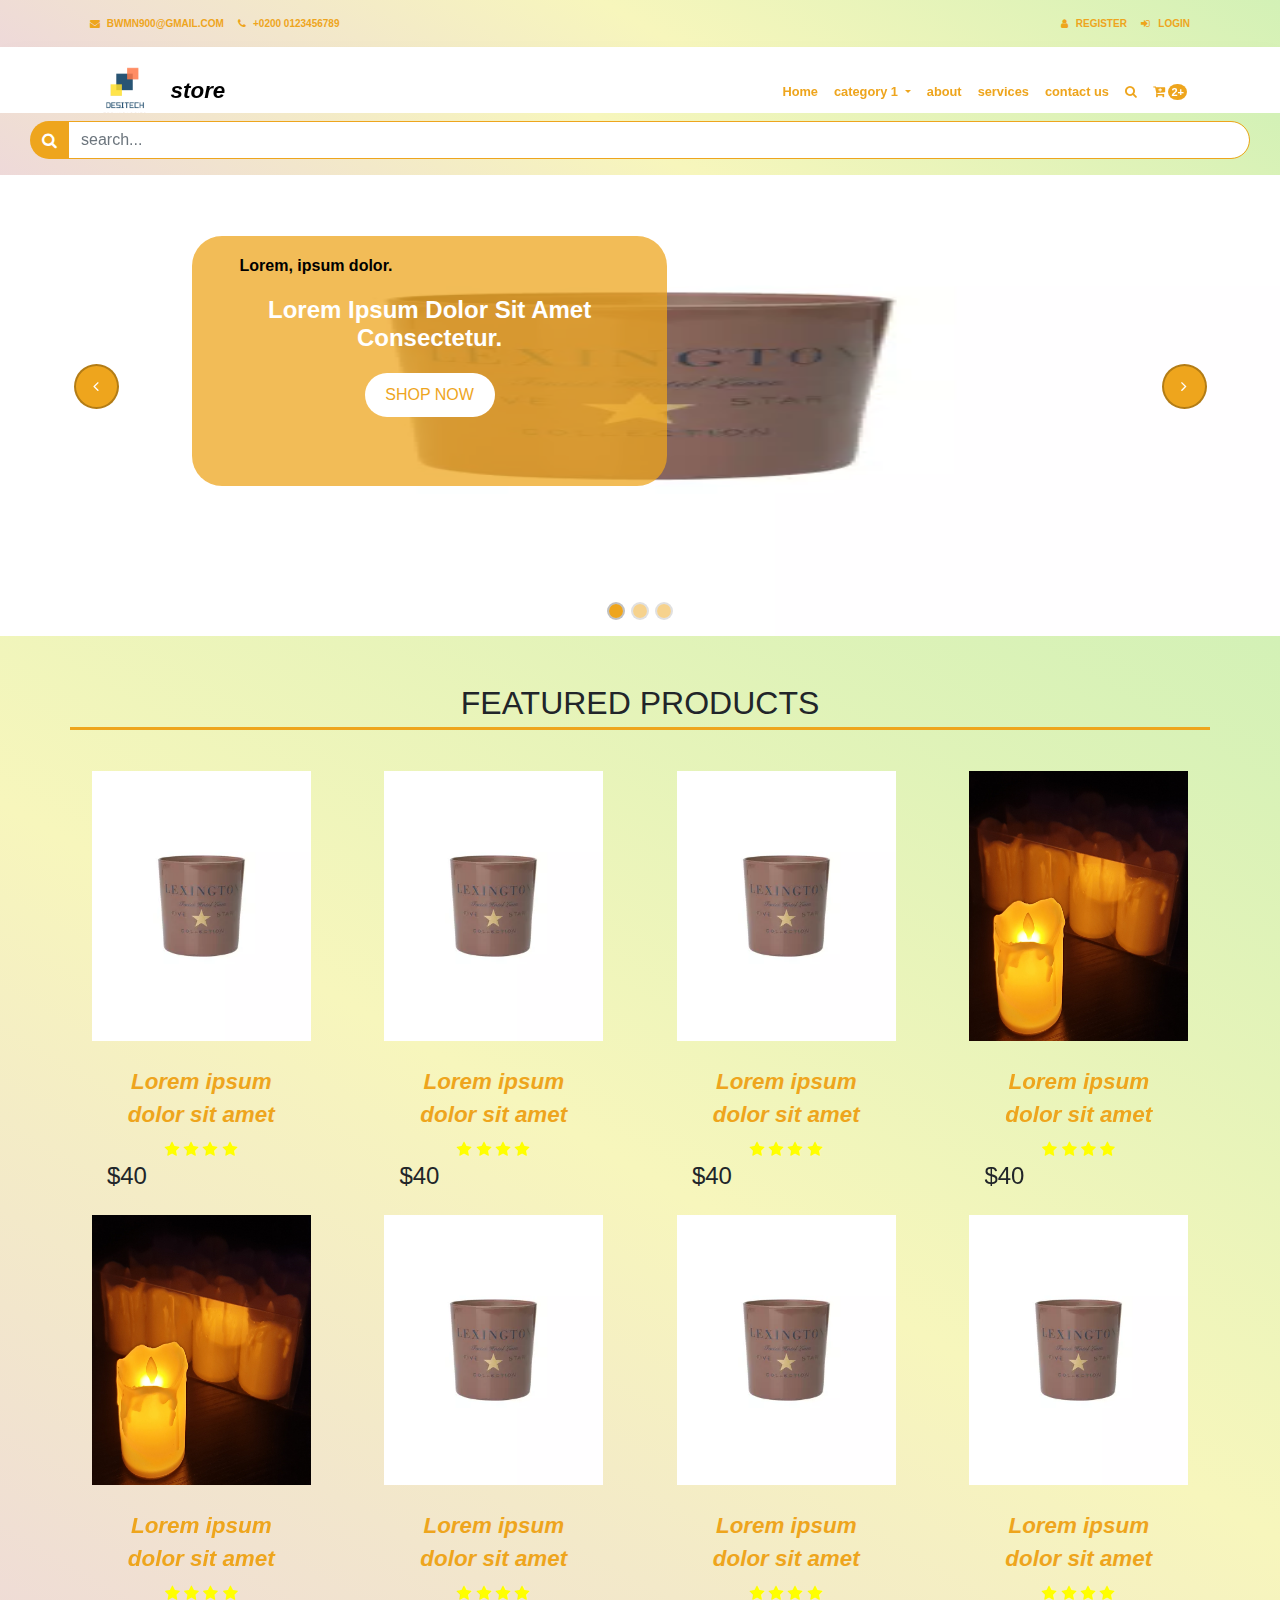
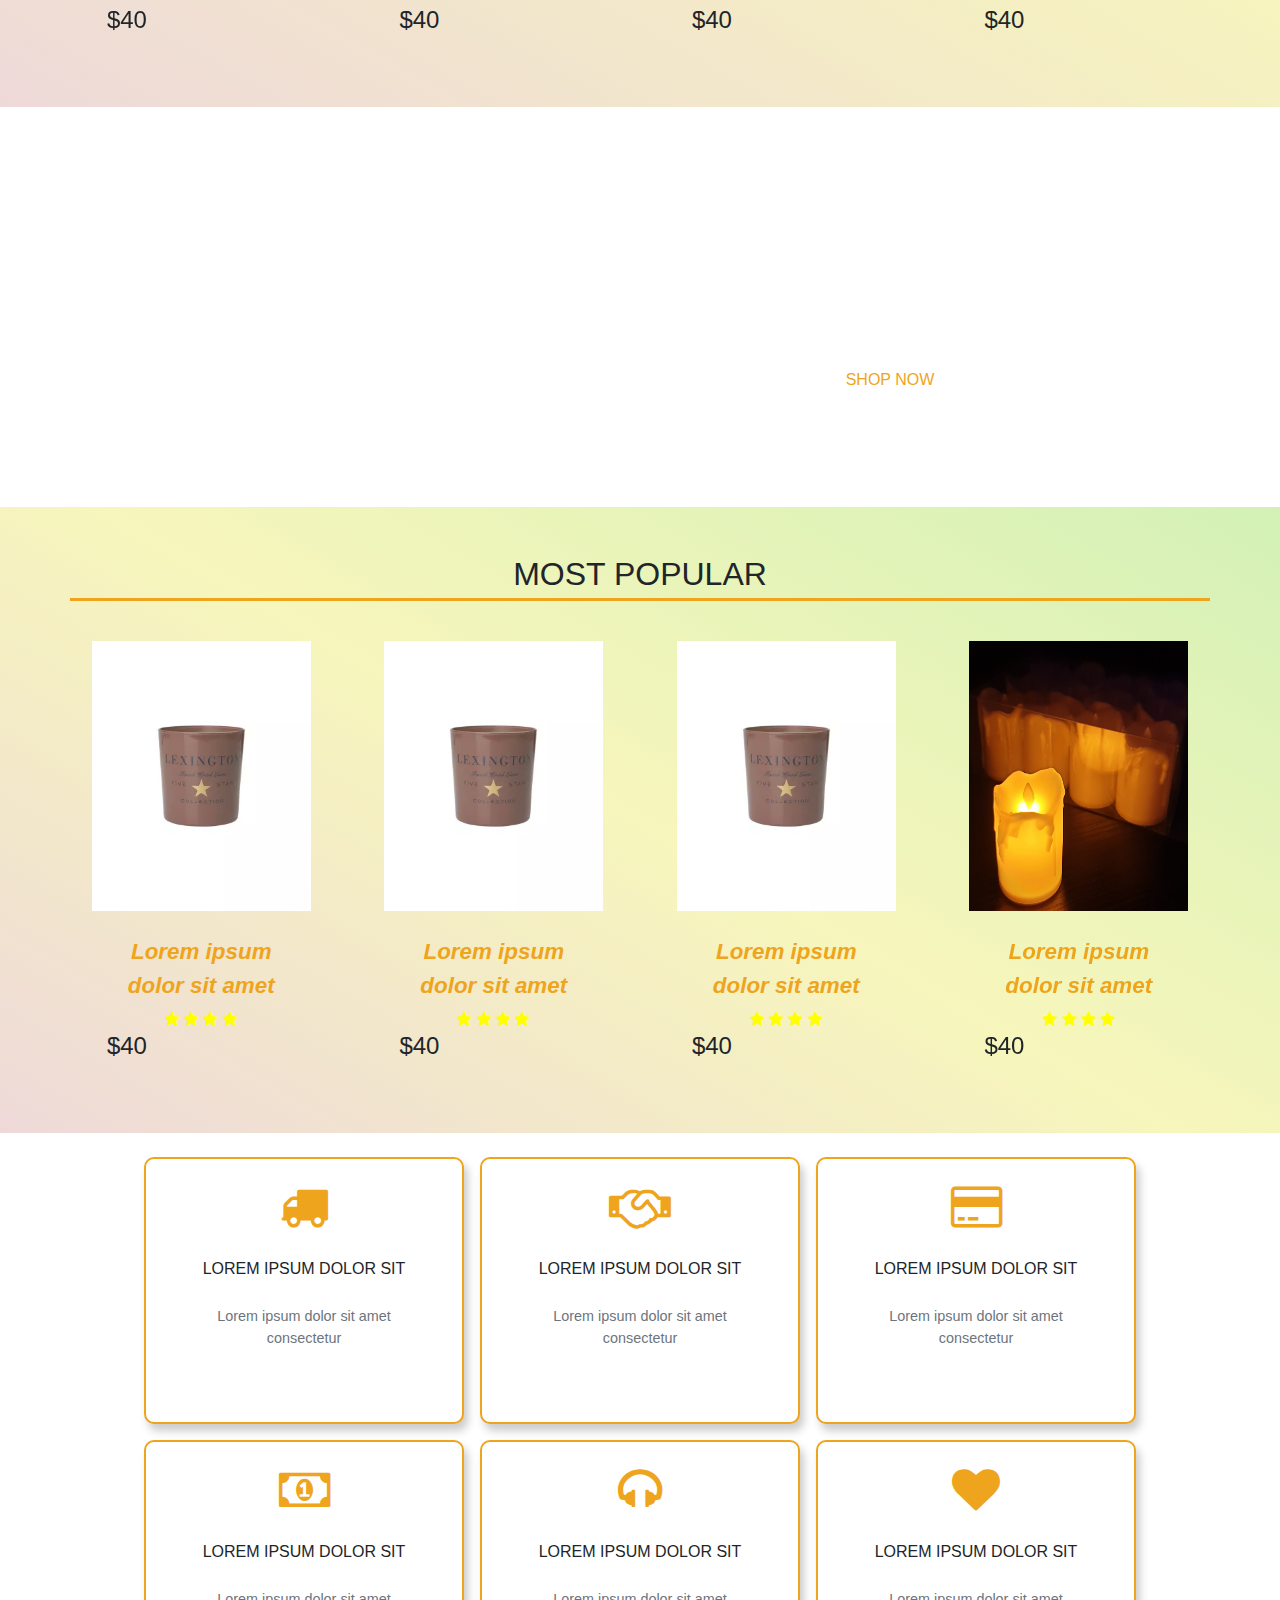
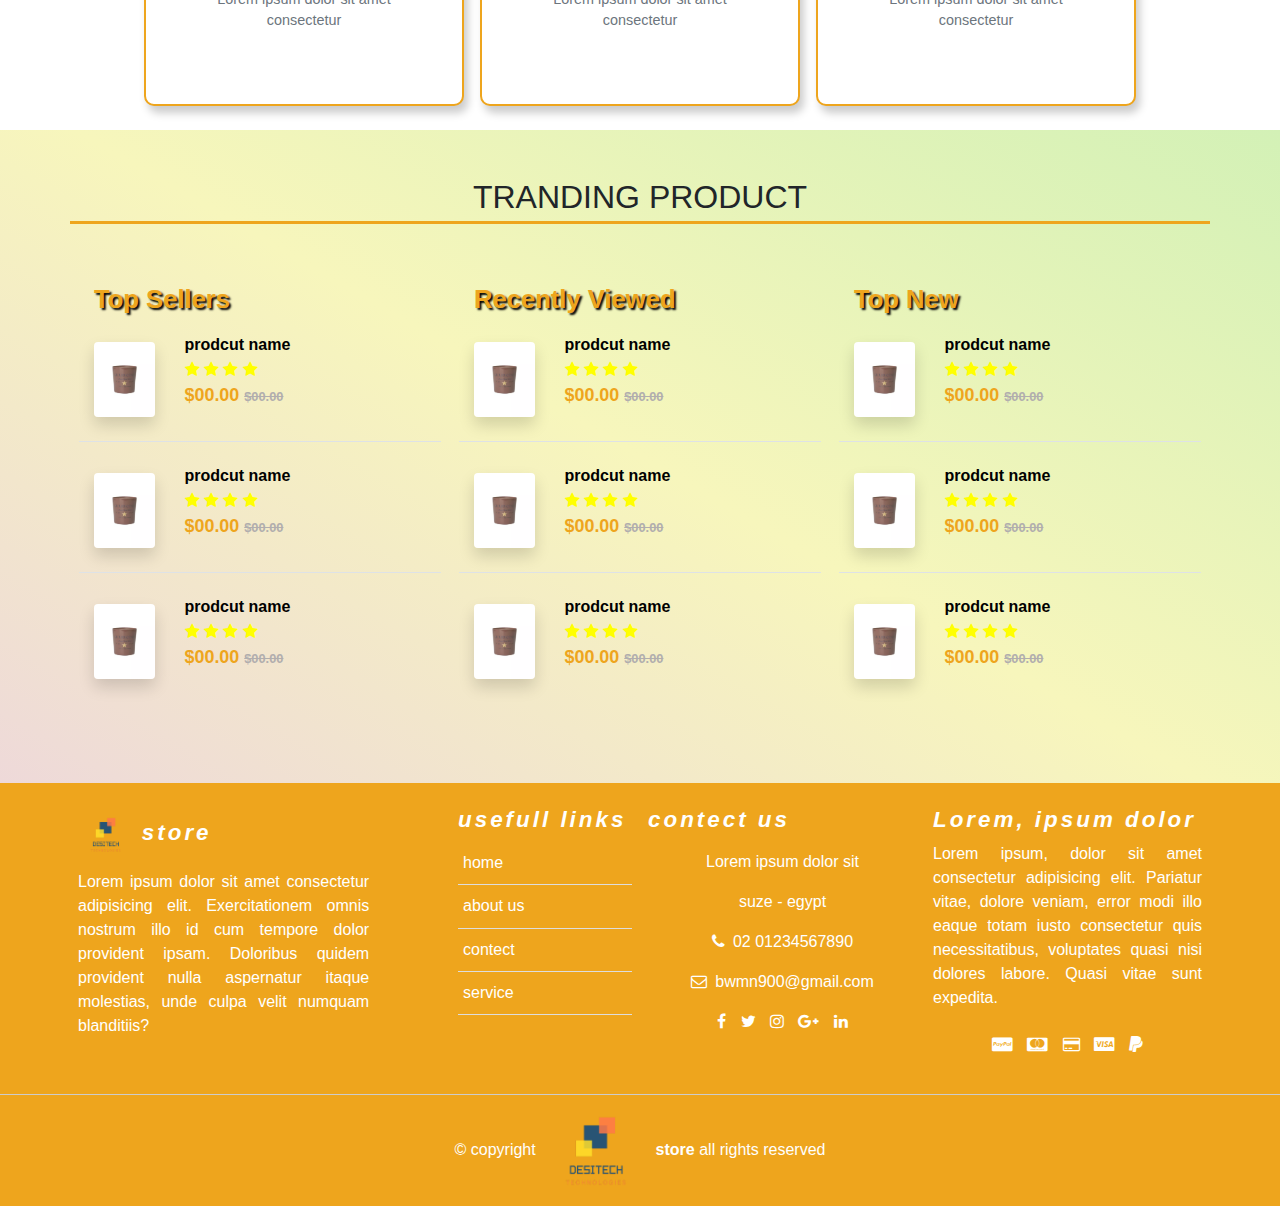
<file: index.html>
<!doctype html>
<html lang="en">
  <head>
    <!-- Required meta tags -->
    <meta charset="utf-8">
    <meta name="viewport" content="width=device-width, initial-scale=1, shrink-to-fit=no">

    <!--meta SEO tegs -->
    <meta http-equiv="Content-Type" content="text/html; charset=utf-8">
    <meta name="robots" content="index, follow">
    <meta name="author" content="">
    <meta name="description" content="">
    <meta name="keywords" content="">
    <meta name="copyright" content="">

    <!-- Bootstrap CSS -->
    <link rel="stylesheet" href="https://stackpath.bootstrapcdn.com/bootstrap/4.5.2/css/bootstrap.min.css" integrity="sha384-JcKb8q3iqJ61gNV9KGb8thSsNjpSL0n8PARn9HuZOnIxN0hoP+VmmDGMN5t9UJ0Z" crossorigin="anonymous">    <link rel="stylesheet" href="https://stackpath.bootstrapcdn.com/font-awesome/4.7.0/css/font-awesome.min.css" integrity="sha384-wvfXpqpZZVQGK6TAh5PVlGOfQNHSoD2xbE+QkPxCAFlNEevoEH3Sl0sibVcOQVnN" crossorigin="anonymous">    <link rel= "stylesheet" href= 'css/style.css'>
    <!-- font-awesome -->
    <link rel="stylesheet" href="https://cdnjs.cloudflare.com/ajax/libs/font-awesome/4.7.0/css/font-awesome.min.css" integrity="sha512-SfTiTlX6kk+qitfevl/7LibUOeJWlt9rbyDn92a1DqWOw9vWG2MFoays0sgObmWazO5BQPiFucnnEAjpAB+/Sw==" crossorigin="anonymous" />
    <title> training project | home page</title>
  </head>
  <body>
<!--Newsletter-->
<div class="container">
    <div class="row">
        <section class="col-sm-8 offset-sm-2 col-md-6 offset-md-3">
            <div id="newsletter" class="modal fade">
                <div class="modal-dialog">
                    <div class="modal-content py-3 px-2">
                            <div class="modal-body text-center">
                                <button type="button" class="close" data-dismiss="modal" aria-hidden="true"><span>&times;</span></button>
                                <div class="mx-auto">						
                                    <img src="images/undraw_Newsletter_re_wrob.svg" class="img-fluid mb-5" alt="">
                                </div>
                                <h4 class="my-2">Subscribe to our newsletter</h4>	
                                <p class="my-3">Lorem ipsum dolor, sit amet consectetur adipisicing elit. Pariatur, ratione fugiat!
                                     Unde at repudiandae vitae magnam eum harum minus blanditiis.</p>
                                <form action=".">
                                <div class="input-group my-3">
                                    <input type="email" class="form-control input-email" placeholder="Enter your email" required>
                                    <div class="input-group-append">
                                        <input type="submit" class="btn btn-newsletter" value="Subscribe">
                                    </div>
                                </div>
                            </div>
                        </form>			
                    </div>
                </div>
            </div>
        </section>
    </div>
</div>
<!--Newsletter-->
<!--top header-->
<div class="top-header">
    <div class="container">
        <div class="row">
            <div class="col-md-4 mr-auto">
                <a href="#"><i class="fa fa-envelope mr-1"></i> bwmn900@gmail.com</a>
                <a href="#"><i class="fa fa-phone mr-1"></i> +0200 0123456789</a>
            </div>
            <div class="col-md-4 text-right ml-auto">
               <a href="Login Form_Signup Form.html"><i class="fa fa-user mr-2"></i>register</a>
               <a href="Login Form_Signup Form.html"><i class="fa fa-sign-in mr-2"></i>login</a>
            </div>
        </div>
    </div>
  </div>
  <!--top header-->
<!--header-->
<header class="navbar navbar-expand-lg bsnav py-lg-0 position-sticky">
    <div class="container">
        <a class="navbar-brand" href="index.html"><img src= 'images/logo.png' class="img-fluid"> store</a>
        <button class="navbar-toggler ml-auto" type="button" data-toggle="collapse" data-target="#navbarSupportedContent" aria-controls="navbarSupportedContent" aria-expanded="false" aria-label="Toggle navigation">
            <span class="navbar-toggler-icon"><i class="fa fa-bars fa-2x text-white" aria-hidden="true"></i></span>
        </button>
        <div class="collapse navbar-collapse justify-content-end" id="navbarSupportedContent">
            <ul class="navbar-nav mr-0">
              <li class="nav-item active">
                <a class="nav-link" href="index.html">Home</a>
              </li>
              <li class="nav-item dropdown">
                <a class="nav-link dropdown-toggle" href="shop.html" id="category1" role="button" data-toggle="dropdown" aria-haspopup="true" aria-expanded="false">
                    category 1
                </a>
                <div class="dropdown-menu" aria-labelledby="category1">
                  <a class="dropdown-item" href="shop.html">menu 1</a>
                  <a class="dropdown-item" href="shop.html">menu 2</a>
                  <a class="dropdown-item" href="shop.html">menu 3</a>
                  <a class="dropdown-item" href="shop.html">menu 4</a>
                  <div class="dropleft">
                    <a class="dropdown-item dropdown-toggle" href="#" id="menu5" data-toggle="dropdown" aria-haspopup="true" aria-expanded="false">menu 5</a>
                    <div class="dropdown-menu" aria-labelledby="menu5">
                        <a class="dropdown-item" href="product_page.html">menu sub 1</a>
                        <a class="dropdown-item" href="product_page.html">menu sub 2</a>
                        <a class="dropdown-item" href="product_page.html">menu sub 3</a>
                        <a class="dropdown-item" href="product_page.html">menu sub 4</a>
                      </div>  
                </div>
                  <a class="dropdown-item" href="shop.html">menu 6</a>
                </div>
              </li>
              <li class="nav-item">
                <a class="nav-link" href="about.html">about</a>
            </li>
            <li class="nav-item">
                <a class="nav-link" href="services.html">services</a>
            </li>
            <li class="nav-item">
                <a class="nav-link" href="contact.html">contact us</a>
            </li>
            <li class="nav-item position-relative">
                <a class="nav-link pl-2" data-toggle="collapse" href="#searchcollapse" role="button" aria-expanded="false" aria-controls="searchcollapse">
                    <i class="fa fa-search" aria-hidden="true"></i>
                </a>
            </li>
                <div class="row position-absolute searchbar">
                    <div class="col-12">
                        <div class="accordion" id="searchcollapse">
                            <form class="form-inline my-2">
                                <div class="col-auto w-100">
                                    <label class="sr-only" for="search"></label>
                                    <div class="input-group mb-2">
                                      <div class="input-group-prepend">
                                        <div class="input-group-text"><i class="fa fa-search"></i></div>
                                      </div>
                                      <input type="search" class="form-control search-input" id="search" placeholder="search...">
                                    </div>
                                  </div>
                              </form>
                        </div>
                    </div>
                </div>
            <li class="nav-item">
                <a class="nav-link pl-2" href="shopping_cart_page.html">
                    <i class="fa fa-cart-plus" aria-hidden="true"></i>
                    <span class="cart-count">2+</span>
                </a>
            </li>
            </ul>
          </div>
    </div>
</header>
<!--header-->
<!--slider-->
<section class="slider">
    <div id="carouselExampleIndicators" class="carousel slide" data-ride="carousel">
        <ol class="carousel-indicators">
          <li data-target="#carouselExampleIndicators" data-slide-to="0" class="active"></li>
          <li data-target="#carouselExampleIndicators" data-slide-to="1"></li>
          <li data-target="#carouselExampleIndicators" data-slide-to="2"></li>
        </ol>
        <div class="carousel-inner">
          <div class="carousel-item active">
            <img src="images/10625_b9bd3ad9a6-10087000_40_1-zoom.webp" style="height: 500px;" class="d-block w-100 img-fluid"  alt="...">
            <div class="slider-heading carousel-caption d-none d-md-block text-left">
                <h5>Lorem, ipsum dolor.</h5>
                <h4>Lorem ipsum dolor sit amet consectetur.</h4>
                <a href="shop.html">shop now</a>
            </div>
          </div>
          <div class="carousel-item">
            <img src="images/10625_b9bd3ad9a6-10087000_40_1-zoom.webp" style="height: 500px;" class="d-block w-100 img-fluid" alt="...">
            </div>
          <div class="carousel-item">
            <img src="images/10625_b9bd3ad9a6-10087000_40_1-zoom.webp"  style="height: 500px;" class="d-block w-100 img-fluid" alt="...">
            <div class="slider-heading carousel-caption d-none d-md-block text-left">
                <h5>Lorem, ipsum dolor.</h5>
                <h4>Lorem ipsum dolor sit amet consectetur.</h4>
                <a href="shop.html">shop now</a>
            </div>  
        </div>
        </div>
        <a class="carousel-control-prev" href="#carouselExampleIndicators" style="height: 500px;" role="button" data-slide="prev">
          <i class="fa fa-angle-left" aria-hidden="true"></i>
          <span class="sr-only">Previous</span>
        </a>
        <a class="carousel-control-next" href="#carouselExampleIndicators" role="button" data-slide="next">
          <i class="fa fa-angle-right" aria-hidden="true"></i>
          <span class="sr-only">Next</span>
        </a>
      </div>
</section>
<!--slider-->

<!--featured products-->
<section class="featured_products container-fluid py-5">
    <div class="container p-0">
        <div class="title-featured text-center mb-5">
            <h2 class="title-header"> featured products </h2>
        </div>
        <!--product row-->
        <div class="row justify-content-center">
            <!--product box-->
            <div class="mx-auto col-10 col-sm-6 col-md-3 mb-3 product-box">
                <div class="product-img-box col-10 p-0 mx-auto overflow-hidden">
                    <img src="images/10625_b9bd3ad9a6-10087000_40_1-zoom.webp" class="img-fluid" alt="">
                    <div class="hvr-box">
                        <a href="#cardProduct" data-toggle="modal" data-target="#cardProduct">
                            <div class="mx-2 my-auto"><i class="fa fa-eye"></i></div>
                        </a>
                        <a href="#">
                            <div class="mx-2 my-auto"><i class="fa fa-heart"></i></div>
                        </a>
                        <a href="#">
                            <div class="mx-2 my-auto"><i class="fa fa-shopping-bag"></i></div>
                        </a>
                    </div>
                </div>
                <div class="col-10 text-center mt-4 mx-auto product-title">
                    <a href="product_page.html">Lorem ipsum dolor sit amet</a>
                    <i class="fa fa-star"></i>
                    <i class="fa fa-star"></i>
                    <i class="fa fa-star"></i>
                    <i class="fa fa-star"></i>
                    <h4 class="text-left">$40</h4>
                </div>
            </div>
            <!--product box-->
              <!--product box-->
              <div class="mx-auto col-10 col-sm-6 col-md-3 mb-3 product-box">
                <div class="product-img-box col-10 p-0 mx-auto overflow-hidden">
                    <img src="images/10625_b9bd3ad9a6-10087000_40_1-zoom.webp" class="img-fluid" alt="">
                    <div class="hvr-box">
                        <a href="#cardProduct" data-toggle="modal" data-target="#cardProduct">
                            <div class="mx-2 my-auto"><i class="fa fa-eye"></i></div>
                        </a>
                        <a href="#">
                            <div class="mx-2 my-auto"><i class="fa fa-heart"></i></div>
                        </a>
                        <a href="#">
                            <div class="mx-2 my-auto"><i class="fa fa-shopping-bag"></i></div>
                        </a>
                    </div>
                </div>
                <div class="col-10 text-center mt-4 mx-auto product-title">
                    <a href="product_page.html">Lorem ipsum dolor sit amet</a>
                    <i class="fa fa-star"></i>
                    <i class="fa fa-star"></i>
                    <i class="fa fa-star"></i>
                    <i class="fa fa-star"></i>
                    <h4 class="text-left">$40</h4>
                </div>
            </div>
            <!--product box-->
              <!--product box-->
              <div class="mx-auto col-10 col-sm-6 col-md-3 mb-3 product-box">
                <div class="product-img-box col-10 p-0 mx-auto overflow-hidden">
                    <img src="images/10625_b9bd3ad9a6-10087000_40_1-zoom.webp" class="img-fluid" alt="">
                    <div class="hvr-box">
                        <a href="#cardProduct" data-toggle="modal" data-target="#cardProduct">
                            <div class="mx-2 my-auto"><i class="fa fa-eye"></i></div>
                        </a>
                        <a href="#">
                            <div class="mx-2 my-auto"><i class="fa fa-heart"></i></div>
                        </a>
                        <a href="#">
                            <div class="mx-2 my-auto"><i class="fa fa-shopping-bag"></i></div>
                        </a>
                    </div>
                </div>
                <div class="col-10 text-center mt-4 mx-auto product-title">
                    <a href="product_page.html">Lorem ipsum dolor sit amet</a>
                    <i class="fa fa-star"></i>
                    <i class="fa fa-star"></i>
                    <i class="fa fa-star"></i>
                    <i class="fa fa-star"></i>
                    <h4 class="text-left">$40</h4>
                </div>
            </div>
            <!--product box-->
              <!--product box-->
              <div class="mx-auto col-10 col-sm-6 col-md-3 mb-3 product-box">
                <div id="carouselExampleFade" class="carousel slide carousel-fade" data-interval="400" data-ride="carousel">
                    <div class="carousel-inner">
                      <div class="carousel-item active">
                        <div class="product-img-box col-10 p-0 mx-auto overflow-hidden">
                            <img src="images/10.jpeg" class="img-fluid" alt="">
                            <div class="hvr-box">
                                <a href="#cardProduct" data-toggle="modal" data-target="#cardProduct">
                                    <div class="mx-2 my-auto"><i class="fa fa-eye"></i></div>
                                </a>
                                <a href="#">
                                    <div class="mx-2 my-auto"><i class="fa fa-heart"></i></div>
                                </a>
                                <a href="#">
                                    <div class="mx-2 my-auto"><i class="fa fa-shopping-bag"></i></div>
                                </a>
                            </div>
                        </div>
                        <div class="col-10 text-center mt-4 mx-auto product-title">
                            <a href="#">Lorem ipsum dolor sit amet</a>
                            <i class="fa fa-star"></i>
                            <i class="fa fa-star"></i>
                            <i class="fa fa-star"></i>
                            <i class="fa fa-star"></i>
                            <h4 class="text-left">$40</h4>
                        </div>
                      </div>
                      <div class="carousel-item">
                        <div class="product-img-box col-10 p-0 mx-auto overflow-hidden">
                            <img src="images/3.jpg" class="img-fluid" alt="">
                            <div class="hvr-box">
                                <a href="#">
                                    <div class="mx-2 my-auto"><i class="fa fa-eye"></i></div>
                                </a>
                                <a href="#">
                                    <div class="mx-2 my-auto"><i class="fa fa-heart"></i></div>
                                </a>
                                <a href="#">
                                    <div class="mx-2 my-auto"><i class="fa fa-shopping-bag"></i></div>
                                </a>
                            </div>
                        </div>
                        <div class="col-10 text-center mt-4 mx-auto product-title">
                            <a href="#">Lorem ipsum dolor sit amet</a>
                            <i class="fa fa-star"></i>
                            <i class="fa fa-star"></i>
                            <i class="fa fa-star"></i>
                            <i class="fa fa-star"></i>
                            <h4 class="text-left">$40</h4>
                        </div>
                      </div>
                      <div class="carousel-item">
                        <div class="product-img-box col-10 p-0 mx-auto overflow-hidden">
                            <img src="images/8.jpg" class="img-fluid" alt="">
                            <div class="hvr-box">
                                <a href="#">
                                    <div class="mx-2 my-auto"><i class="fa fa-eye"></i></div>
                                </a>
                                <a href="#">
                                    <div class="mx-2 my-auto"><i class="fa fa-heart"></i></div>
                                </a>
                                <a href="#">
                                    <div class="mx-2 my-auto"><i class="fa fa-shopping-bag"></i></div>
                                </a>
                            </div>
                        </div>
                        <div class="col-10 text-center mt-4 mx-auto product-title">
                            <a href="#">Lorem ipsum dolor sit amet</a>
                            <i class="fa fa-star"></i>
                            <i class="fa fa-star"></i>
                            <i class="fa fa-star"></i>
                            <i class="fa fa-star"></i>
                            <h4 class="text-left">$40</h4>
                        </div>
                      </div>
                    </div>
                  </div>
            </div>
            <!--product box-->
              <!--product box-->
              <div class="mx-auto col-10 col-sm-6 col-md-3 mb-3 product-box">
                <div id="carouselExampleFade" class="carousel slide carousel-fade" data-interval="6000" data-ride="carousel">
                    <div class="carousel-inner">
                      <div class="carousel-item active">
                        <div class="product-img-box col-10 p-0 mx-auto overflow-hidden">
                            <img src="images/10.jpeg" class="img-fluid" alt="">
                            <div class="hvr-box">
                                <a href="#cardProduct" data-toggle="modal" data-target="#cardProduct">
                                    <div class="mx-2 my-auto"><i class="fa fa-eye"></i></div>
                                </a>
                                <a href="#">
                                    <div class="mx-2 my-auto"><i class="fa fa-heart"></i></div>
                                </a>
                                <a href="#">
                                    <div class="mx-2 my-auto"><i class="fa fa-shopping-bag"></i></div>
                                </a>
                            </div>
                        </div>
                        <div class="col-10 text-center mt-4 mx-auto product-title">
                            <a href="product_page.html">Lorem ipsum dolor sit amet</a>
                            <i class="fa fa-star"></i>
                            <i class="fa fa-star"></i>
                            <i class="fa fa-star"></i>
                            <i class="fa fa-star"></i>
                            <h4 class="text-left">$40</h4>
                        </div>
                      </div>
                      <div class="carousel-item">
                        <div class="product-img-box col-10 p-0 mx-auto overflow-hidden">
                            <img src="images/3.jpg" class="img-fluid" alt="">
                            <div class="hvr-box">
                                <a href="#">
                                    <div class="mx-2 my-auto"><i class="fa fa-eye"></i></div>
                                </a>
                                <a href="#">
                                    <div class="mx-2 my-auto"><i class="fa fa-heart"></i></div>
                                </a>
                                <a href="#">
                                    <div class="mx-2 my-auto"><i class="fa fa-shopping-bag"></i></div>
                                </a>
                            </div>
                        </div>
                        <div class="col-10 text-center mt-4 mx-auto product-title">
                            <a href="#">Lorem ipsum dolor sit amet</a>
                            <i class="fa fa-star"></i>
                            <i class="fa fa-star"></i>
                            <i class="fa fa-star"></i>
                            <i class="fa fa-star"></i>
                            <h4 class="text-left">$40</h4>
                        </div>
                      </div>
                      <div class="carousel-item">
                        <div class="product-img-box col-10 p-0 mx-auto overflow-hidden">
                            <img src="images/8.jpg" class="img-fluid" alt="">
                            <div class="hvr-box">
                                <a href="#">
                                    <div class="mx-2 my-auto"><i class="fa fa-eye"></i></div>
                                </a>
                                <a href="#">
                                    <div class="mx-2 my-auto"><i class="fa fa-heart"></i></div>
                                </a>
                                <a href="#">
                                    <div class="mx-2 my-auto"><i class="fa fa-shopping-bag"></i></div>
                                </a>
                            </div>
                        </div>
                        <div class="col-10 text-center mt-4 mx-auto product-title">
                            <a href="#">Lorem ipsum dolor sit amet</a>
                            <i class="fa fa-star"></i>
                            <i class="fa fa-star"></i>
                            <i class="fa fa-star"></i>
                            <i class="fa fa-star"></i>
                            <h4 class="text-left">$40</h4>
                        </div>
                      </div>
                    </div>
                  </div>
            </div>
            <!--product box-->
              <!--product box-->
              <div class="mx-auto col-10 col-sm-6 col-md-3 mb-3 product-box">
                <div class="product-img-box col-10 p-0 mx-auto overflow-hidden">
                    <img src="images/10625_b9bd3ad9a6-10087000_40_1-zoom.webp" class="img-fluid" alt="">
                    <div class="hvr-box">
                        <a href="#cardProduct" data-toggle="modal" data-target="#cardProduct">
                            <div class="mx-2 my-auto"><i class="fa fa-eye"></i></div>
                        </a>
                        <a href="#">
                            <div class="mx-2 my-auto"><i class="fa fa-heart"></i></div>
                        </a>
                        <a href="#">
                            <div class="mx-2 my-auto"><i class="fa fa-shopping-bag"></i></div>
                        </a>
                    </div>
                </div>
                <div class="col-10 text-center mt-4 mx-auto product-title">
                    <a href="product_page.html">Lorem ipsum dolor sit amet</a>
                    <i class="fa fa-star"></i>
                    <i class="fa fa-star"></i>
                    <i class="fa fa-star"></i>
                    <i class="fa fa-star"></i>
                    <h4 class="text-left">$40</h4>
                </div>
            </div>
            <!--product box-->
              <!--product box-->
              <div class="mx-auto col-10 col-sm-6 col-md-3 mb-3 product-box">
                <div class="product-img-box col-10 p-0 mx-auto overflow-hidden">
                    <img src="images/10625_b9bd3ad9a6-10087000_40_1-zoom.webp" class="img-fluid" alt="">
                    <div class="hvr-box">
                        <a href="#cardProduct" data-toggle="modal" data-target="#cardProduct">
                            <div class="mx-2 my-auto"><i class="fa fa-eye"></i></div>
                        </a>
                        <a href="#">
                            <div class="mx-2 my-auto"><i class="fa fa-heart"></i></div>
                        </a>
                        <a href="#">
                            <div class="mx-2 my-auto"><i class="fa fa-shopping-bag"></i></div>
                        </a>
                    </div>
                </div>
                <div class="col-10 text-center mt-4 mx-auto product-title">
                    <a href="product_page.html">Lorem ipsum dolor sit amet</a>
                    <i class="fa fa-star"></i>
                    <i class="fa fa-star"></i>
                    <i class="fa fa-star"></i>
                    <i class="fa fa-star"></i>
                    <h4 class="text-left">$40</h4>
                </div>
            </div>
            <!--product box-->
              <!--product box-->
              <div class="mx-auto col-10 col-sm-6 col-md-3 mb-3 product-box">
                <div class="product-img-box col-10 p-0 mx-auto overflow-hidden">
                    <img src="images/10625_b9bd3ad9a6-10087000_40_1-zoom.webp" class="img-fluid" alt="">
                    <div class="hvr-box">
                        <a href="#cardProduct" data-toggle="modal" data-target="#cardProduct">
                            <div class="mx-2 my-auto"><i class="fa fa-eye"></i></div>
                        </a>
                        <a href="#">
                            <div class="mx-2 my-auto"><i class="fa fa-heart"></i></div>
                        </a>
                        <a href="#">
                            <div class="mx-2 my-auto"><i class="fa fa-shopping-bag"></i></div>
                        </a>
                    </div>
                </div>
                <div class="col-10 text-center mt-4 mx-auto product-title">
                    <a href="product_page.html">Lorem ipsum dolor sit amet</a>
                    <i class="fa fa-star"></i>
                    <i class="fa fa-star"></i>
                    <i class="fa fa-star"></i>
                    <i class="fa fa-star"></i>
                    <h4 class="text-left">$40</h4>
                </div>
            </div>
            <!--product box-->
        </div>
        <!--product row-->
    </div>
</section>
<!--featured products-->

<!--banner section-->
<section class="banner-section container-fluid">
<div class="row justify-content-center">
    <div class="banner col-12">
        <div class="banner-box ml-auto">
            <h1 class="text-center text-white text-uppercase">Lorem, ipsum dolor</h1>
            <p class="text-white">Lorem ipsum dolor sit, amet consectetur adipisicing elit.
                 Est perspiciatis labore vitae, consectetur repellat aspernatur sint consequatur, 
                 sequi perferendis doloremque eligendi vel
                 assumenda error distinctio delectus mollitia, illo esse ex.</p>
            <p class="text-center"><a href="shop.html" class="mx-auto mt-3 text-uppercase"> shop now</a></p>
        </div>
    </div>
</div>
</section>
<!--banner section-->
<!--featured products-->
<section class="featured_products container-fluid py-5">
    <div class="container p-0">
        <div class="title-featured text-center mb-5">
            <h2 class="title-header"> most popular </h2>
        </div>
        <!--product row-->
        <div class="row justify-content-center">
            <!--product box-->
            <div class="mx-auto col-10 col-sm-6 col-md-3 mb-3 product-box">
                <div class="product-img-box col-10 p-0 mx-auto overflow-hidden">
                    <img src="images/10625_b9bd3ad9a6-10087000_40_1-zoom.webp" class="img-fluid" alt="">
                    <div class="hvr-box">
                        <a href="#cardProduct" data-toggle="modal" data-target="#cardProduct">
                            <div class="mx-2 my-auto"><i class="fa fa-eye"></i></div>
                        </a>
                        <a href="#">
                            <div class="mx-2 my-auto"><i class="fa fa-heart"></i></div>
                        </a>
                        <a href="#">
                            <div class="mx-2 my-auto"><i class="fa fa-shopping-bag"></i></div>
                        </a>
                    </div>
                </div>
                <div class="col-10 text-center mt-4 mx-auto product-title">
                    <a href="product_page.html">Lorem ipsum dolor sit amet</a>
                    <i class="fa fa-star"></i>
                    <i class="fa fa-star"></i>
                    <i class="fa fa-star"></i>
                    <i class="fa fa-star"></i>
                    <h4 class="text-left">$40</h4>
                </div>
            </div>
            <!--product box-->
              <!--product box-->
              <div class="mx-auto col-10 col-sm-6 col-md-3 mb-3 product-box">
                <div class="product-img-box col-10 p-0 mx-auto overflow-hidden">
                    <img src="images/10625_b9bd3ad9a6-10087000_40_1-zoom.webp" class="img-fluid" alt="">
                    <div class="hvr-box">
                        <a href="#cardProduct" data-toggle="modal" data-target="#cardProduct">
                            <div class="mx-2 my-auto"><i class="fa fa-eye"></i></div>
                        </a>
                        <a href="#">
                            <div class="mx-2 my-auto"><i class="fa fa-heart"></i></div>
                        </a>
                        <a href="#">
                            <div class="mx-2 my-auto"><i class="fa fa-shopping-bag"></i></div>
                        </a>
                    </div>
                </div>
                <div class="col-10 text-center mt-4 mx-auto product-title">
                    <a href="product_page.html">Lorem ipsum dolor sit amet</a>
                    <i class="fa fa-star"></i>
                    <i class="fa fa-star"></i>
                    <i class="fa fa-star"></i>
                    <i class="fa fa-star"></i>
                    <h4 class="text-left">$40</h4>
                </div>
            </div>
            <!--product box-->
              <!--product box-->
              <div class="mx-auto col-10 col-sm-6 col-md-3 mb-3 product-box">
                <div class="product-img-box col-10 p-0 mx-auto overflow-hidden">
                    <img src="images/10625_b9bd3ad9a6-10087000_40_1-zoom.webp" class="img-fluid" alt="">
                    <div class="hvr-box">
                        <a href="#cardProduct" data-toggle="modal" data-target="#cardProduct">
                            <div class="mx-2 my-auto"><i class="fa fa-eye"></i></div>
                        </a>
                        <a href="#">
                            <div class="mx-2 my-auto"><i class="fa fa-heart"></i></div>
                        </a>
                        <a href="#">
                            <div class="mx-2 my-auto"><i class="fa fa-shopping-bag"></i></div>
                        </a>
                    </div>
                </div>
                <div class="col-10 text-center mt-4 mx-auto product-title">
                    <a href="product_page.html">Lorem ipsum dolor sit amet</a>
                    <i class="fa fa-star"></i>
                    <i class="fa fa-star"></i>
                    <i class="fa fa-star"></i>
                    <i class="fa fa-star"></i>
                    <h4 class="text-left">$40</h4>
                </div>
            </div>
            <!--product box-->
              <!--product box-->
              <div class="mx-auto col-10 col-sm-6 col-md-3 mb-3 product-box">
                <div id="carouselExampleFade" class="carousel slide carousel-fade" data-interval="400" data-ride="carousel">
                    <div class="carousel-inner">
                      <div class="carousel-item active">
                        <div class="product-img-box col-10 p-0 mx-auto overflow-hidden">
                            <img src="images/10.jpeg" class="img-fluid" alt="">
                            <div class="hvr-box">
                                <a href="#cardProduct" data-toggle="modal" data-target="#cardProduct">
                                    <div class="mx-2 my-auto"><i class="fa fa-eye"></i></div>
                                </a>
                                <a href="#">
                                    <div class="mx-2 my-auto"><i class="fa fa-heart"></i></div>
                                </a>
                                <a href="#">
                                    <div class="mx-2 my-auto"><i class="fa fa-shopping-bag"></i></div>
                                </a>
                            </div>
                        </div>
                        <div class="col-10 text-center mt-4 mx-auto product-title">
                            <a href="product_page.html">Lorem ipsum dolor sit amet</a>
                            <i class="fa fa-star"></i>
                            <i class="fa fa-star"></i>
                            <i class="fa fa-star"></i>
                            <i class="fa fa-star"></i>
                            <h4 class="text-left">$40</h4>
                        </div>
                      </div>
                      <div class="carousel-item">
                        <div class="product-img-box col-10 p-0 mx-auto overflow-hidden">
                            <img src="images/3.jpg" class="img-fluid" alt="">
                            <div class="hvr-box">
                                <a href="#">
                                    <div class="mx-2 my-auto"><i class="fa fa-eye"></i></div>
                                </a>
                                <a href="#">
                                    <div class="mx-2 my-auto"><i class="fa fa-heart"></i></div>
                                </a>
                                <a href="#">
                                    <div class="mx-2 my-auto"><i class="fa fa-shopping-bag"></i></div>
                                </a>
                            </div>
                        </div>
                        <div class="col-10 text-center mt-4 mx-auto product-title">
                            <a href="#">Lorem ipsum dolor sit amet</a>
                            <i class="fa fa-star"></i>
                            <i class="fa fa-star"></i>
                            <i class="fa fa-star"></i>
                            <i class="fa fa-star"></i>
                            <h4 class="text-left">$40</h4>
                        </div>
                      </div>
                      <div class="carousel-item">
                        <div class="product-img-box col-10 p-0 mx-auto overflow-hidden">
                            <img src="images/8.jpg" class="img-fluid" alt="">
                            <div class="hvr-box">
                                <a href="#">
                                    <div class="mx-2 my-auto"><i class="fa fa-eye"></i></div>
                                </a>
                                <a href="#">
                                    <div class="mx-2 my-auto"><i class="fa fa-heart"></i></div>
                                </a>
                                <a href="#">
                                    <div class="mx-2 my-auto"><i class="fa fa-shopping-bag"></i></div>
                                </a>
                            </div>
                        </div>
                        <div class="col-10 text-center mt-4 mx-auto product-title">
                            <a href="#">Lorem ipsum dolor sit amet</a>
                            <i class="fa fa-star"></i>
                            <i class="fa fa-star"></i>
                            <i class="fa fa-star"></i>
                            <i class="fa fa-star"></i>
                            <h4 class="text-left">$40</h4>
                        </div>
                      </div>
                    </div>
                  </div>
            </div>
            <!--product box-->

        </div>
        <!--product row-->
    </div>
</section>
<!--featured products-->
<!--card section-->
<section class="card-section">
    <div class="container py-3">
        <div class="row justify-content-center">
             <!--card-->
             <div class="card text-center p-3 m-2">
                <i class="fa fa-truck fa-3x h2 my-2"></i>
                <div class="card-body p2">
                    <h6 class="card-title mb-2 text-uppercase">Lorem ipsum dolor sit</h6>
                    <p class="card-body text-muted">Lorem ipsum dolor sit amet consectetur</p>
                </div>
             </div>
             <!--card-->
               <!--card-->
               <div class="card text-center p-3 m-2">
                <i class="fa fa-handshake-o fa-3x h2 my-2"></i>
                <div class="card-body p2">
                    <h6 class="card-title mb-2 text-uppercase">Lorem ipsum dolor sit</h6>
                    <p class="card-body text-muted">Lorem ipsum dolor sit amet consectetur</p>
                </div>
             </div>
             <!--card-->
               <!--card-->
               <div class="card text-center p-3 m-2">
                <i class="fa fa-credit-card fa-3x h2 my-2"></i>
                <div class="card-body p2">
                    <h6 class="card-title mb-2 text-uppercase">Lorem ipsum dolor sit</h6>
                    <p class="card-body text-muted">Lorem ipsum dolor sit amet consectetur</p>
                </div>
             </div>
             <!--card-->
              <!--card-->
              <div class="card text-center p-3 m-2">
                <i class="fa fa-money fa-3x h2 my-2"></i>
                <div class="card-body p2">
                    <h6 class="card-title mb-2 text-uppercase">Lorem ipsum dolor sit</h6>
                    <p class="card-body text-muted">Lorem ipsum dolor sit amet consectetur</p>
                </div>
             </div>
             <!--card-->
             <!--card-->
             <div class="card text-center p-3 m-2">
                <i class="fa fa-headphones fa-3x my-2"></i>
                <div class="card-body p2">
                    <h6 class="card-title mb-2 text-uppercase">Lorem ipsum dolor sit</h6>
                    <p class="card-body text-muted">Lorem ipsum dolor sit amet consectetur</p>
                </div>
             </div>
             <!--card-->
              <!--card-->
              <div class="card text-center p-3 m-2">
                <i class="fa fa-heart fa-3x my-2"></i>
                <div class="card-body p2">
                    <h6 class="card-title mb-2 text-uppercase">Lorem ipsum dolor sit</h6>
                    <p class="card-body text-muted">Lorem ipsum dolor sit amet consectetur</p>
                </div>
             </div>
             <!--card-->
        </div>
    </div>
</section>
<!--card section-->
<!-- tranding product -->
<section class="featured_products container-fluid py-5">
    <div class="container p-0">
        <div class="title-featured text-center mb-5">
            <h2 class="title-header"> tranding product </h2>
        </div>
        <div class="container">
            <div class="row">
              <div class="col-md-4 col-sm-12 mb-2 px-4">
                <div class="header-date  my-3">
                  <p class="d-block text-capitalize"> top sellers</p>
                </div>
                <div class="row mb-4 d-flex justify-content-center align-items-center border-bottom pb-3">
                  <div class="col-3 trand-img"> 
                    <img src="images/10625_b9bd3ad9a6-10087000_40_1-zoom.webp" class="img-fluid shadow rounded" alt="">
                  </div>
                  <div class="col-9">
                    <div class="pro-content">
                    <p class="h6 mb-1"><a href='product_page.html'><strong>prodcut name</strong></a></p>
                      <i class="fa fa-star" aria-hidden="true"></i>
                      <i class="fa fa-star" aria-hidden="true"></i>
                      <i class="fa fa-star" aria-hidden="true"></i>
                      <i class="fa fa-star" aria-hidden="true"></i>
                      <p class="price">$00.00 <del>$00.00</del></p>
                    </div>
                  </div>
                </div>
                <div class="row mb-4 d-flex justify-content-center align-items-center border-bottom pb-3">
                  <div class="col-3 trand-img"> 
                    <img src="images/10625_b9bd3ad9a6-10087000_40_1-zoom.webp" class="img-fluid shadow rounded" alt="">
                  </div>
                  <div class="col-9">
                    <div class="pro-content">
                      <p class="h6 mb-1"><a href='product_page.html'><strong>prodcut name</strong></a></p>
                      <i class="fa fa-star" aria-hidden="true"></i>
                      <i class="fa fa-star" aria-hidden="true"></i>
                      <i class="fa fa-star" aria-hidden="true"></i>
                      <i class="fa fa-star" aria-hidden="true"></i>
                      <p class="price">$00.00 <del>$00.00</del></p>
                    </div>
                  </div>
                </div>
                <div class="row mb-4 d-flex justify-content-center align-items-center pb-3">
                  <div class="col-3 trand-img"> 
                    <img src="images/10625_b9bd3ad9a6-10087000_40_1-zoom.webp" class="img-fluid shadow rounded" alt="">
                  </div>
                  <div class="col-9">
                    <div class="pro-content">
                    <p class="h6 mb-1"><a href='product_page.html'><strong>prodcut name</strong></a></p>
                      <i class="fa fa-star" aria-hidden="true"></i>
                      <i class="fa fa-star" aria-hidden="true"></i>
                      <i class="fa fa-star" aria-hidden="true"></i>
                      <i class="fa fa-star" aria-hidden="true"></i>
                      <p class="price">$00.00 <del>$00.00</del></p>
                    </div>
                  </div>
                </div>
              </div>
              <div class="col-md-4 col-sm-12 mb-2 px-4">
                <div class="header-date my-3">
                  <p class="d-block text-capitalize"> recently viewed</p>
                </div>
                <div class="row mb-4 d-flex justify-content-center align-items-center border-bottom pb-3">
                  <div class="col-3 trand-img"> 
                    <img src="images/10625_b9bd3ad9a6-10087000_40_1-zoom.webp" class="img-fluid shadow rounded" alt="">
                  </div>
                  <div class="col-9">
                    <div class="pro-content">
                    <p class="h6 mb-1"><a href='product_page.html'><strong>prodcut name</strong></a></p>
                      <i class="fa fa-star" aria-hidden="true"></i>
                      <i class="fa fa-star" aria-hidden="true"></i>
                      <i class="fa fa-star" aria-hidden="true"></i>
                      <i class="fa fa-star" aria-hidden="true"></i>
                      <p class="price">$00.00 <del>$00.00</del></p>
                    </div>
                  </div>
                </div>
                <div class="row mb-4 d-flex justify-content-center align-items-center border-bottom pb-3">
                  <div class="col-3 trand-img"> 
                    <img src="images/10625_b9bd3ad9a6-10087000_40_1-zoom.webp" class="img-fluid shadow rounded" alt="">
                  </div>
                  <div class="col-9">
                    <div class="pro-content">
                    <p class="h6 mb-1"><a href='product_page.html'><strong>prodcut name</strong></a></p>
                      <i class="fa fa-star" aria-hidden="true"></i>
                      <i class="fa fa-star" aria-hidden="true"></i>
                      <i class="fa fa-star" aria-hidden="true"></i>
                      <i class="fa fa-star" aria-hidden="true"></i>
                      <p class="price">$00.00 <del>$00.00</del></p>
                    </div>
                  </div>
                </div>
                <div class="row mb-4 d-flex justify-content-center align-items-center pb-3">
                  <div class="col-3 trand-img"> 
                    <img src="images/10625_b9bd3ad9a6-10087000_40_1-zoom.webp" class="img-fluid shadow rounded" alt="">
                  </div>
                  <div class="col-9">
                    <div class="pro-content">
                    <p class="h6 mb-1"><a href='product_page.html'><strong>prodcut name</strong></a></p>
                      <i class="fa fa-star" aria-hidden="true"></i>
                      <i class="fa fa-star" aria-hidden="true"></i>
                      <i class="fa fa-star" aria-hidden="true"></i>
                      <i class="fa fa-star" aria-hidden="true"></i>
                      <p class="price">$00.00 <del>$00.00</del></p>
                    </div>
                  </div>
                </div>
              </div>
              <div class="col-md-4 col-sm-12 mb-2  px-4">
                <div class="header-date  my-3">
                  <p class="d-block text-capitalize"> top new</p>
                </div>
                <div class="row mb-4 d-flex justify-content-center align-items-center border-bottom pb-3">
                  <div class="col-3 trand-img"> 
                    <img src="images/10625_b9bd3ad9a6-10087000_40_1-zoom.webp" class="img-fluid shadow rounded" alt="">
                  </div>
                  <div class="col-9">
                    <div class="pro-content">
                        <p class="h6 mb-1"><a href='product_page.html'><strong>prodcut name</strong></a></p>
                      <i class="fa fa-star" aria-hidden="true"></i>
                      <i class="fa fa-star" aria-hidden="true"></i>
                      <i class="fa fa-star" aria-hidden="true"></i>
                      <i class="fa fa-star" aria-hidden="true"></i>
                      <p class="price">$00.00 <del>$00.00</del></p>
                    </div>
                  </div>
                </div>
                <div class="row mb-4 d-flex justify-content-center align-items-center border-bottom pb-3">
                  <div class="col-3 trand-img"> 
                    <img src="images/10625_b9bd3ad9a6-10087000_40_1-zoom.webp" class="img-fluid shadow rounded" alt="">
                  </div>
                  <div class="col-9">
                    <div class="pro-content">
                        <p class="h6 mb-1"><a href='product_page.html'><strong>prodcut name</strong></a></p>
                      <i class="fa fa-star" aria-hidden="true"></i>
                      <i class="fa fa-star" aria-hidden="true"></i>
                      <i class="fa fa-star" aria-hidden="true"></i>
                      <i class="fa fa-star" aria-hidden="true"></i>
                      <p class="price">$00.00 <del>$00.00</del></p>
                    </div>
                  </div>
                </div>
                <div class="row mb-4 d-flex justify-content-center align-items-center pb-3">
                  <div class="col-3 trand-img"> 
                    <img src="images/10625_b9bd3ad9a6-10087000_40_1-zoom.webp" class="img-fluid shadow rounded" alt="">
                  </div>
                  <div class="col-9">
                    <div class="pro-content">
                        <p class="h6 mb-1"><a href='product_page.html'><strong>prodcut name</strong></a></p>
                      <i class="fa fa-star" aria-hidden="true"></i>
                      <i class="fa fa-star" aria-hidden="true"></i>
                      <i class="fa fa-star" aria-hidden="true"></i>
                      <i class="fa fa-star" aria-hidden="true"></i>
                      <p class="price">$00.00 <del>$00.00</del></p>
                    </div>
                  </div>
                </div>
              </div>
            </div>
          </div>
        <!--product row-->
    </div>
</section>
<!-- tranding product -->

<!--footer-->
<footer class="footer">
    <div class="footer-top">
        <div class="container py-4 text-center">
            <div class="row">
                <div class="col-lg-4 col-md-6 footer-info px-2 mx-auto mb-2">
                    <h3><img src="images/logo.png" class="img-fluid" alt=""> store</h3>
                    <p>Lorem ipsum dolor sit amet consectetur adipisicing elit. 
                        Exercitationem omnis nostrum illo id cum tempore dolor provident ipsam. Doloribus quidem
                         provident nulla aspernatur itaque molestias, unde culpa velit numquam blanditiis?</p>
                </div>
                <div class="col-lg-2 col-md-6 footer-links px-2 mx-auto mb-2">
                    <h4> usefull links</h4>
                    <ul class="list-unstyled">
                        <li><a href="#">home</a></li>
                        <li><a href="#">about us</a></li>
                        <li><a href="#">contect</a></li>
                        <li><a href="#">service</a></li>
                    </ul>
                </div>
                <div class="col-lg-3 col-md-6 footer-contect px-2 mx-auto mb-2">
                    <h4> contect us</h4>
                    <p>
                        <address>Lorem ipsum dolor sit</address>
                        suze - egypt
                    </p>
                    <p><i class="fa fa-phone mr-2"></i>02 01234567890</p>
                    <p><i class="fa fa-envelope-o mr-2"></i>bwmn900@gmail.com</p>
                    <div class="social-links">
                        <a href="#" class="facebook"><i class="fa fa-facebook"></i></a>
                        <a href="#" class="twitter"><i class="fa fa-twitter"></i></a>
                        <a href="#" class="instagram"><i class="fa fa-instagram"></i></a>
                        <a href="#" class="google-plus"><i class="fa fa-google-plus"></i></a>
                        <a href="#" class="linkedin"><i class="fa fa-linkedin"></i></a>
                    </div>
                </div>
                <div class="col-lg-3 col-md-6 footer-pay px-2 mx-auto mb-2">
                    <h4>Lorem, ipsum dolor</h4>
                    <p class="text-justify">Lorem ipsum, dolor sit amet consectetur adipisicing elit.
                         Pariatur vitae, dolore veniam, error modi illo eaque
                          totam iusto consectetur quis necessitatibus,
                         voluptates quasi nisi dolores labore. Quasi vitae sunt expedita.</p>
                         <div class= 'pay-method'>
                            <i class="fa fa-cc-paypal" aria-hidden="true"></i>
                            <i class="fa fa-cc-mastercard" aria-hidden="true"></i>
                            <i class="fa fa-credit-card" aria-hidden="true"></i>
                            <i class="fa fa-cc-visa" aria-hidden="true"></i>
                            <i class="fa fa-paypal" aria-hidden="true"></i>

                         </div>
                </div>
            </div>
        </div>
    </div>
    <div class="container">
        <div class="copyright text-center">
            &copy; copyright <strong><img src="images/logo.png" class="img-fluid"  alt=""> store</strong>
            all rights reserved 
        </div>
    </div>
</footer>
<!--footer-->

<!--card product model-->
<div class="card-product-model">
    <div id="cardProduct" class="modal fade">
        <div class="modal-dialog modal-xl">
            <div class="modal-content py-3 px-2">
                <div class="modal-body text-center">
                    <button type="button" class="close" data-dismiss="modal" aria-hidden="true"><span>&times;</span></button>
                    <div class="conainer">
                        <div class="row">
                            <div class="col-lg-6 col-md-6 shadow content p-5">
                                <div class="row my-3 justify-content-between d-flex">
                                    <div class="price card-price">
                                        <p class="mr-2"><del>$ 40 </del><span class="ml-2">$ 39.99</span></p>
                                    </div>
                                    <div class="stars">
                                        <i class="fa fa-star"></i>
                                        <i class="fa fa-star"></i>
                                        <i class="fa fa-star"></i>
                                        <i class="fa fa-star"></i>
                                    </div>
                                </div>
                                <div class="row my-lg-5 my-md-4 justify-content-between d-flex">
                                    <h1 >product name</h1>
                                    <p class="text-white">category</p>
                                </div>
                                <div class="row my-lg-5 my-md-4">
                                    <p>Lorem ipsum dolor sit amet consectetur adipisicing elit. 
                                            aliquid, placeat ea similique aliquam dicta suscipit consequuntur sed nam 
                                        praesentium quia, enim ex possimus nisi ipsa ipsam, at exercitationem rerum...... <a href="product_page.html"> more </a></p>
                                </div>
                                <div class="row my-5">
                                    <div class="cart-btn d-flex justify-content-center">
                                    <button type="button" class="btn btn-card-product-model shadow">
                                        <i class="fa fa-shopping-basket"></i> add to cart
                                    </button>
                                    </div>
                                </div>
                            </div>
                            <div class="col-lg-6 col-md-6 p-0 py-md-5 my-xs-0 my-lg-4 my-md-5 shadow border">
                                <div class="image py-2 my-md-5">
                                    <img src="images/10625_b9bd3ad9a6-10087000_40_1-zoom.webp" class="img-fluid" alt="">
                                </div>
                            </div>
                        </div>
                    </div>
                </div>
            </div>
        </div>
    </div>
</div>
<!--card product model-->

      <!-- Optional JavaScript -->
    <!-- jQuery first, then Popper.js, then Bootstrap JS -->
    <script src="https://code.jquery.com/jquery-3.5.1.slim.min.js" integrity="sha384-DfXdz2htPH0lsSSs5nCTpuj/zy4C+OGpamoFVy38MVBnE+IbbVYUew+OrCXaRkfj" crossorigin="anonymous"></script>
    <script src="https://cdn.jsdelivr.net/npm/popper.js@1.16.1/dist/umd/popper.min.js" integrity="sha384-9/reFTGAW83EW2RDu2S0VKaIzap3H66lZH81PoYlFhbGU+6BZp6G7niu735Sk7lN" crossorigin="anonymous"></script>
    <script src="https://stackpath.bootstrapcdn.com/bootstrap/4.5.2/js/bootstrap.min.js" integrity="sha384-B4gt1jrGC7Jh4AgTPSdUtOBvfO8shuf57BaghqFfPlYxofvL8/KUEfYiJOMMV+rV" crossorigin="anonymous"></script>
    <script src= 'js/main.js'></script>


</body>
</html>
</file>
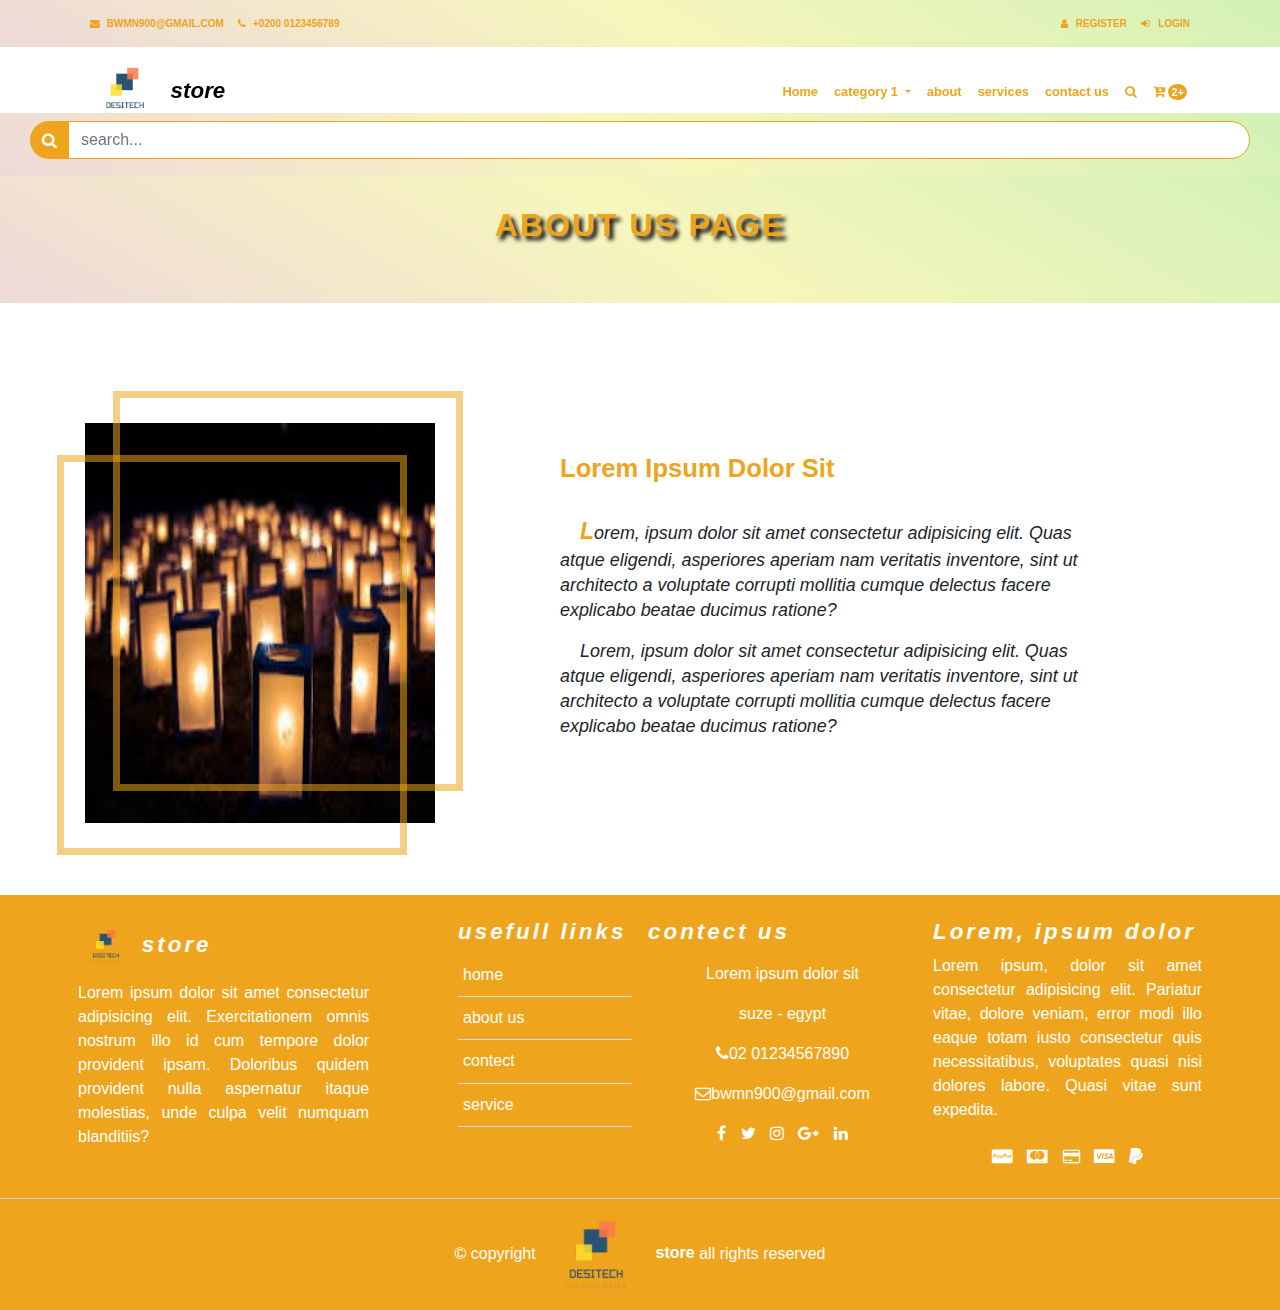
<file: about.html>
<!doctype html>
<html lang="en">
  <head>
    <!-- Required meta tags -->
    <meta charset="utf-8">
    <meta name="viewport" content="width=device-width, initial-scale=1, shrink-to-fit=no">

    <!--meta SEO tegs -->
    <meta http-equiv="Content-Type" content="text/html; charset=utf-8">
    <meta name="robots" content="index, follow">
    <meta name="author" content="">
    <meta name="description" content="">
    <meta name="keywords" content="">
    <meta name="copyright" content="">

    <!-- Bootstrap CSS -->
    <link rel="stylesheet" href="https://stackpath.bootstrapcdn.com/bootstrap/4.5.2/css/bootstrap.min.css" integrity="sha384-JcKb8q3iqJ61gNV9KGb8thSsNjpSL0n8PARn9HuZOnIxN0hoP+VmmDGMN5t9UJ0Z" crossorigin="anonymous">    <link rel="stylesheet" href="https://stackpath.bootstrapcdn.com/font-awesome/4.7.0/css/font-awesome.min.css" integrity="sha384-wvfXpqpZZVQGK6TAh5PVlGOfQNHSoD2xbE+QkPxCAFlNEevoEH3Sl0sibVcOQVnN" crossorigin="anonymous">    <link rel= "stylesheet" href= 'css/style.css'>
    <!-- font-awesome -->
    <link rel="stylesheet" href="https://cdnjs.cloudflare.com/ajax/libs/font-awesome/4.7.0/css/font-awesome.min.css" integrity="sha512-SfTiTlX6kk+qitfevl/7LibUOeJWlt9rbyDn92a1DqWOw9vWG2MFoays0sgObmWazO5BQPiFucnnEAjpAB+/Sw==" crossorigin="anonymous" />
    
    <title> training project | about us page </title>
  </head>
  <body>

<!--Newsletter-->
<div class="container">
    <div class="row">
        <section class="col-sm-8 offset-sm-2 col-md-6 offset-md-3">
            <div id="newsletter" class="modal fade">
                <div class="modal-dialog">
                    <div class="modal-content py-3 px-2">
                            <div class="modal-body text-center">
                                <button type="button" class="close" data-dismiss="modal" aria-hidden="true"><span>&times;</span></button>
                                <div class="mx-auto">						
                                    <img src="images/undraw_Newsletter_re_wrob.svg" class="img-fluid mb-5" alt="">
                                </div>
                                <h4 class="my-2">Subscribe to our newsletter</h4>	
                                <p class="my-3">Lorem ipsum dolor, sit amet consectetur adipisicing elit. Pariatur, ratione fugiat!
                                     Unde at repudiandae vitae magnam eum harum minus blanditiis.</p>
                                <form action=".">
                                <div class="input-group my-3">
                                    <input type="email" class="form-control input-email" placeholder="Enter your email" required>
                                    <div class="input-group-append">
                                        <input type="submit" class="btn btn-newsletter" value="Subscribe">
                                    </div>
                                </div>
                            </div>
                        </form>			
                    </div>
                </div>
            </div>
        </section>
    </div>
</div>
<!--Newsletter-->
<!--top header-->
<div class="top-header">
    <div class="container">
        <div class="row">
            <div class="col-md-4 mr-auto">
                <a href="#"><i class="fa fa-envelope mr-1"></i> bwmn900@gmail.com</a>
                <a href="#"><i class="fa fa-phone mr-1"></i> +0200 0123456789</a>
            </div>
            <div class="col-md-4 text-right ml-auto">
               <a href="Login Form_Signup Form.html"><i class="fa fa-user mr-2"></i>register</a>
               <a href="Login Form_Signup Form.html"><i class="fa fa-sign-in mr-2"></i>login</a>
            </div>
        </div>
    </div>
  </div>
  <!--top header-->
<!--header-->
<header class="navbar navbar-expand-lg bsnav py-lg-0 position-sticky">
    <div class="container">
        <a class="navbar-brand" href="index.html"><img src= 'images/logo.png' class="img-fluid"> store</a>
        <button class="navbar-toggler ml-auto" type="button" data-toggle="collapse" data-target="#navbarSupportedContent" aria-controls="navbarSupportedContent" aria-expanded="false" aria-label="Toggle navigation">
            <span class="navbar-toggler-icon"><i class="fa fa-bars fa-2x text-white" aria-hidden="true"></i></span>
        </button>
        <div class="collapse navbar-collapse justify-content-end" id="navbarSupportedContent">
            <ul class="navbar-nav mr-0">
              <li class="nav-item active">
                <a class="nav-link" href="index.html">Home</a>
              </li>
              <li class="nav-item dropdown">
                <a class="nav-link dropdown-toggle" href="shop.html" id="category1" role="button" data-toggle="dropdown" aria-haspopup="true" aria-expanded="false">
                    category 1
                </a>
                <div class="dropdown-menu" aria-labelledby="category1">
                  <a class="dropdown-item" href="shop.html">menu 1</a>
                  <a class="dropdown-item" href="shop.html">menu 2</a>
                  <a class="dropdown-item" href="shop.html">menu 3</a>
                  <a class="dropdown-item" href="shop.html">menu 4</a>
                  <div class="dropleft">
                    <a class="dropdown-item dropdown-toggle" href="#" id="menu5" data-toggle="dropdown" aria-haspopup="true" aria-expanded="false">menu 5</a>
                    <div class="dropdown-menu" aria-labelledby="menu5">
                        <a class="dropdown-item" href="product_page.html">menu sub 1</a>
                        <a class="dropdown-item" href="product_page.html">menu sub 2</a>
                        <a class="dropdown-item" href="product_page.html">menu sub 3</a>
                        <a class="dropdown-item" href="product_page.html">menu sub 4</a>
                      </div>  
                </div>
                  <a class="dropdown-item" href="shop.html">menu 6</a>
                </div>
              </li>
              <li class="nav-item">
                <a class="nav-link" href="about.html">about</a>
            </li>
            <li class="nav-item">
                <a class="nav-link" href="services.html">services</a>
            </li>
            <li class="nav-item">
                <a class="nav-link" href="contact.html">contact us</a>
            </li>
            <li class="nav-item position-relative">
                <a class="nav-link pl-2" data-toggle="collapse" href="#searchcollapse" role="button" aria-expanded="false" aria-controls="searchcollapse">
                    <i class="fa fa-search" aria-hidden="true"></i>
                </a>
            </li>
                <div class="row position-absolute searchbar">
                    <div class="col-12">
                        <div class="accordion" id="searchcollapse">
                            <form class="form-inline my-2">
                                <div class="col-auto w-100">
                                    <label class="sr-only" for="search"></label>
                                    <div class="input-group mb-2">
                                      <div class="input-group-prepend">
                                        <div class="input-group-text"><i class="fa fa-search"></i></div>
                                      </div>
                                      <input type="search" class="form-control search-input" id="search" placeholder="search...">
                                    </div>
                                  </div>
                              </form>
                        </div>
                    </div>
                </div>
            <li class="nav-item">
                <a class="nav-link pl-2" href="shopping_cart_page.html">
                    <i class="fa fa-cart-plus" aria-hidden="true"></i>
                    <span class="cart-count">2+</span>
                </a>
            </li>
            </ul>
          </div>
    </div>
</header>
<!--header-->
  <!--page title-->
  <div class="page-title-area">
    <div class="container">
        <div class="row">
            <div class="col-12">
                <div class="page-title text-center">
                    <h2>About us page</h2>                    
                </div>
            </div>
        </div>
    </div>
  </div>
  <!--page title-->
<!--about us -->
<section class="about-us my-5 pt-5">
    <div class="container">
        <div class="row">
            <div class="col-md-4 my-4">
                <div class="about-img">
                    <img src="images/8.jpg" class="img-fluid"  alt="">
                </div>
            </div>
            <div class="col-md-6 offset-md-1">
                <div class="about-text">
                    <h2>Lorem ipsum dolor sit</h2>
                    <p class="pt-4">Lorem, ipsum dolor sit amet consectetur adipisicing elit. Quas atque eligendi, 
                        asperiores aperiam nam veritatis inventore, sint ut architecto a voluptate corrupti mollitia cumque
                         delectus facere explicabo beatae ducimus ratione?</p>
                    <p class="pb-4">Lorem, ipsum dolor sit amet consectetur adipisicing elit. Quas atque eligendi, 
                    asperiores aperiam nam veritatis inventore, sint ut architecto a voluptate corrupti mollitia cumque
                        delectus facere explicabo beatae ducimus ratione?</p>
                </div>
            </div>
        </div>
    </div>
</section>
<!--about us -->
  <!--footer-->
  <footer class="footer">
    <div class="footer-top">
        <div class="container py-4 text-center">
            <div class="row">
                <div class="col-lg-4 col-md-6 footer-info px-2 mx-auto">
                    <h3><img src="images/logo.png" class="img-fluid" alt=""> store</h3>
                    <p>Lorem ipsum dolor sit amet consectetur adipisicing elit. 
                        Exercitationem omnis nostrum illo id cum tempore dolor provident ipsam. Doloribus quidem
                         provident nulla aspernatur itaque molestias, unde culpa velit numquam blanditiis?</p>
                </div>
                <div class="col-lg-2 col-md-6 footer-links px-2 mx-auto">
                    <h4> usefull links</h4>
                    <ul class="list-unstyled">
                        <li><a href="#">home</a></li>
                        <li><a href="#">about us</a></li>
                        <li><a href="#">contect</a></li>
                        <li><a href="#">service</a></li>
                    </ul>
                </div>
                <div class="col-lg-3 col-md-6 footer-contect px-2 mx-auto">
                    <h4> contect us</h4>
                    <p>
                        <address>Lorem ipsum dolor sit</address>
                        suze - egypt
                    </p>
                    <p><i class="fa fa-phone"></i>02 01234567890</p>
                    <p><i class="fa fa-envelope-o"></i>bwmn900@gmail.com</p>
                    <div class="social-links">
                        <a href="#" class="facebook"><i class="fa fa-facebook"></i></a>
                        <a href="#" class="twitter"><i class="fa fa-twitter"></i></a>
                        <a href="#" class="instagram"><i class="fa fa-instagram"></i></a>
                        <a href="#" class="google-plus"><i class="fa fa-google-plus"></i></a>
                        <a href="#" class="linkedin"><i class="fa fa-linkedin"></i></a>
                    </div>
                </div>
                <div class="col-lg-3 col-md-6 footer-pay px-2 mx-auto">
                    <h4>Lorem, ipsum dolor</h4>
                    <p class="text-justify">Lorem ipsum, dolor sit amet consectetur adipisicing elit.
                         Pariatur vitae, dolore veniam, error modi illo eaque
                          totam iusto consectetur quis necessitatibus,
                         voluptates quasi nisi dolores labore. Quasi vitae sunt expedita.</p>
                         <div class= 'pay-method'>
                            <i class="fa fa-cc-paypal" aria-hidden="true"></i>
                            <i class="fa fa-cc-mastercard" aria-hidden="true"></i>
                            <i class="fa fa-credit-card" aria-hidden="true"></i>
                            <i class="fa fa-cc-visa" aria-hidden="true"></i>
                            <i class="fa fa-paypal" aria-hidden="true"></i>
  
                         </div>
                </div>
            </div>
        </div>
    </div>
    <div class="container">
        <div class="copyright text-center">
            &copy; copyright <strong><img src="images/logo.png" class="img-fluid"  alt=""> store</strong>
            all rights reserved 
        </div>
    </div>
  </footer>
  <!--footer-->


       <!-- Optional JavaScript -->
    <!-- jQuery first, then Popper.js, then Bootstrap JS -->
    <script src="https://code.jquery.com/jquery-3.5.1.slim.min.js" integrity="sha384-DfXdz2htPH0lsSSs5nCTpuj/zy4C+OGpamoFVy38MVBnE+IbbVYUew+OrCXaRkfj" crossorigin="anonymous"></script>
    <script src="https://cdn.jsdelivr.net/npm/popper.js@1.16.1/dist/umd/popper.min.js" integrity="sha384-9/reFTGAW83EW2RDu2S0VKaIzap3H66lZH81PoYlFhbGU+6BZp6G7niu735Sk7lN" crossorigin="anonymous"></script>
    <script src="https://stackpath.bootstrapcdn.com/bootstrap/4.5.2/js/bootstrap.min.js" integrity="sha384-B4gt1jrGC7Jh4AgTPSdUtOBvfO8shuf57BaghqFfPlYxofvL8/KUEfYiJOMMV+rV" crossorigin="anonymous"></script>
    <script src= 'js/main.js'></script>
</body>
</html>
</file>
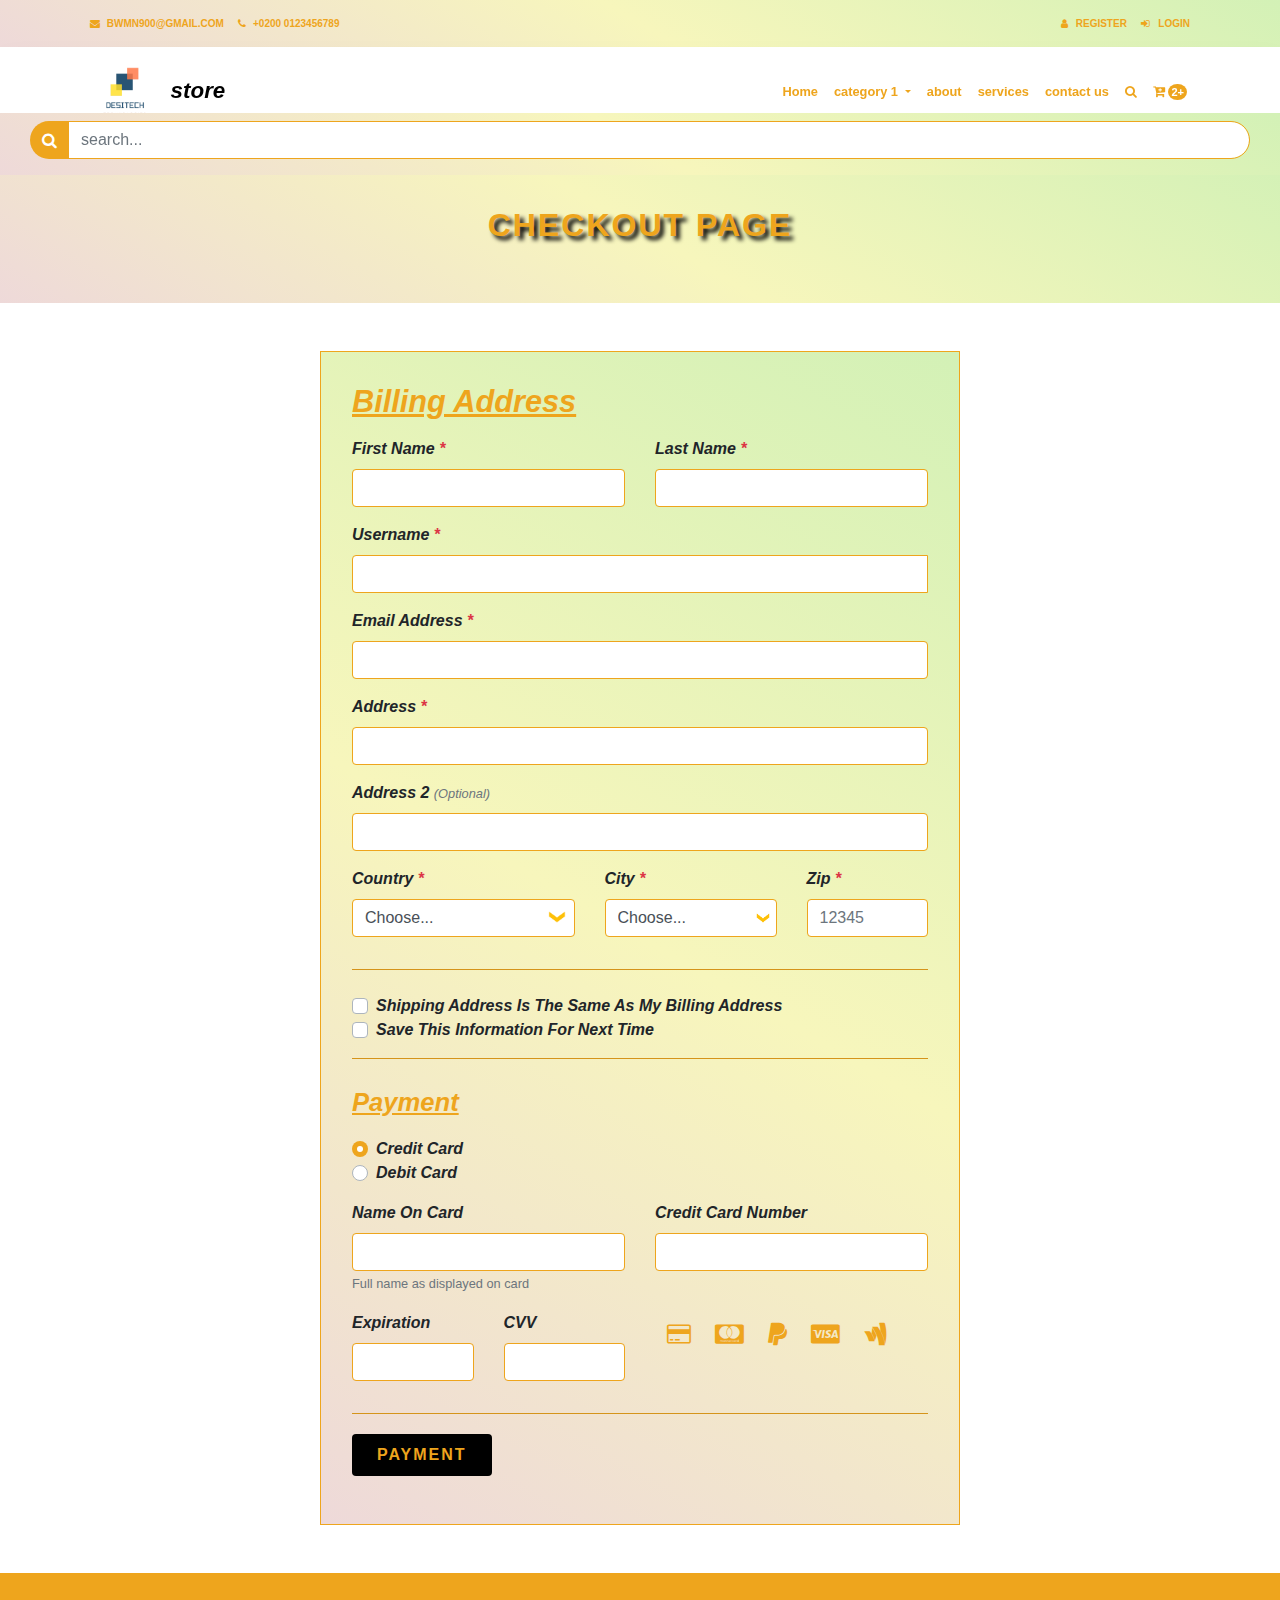
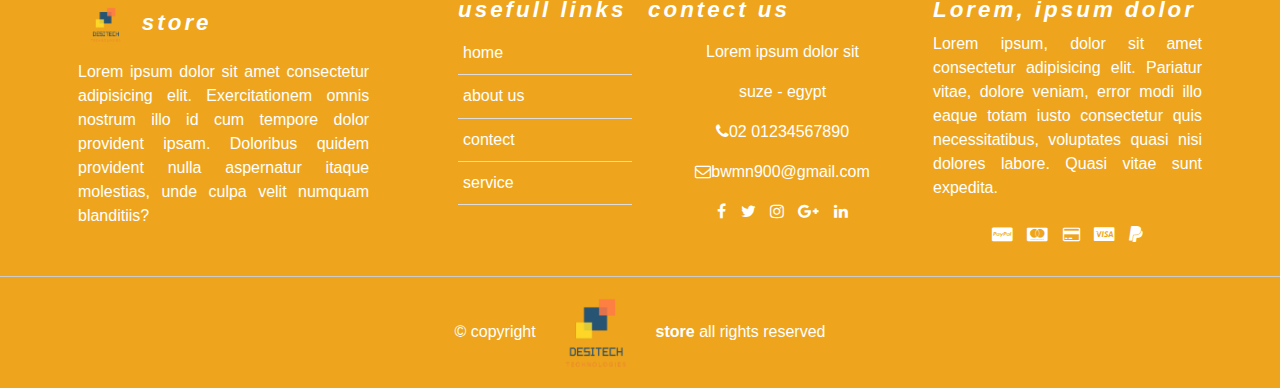
<file: checkout_page.html>
<!doctype html>
<html lang="en">
  <head>
    <!-- Required meta tags -->
    <meta charset="utf-8">
    <meta name="viewport" content="width=device-width, initial-scale=1, shrink-to-fit=no">

    <!--meta SEO tegs -->
    <meta http-equiv="Content-Type" content="text/html; charset=utf-8">
    <meta name="robots" content="index, follow">
    <meta name="author" content="">
    <meta name="description" content="">
    <meta name="keywords" content="">
    <meta name="copyright" content="">

    <!-- Bootstrap CSS -->
    <link rel="stylesheet" href="https://stackpath.bootstrapcdn.com/bootstrap/4.5.2/css/bootstrap.min.css" integrity="sha384-JcKb8q3iqJ61gNV9KGb8thSsNjpSL0n8PARn9HuZOnIxN0hoP+VmmDGMN5t9UJ0Z" crossorigin="anonymous">    <link rel="stylesheet" href="https://stackpath.bootstrapcdn.com/font-awesome/4.7.0/css/font-awesome.min.css" integrity="sha384-wvfXpqpZZVQGK6TAh5PVlGOfQNHSoD2xbE+QkPxCAFlNEevoEH3Sl0sibVcOQVnN" crossorigin="anonymous">    <link rel= "stylesheet" href= 'css/style.css'>
    <!-- font-awesome -->
    <link rel="stylesheet" href="https://cdnjs.cloudflare.com/ajax/libs/font-awesome/4.7.0/css/font-awesome.min.css" integrity="sha512-SfTiTlX6kk+qitfevl/7LibUOeJWlt9rbyDn92a1DqWOw9vWG2MFoays0sgObmWazO5BQPiFucnnEAjpAB+/Sw==" crossorigin="anonymous" />
    <title> training project | checkout page</title>
  </head>
  <body>


<!--Newsletter-->
<div class="container">
  <div class="row">
      <section class="col-sm-8 offset-sm-2 col-md-6 offset-md-3">
          <div id="newsletter" class="modal fade">
              <div class="modal-dialog">
                  <div class="modal-content py-3 px-2">
                          <div class="modal-body text-center">
                              <button type="button" class="close" data-dismiss="modal" aria-hidden="true"><span>&times;</span></button>
                              <div class="mx-auto">						
                                  <img src="images/undraw_Newsletter_re_wrob.svg" class="img-fluid mb-5" alt="">
                              </div>
                              <h4 class="my-2">Subscribe to our newsletter</h4>	
                              <p class="my-3">Lorem ipsum dolor, sit amet consectetur adipisicing elit. Pariatur, ratione fugiat!
                                   Unde at repudiandae vitae magnam eum harum minus blanditiis.</p>
                              <form action=".">
                              <div class="input-group my-3">
                                  <input type="email" class="form-control input-email" placeholder="Enter your email" required>
                                  <div class="input-group-append">
                                      <input type="submit" class="btn btn-newsletter" value="Subscribe">
                                  </div>
                              </div>
                          </div>
                      </form>			
                  </div>
              </div>
          </div>
      </section>
  </div>
</div>
<!--Newsletter-->
<!--top header-->
<div class="top-header">
    <div class="container">
        <div class="row">
            <div class="col-md-4 mr-auto">
                <a href="#"><i class="fa fa-envelope mr-1"></i> bwmn900@gmail.com</a>
                <a href="#"><i class="fa fa-phone mr-1"></i> +0200 0123456789</a>
            </div>
            <div class="col-md-4 text-right ml-auto">
               <a href="Login Form_Signup Form.html"><i class="fa fa-user mr-2"></i>register</a>
               <a href="Login Form_Signup Form.html"><i class="fa fa-sign-in mr-2"></i>login</a>
            </div>
        </div>
    </div>
  </div>
  <!--top header-->
<!--header-->
<header class="navbar navbar-expand-lg bsnav py-lg-0 position-sticky">
    <div class="container">
        <a class="navbar-brand" href="index.html"><img src= 'images/logo.png' class="img-fluid"> store</a>
        <button class="navbar-toggler ml-auto" type="button" data-toggle="collapse" data-target="#navbarSupportedContent" aria-controls="navbarSupportedContent" aria-expanded="false" aria-label="Toggle navigation">
            <span class="navbar-toggler-icon"><i class="fa fa-bars fa-2x text-white" aria-hidden="true"></i></span>
        </button>
        <div class="collapse navbar-collapse justify-content-end" id="navbarSupportedContent">
            <ul class="navbar-nav mr-0">
              <li class="nav-item active">
                <a class="nav-link" href="index.html">Home</a>
              </li>
              <li class="nav-item dropdown">
                <a class="nav-link dropdown-toggle" href="shop.html" id="category1" role="button" data-toggle="dropdown" aria-haspopup="true" aria-expanded="false">
                    category 1
                </a>
                <div class="dropdown-menu" aria-labelledby="category1">
                  <a class="dropdown-item" href="shop.html">menu 1</a>
                  <a class="dropdown-item" href="shop.html">menu 2</a>
                  <a class="dropdown-item" href="shop.html">menu 3</a>
                  <a class="dropdown-item" href="shop.html">menu 4</a>
                  <div class="dropleft">
                    <a class="dropdown-item dropdown-toggle" href="#" id="menu5" data-toggle="dropdown" aria-haspopup="true" aria-expanded="false">menu 5</a>
                    <div class="dropdown-menu" aria-labelledby="menu5">
                        <a class="dropdown-item" href="product_page.html">menu sub 1</a>
                        <a class="dropdown-item" href="product_page.html">menu sub 2</a>
                        <a class="dropdown-item" href="product_page.html">menu sub 3</a>
                        <a class="dropdown-item" href="product_page.html">menu sub 4</a>
                      </div>  
                </div>
                  <a class="dropdown-item" href="shop.html">menu 6</a>
                </div>
              </li>
              <li class="nav-item">
                <a class="nav-link" href="about.html">about</a>
            </li>
            <li class="nav-item">
                <a class="nav-link" href="services.html">services</a>
            </li>
            <li class="nav-item">
                <a class="nav-link" href="contact.html">contact us</a>
            </li>
            <li class="nav-item position-relative">
                <a class="nav-link pl-2" data-toggle="collapse" href="#searchcollapse" role="button" aria-expanded="false" aria-controls="searchcollapse">
                    <i class="fa fa-search" aria-hidden="true"></i>
                </a>
            </li>
                <div class="row position-absolute searchbar">
                    <div class="col-12">
                        <div class="accordion" id="searchcollapse">
                            <form class="form-inline my-2">
                                <div class="col-auto w-100">
                                    <label class="sr-only" for="search"></label>
                                    <div class="input-group mb-2">
                                      <div class="input-group-prepend">
                                        <div class="input-group-text"><i class="fa fa-search"></i></div>
                                      </div>
                                      <input type="search" class="form-control search-input" id="search" placeholder="search...">
                                    </div>
                                  </div>
                              </form>
                        </div>
                    </div>
                </div>
            <li class="nav-item">
                <a class="nav-link pl-2" href="shopping_cart_page.html">
                    <i class="fa fa-cart-plus" aria-hidden="true"></i>
                    <span class="cart-count">2+</span>
                </a>
            </li>
            </ul>
          </div>
    </div>
</header>
<!--header-->
<!--page title-->
<div class="page-title-area">
  <div class="container">
      <div class="row">
          <div class="col-12">
              <div class="page-title text-center">
                  <h2>checkout page</h2>                     
              </div>
          </div>
      </div>
  </div>
</div>
<!--page title-->

  <!--checkout section -->
<section class="checkout-section my-5 mx-auto p-3">
  <div class="container">
    <div class="row">
      <div class="col-12 mb-3">
          <div class="checkout-address">
              <div class="title-left">
                  <h3 class="my-3">Billing address</h3>
              </div>
              <form class="needs-validation" novalidate>
                  <div class="row">
                      <div class="col-md-6 mb-3">
                          <label for="firstName">First name <span class="text-danger"> * </span></label>
                          <input type="text" class="form-control" id="firstName" placeholder="" value="" required>
                          <div class="invalid-feedback"> Valid first name is required. </div>
                      </div>
                      <div class="col-md-6 mb-3">
                          <label for="lastName">Last name <span class="text-danger"> * </span></label>
                          <input type="text" class="form-control" id="lastName" placeholder="" value="" required>
                          <div class="invalid-feedback"> Valid last name is required. </div>
                      </div>
                  </div>
                  <div class="mb-3">
                      <label for="username">Username <span class="text-danger"> * </span></label>
                      <div class="input-group">
                          <input type="text" class="form-control" id="username" placeholder="" required>
                          <div class="invalid-feedback" style="width: 100%;"> Your username is required. </div>
                      </div>
                  </div>
                  <div class="mb-3">
                      <label for="email">Email Address <span class="text-danger"> * </span></label>
                      <input type="email" class="form-control" id="email" placeholder="">
                      <div class="invalid-feedback"> Please enter a valid email address for shipping updates. </div>
                  </div>
                  <div class="mb-3">
                      <label for="address">Address <span class="text-danger"> * </span></label>
                      <input type="text" class="form-control" id="address" placeholder="" required>
                      <div class="invalid-feedback"> Please enter your shipping address. </div>
                  </div>
                  <div class="mb-3">
                      <label for="address2">Address 2 <small class="text-secondary">(optional)</small></label>
                      <input type="text" class="form-control" id="address2" placeholder=""> </div>
                  <div class="row">
                      <div class="col-md-5 mb-3">
                          <label for="country">Country <span class="text-danger"> * </span></label>
                          <select class="form-control selectInput" id="country">
                            <option value="Choose..." selected>Choose...</option>
                            <option value="1">Egypt</option>
                            <option value="2">Egypt</option>
                            <option value="3">Egypt</option>
                            <option value="4">Egypt</option>
                            <option value="5">Egypt</option>
                            <option value="6">Egypt</option>
                          </select>
                          <div class="invalid-feedback"> Please select a valid country. </div>
                      </div>
                      <div class="col-md-4 mb-3">
                          <label for="city">City <span class="text-danger"> * </span></label>
                          <select class="form-control selectInput" id="city">
                            <option selected >Choose...</option>
                            <option value="1">suze</option>
                            <option value="2">suze</option>
                            <option value="3">suze</option>
                            <option value="4">suze</option>
                            <option value="5">suze</option>
                          </select>
                          <div class="invalid-feedback"> Please provide a valid state. </div>
                      </div>
                      <div class="col-md-3 mb-3">
                          <label for="zip">Zip <span class="text-danger"> * </span></label>
                          <input type="text" class="form-control" id="zip" placeholder="12345" required>
                          <div class="invalid-feedback"> Zip code required. </div>
                      </div>
                  </div>
                  <hr class="mb-4">
                  <div class="custom-control custom-checkbox">
                      <input type="checkbox" class="custom-control-input" id="same-address">
                      <label class="custom-control-label" for="same-address">Shipping address is the same as my billing address</label>
                  </div>
                  <div class="custom-control custom-checkbox">
                      <input type="checkbox" class="custom-control-input" id="save-info">
                      <label class="custom-control-label" for="save-info">Save this information for next time</label>
                  </div>
                  <hr class="mb-4">
                  <div class="title"> <span>Payment</span> </div>
                  <div class="d-block my-3">
                      <div class="custom-control custom-radio">
                          <input id="credit" name="paymentMethod" type="radio" class="custom-control-input" checked required>
                          <label class="custom-control-label" for="credit">Credit card</label>
                      </div>
                      <div class="custom-control custom-radio">
                          <input id="debit" name="paymentMethod" type="radio" class="custom-control-input" required>
                          <label class="custom-control-label" for="debit">Debit card</label>
                      </div>
                  </div>
                  <div class="row">
                      <div class="col-md-6 mb-3">
                          <label for="cc-name">Name on card</label>
                          <input type="text" class="form-control" id="cc-name" placeholder="" required> <small class="text-muted">Full name as displayed on card</small>
                          <div class="invalid-feedback"> Name on card is required </div>
                      </div>
                      <div class="col-md-6 mb-3">
                          <label for="cc-number">Credit card number</label>
                          <input type="text" class="form-control" id="cc-number" placeholder="" required>
                          <div class="invalid-feedback"> Credit card number is required </div>
                      </div>
                  </div>
                  <div class="row">
                      <div class="col-md-3 mb-3">
                          <label for="cc-expiration">Expiration</label>
                          <input type="text" class="form-control" id="cc-expiration" placeholder="" required>
                          <div class="invalid-feedback"> Expiration date required </div>
                      </div>
                      <div class="col-md-3 mb-3">
                          <label for="cc-expiration">CVV</label>
                          <input type="text" class="form-control" id="cc-cvv" placeholder="" required>
                          <div class="invalid-feedback"> Security code required </div>
                      </div>
                      <div class="col-md-6 mb-3">
                          <div class="payment-icon">
                              <ul class="list-unstyled d-flex">
                                  <li class="p-2 m-1"><i class="fa fa-credit-card" aria-hidden="true"></i></li>
                                  <li  class="p-2 m-1"><i class="fa fa-cc-mastercard" aria-hidden="true"></i></li>
                                  <li  class="p-2 m-1"><i class="fa fa-paypal" aria-hidden="true"></i></li>
                                  <li  class="p-2 m-1"><i class="fa fa-cc-visa" aria-hidden="true"></i></li>
                                  <li  class="p-2 m-1"><i class="fa fa-google-wallet" aria-hidden="true"></i></li>
                              </ul>
                          </div>
                      </div>
                  </div>
                  <hr class="mb-1">
                  <button class="btn my-3 btn-paying py-2 px-4 text-uppercase">payment</button>
                 </form>
          </div>
      </div>
  </div>
  </div>
</section>
  <!--checkout section -->

  <!--footer-->
<footer class="footer">
  <div class="footer-top">
      <div class="container py-4 text-center">
          <div class="row">
              <div class="col-lg-4 col-md-6 footer-info px-2 mx-auto">
                  <h3><img src="images/logo.png" class="img-fluid" alt=""> store</h3>
                  <p>Lorem ipsum dolor sit amet consectetur adipisicing elit. 
                      Exercitationem omnis nostrum illo id cum tempore dolor provident ipsam. Doloribus quidem
                       provident nulla aspernatur itaque molestias, unde culpa velit numquam blanditiis?</p>
              </div>
              <div class="col-lg-2 col-md-6 footer-links px-2 mx-auto">
                  <h4> usefull links</h4>
                  <ul class="list-unstyled">
                      <li><a href="#">home</a></li>
                      <li><a href="#">about us</a></li>
                      <li><a href="#">contect</a></li>
                      <li><a href="#">service</a></li>
                  </ul>
              </div>
              <div class="col-lg-3 col-md-6 footer-contect px-2 mx-auto">
                  <h4> contect us</h4>
                  <p>
                      <address>Lorem ipsum dolor sit</address>
                      suze - egypt
                  </p>
                  <p><i class="fa fa-phone"></i>02 01234567890</p>
                  <p><i class="fa fa-envelope-o"></i>bwmn900@gmail.com</p>
                  <div class="social-links">
                      <a href="#" class="facebook"><i class="fa fa-facebook"></i></a>
                      <a href="#" class="twitter"><i class="fa fa-twitter"></i></a>
                      <a href="#" class="instagram"><i class="fa fa-instagram"></i></a>
                      <a href="#" class="google-plus"><i class="fa fa-google-plus"></i></a>
                      <a href="#" class="linkedin"><i class="fa fa-linkedin"></i></a>
                  </div>
              </div>
              <div class="col-lg-3 col-md-6 footer-pay px-2 mx-auto">
                  <h4>Lorem, ipsum dolor</h4>
                  <p class="text-justify">Lorem ipsum, dolor sit amet consectetur adipisicing elit.
                       Pariatur vitae, dolore veniam, error modi illo eaque
                        totam iusto consectetur quis necessitatibus,
                       voluptates quasi nisi dolores labore. Quasi vitae sunt expedita.</p>
                       <div class= 'pay-method'>
                          <i class="fa fa-cc-paypal" aria-hidden="true"></i>
                          <i class="fa fa-cc-mastercard" aria-hidden="true"></i>
                          <i class="fa fa-credit-card" aria-hidden="true"></i>
                          <i class="fa fa-cc-visa" aria-hidden="true"></i>
                          <i class="fa fa-paypal" aria-hidden="true"></i>

                       </div>
              </div>
          </div>
      </div>
  </div>
  <div class="container">
      <div class="copyright text-center">
          &copy; copyright <strong><img src="images/logo.png" class="img-fluid"  alt=""> store</strong>
          all rights reserved 
      </div>
  </div>
</footer>
<!--footer-->

        <!-- Optional JavaScript -->
    <!-- jQuery first, then Popper.js, then Bootstrap JS -->
    <script src="https://code.jquery.com/jquery-3.5.1.slim.min.js" integrity="sha384-DfXdz2htPH0lsSSs5nCTpuj/zy4C+OGpamoFVy38MVBnE+IbbVYUew+OrCXaRkfj" crossorigin="anonymous"></script>
    <script src="https://cdn.jsdelivr.net/npm/popper.js@1.16.1/dist/umd/popper.min.js" integrity="sha384-9/reFTGAW83EW2RDu2S0VKaIzap3H66lZH81PoYlFhbGU+6BZp6G7niu735Sk7lN" crossorigin="anonymous"></script>
    <script src="https://stackpath.bootstrapcdn.com/bootstrap/4.5.2/js/bootstrap.min.js" integrity="sha384-B4gt1jrGC7Jh4AgTPSdUtOBvfO8shuf57BaghqFfPlYxofvL8/KUEfYiJOMMV+rV" crossorigin="anonymous"></script>
    <script src= 'js/main.js'></script>


</body>
</html>
</file>
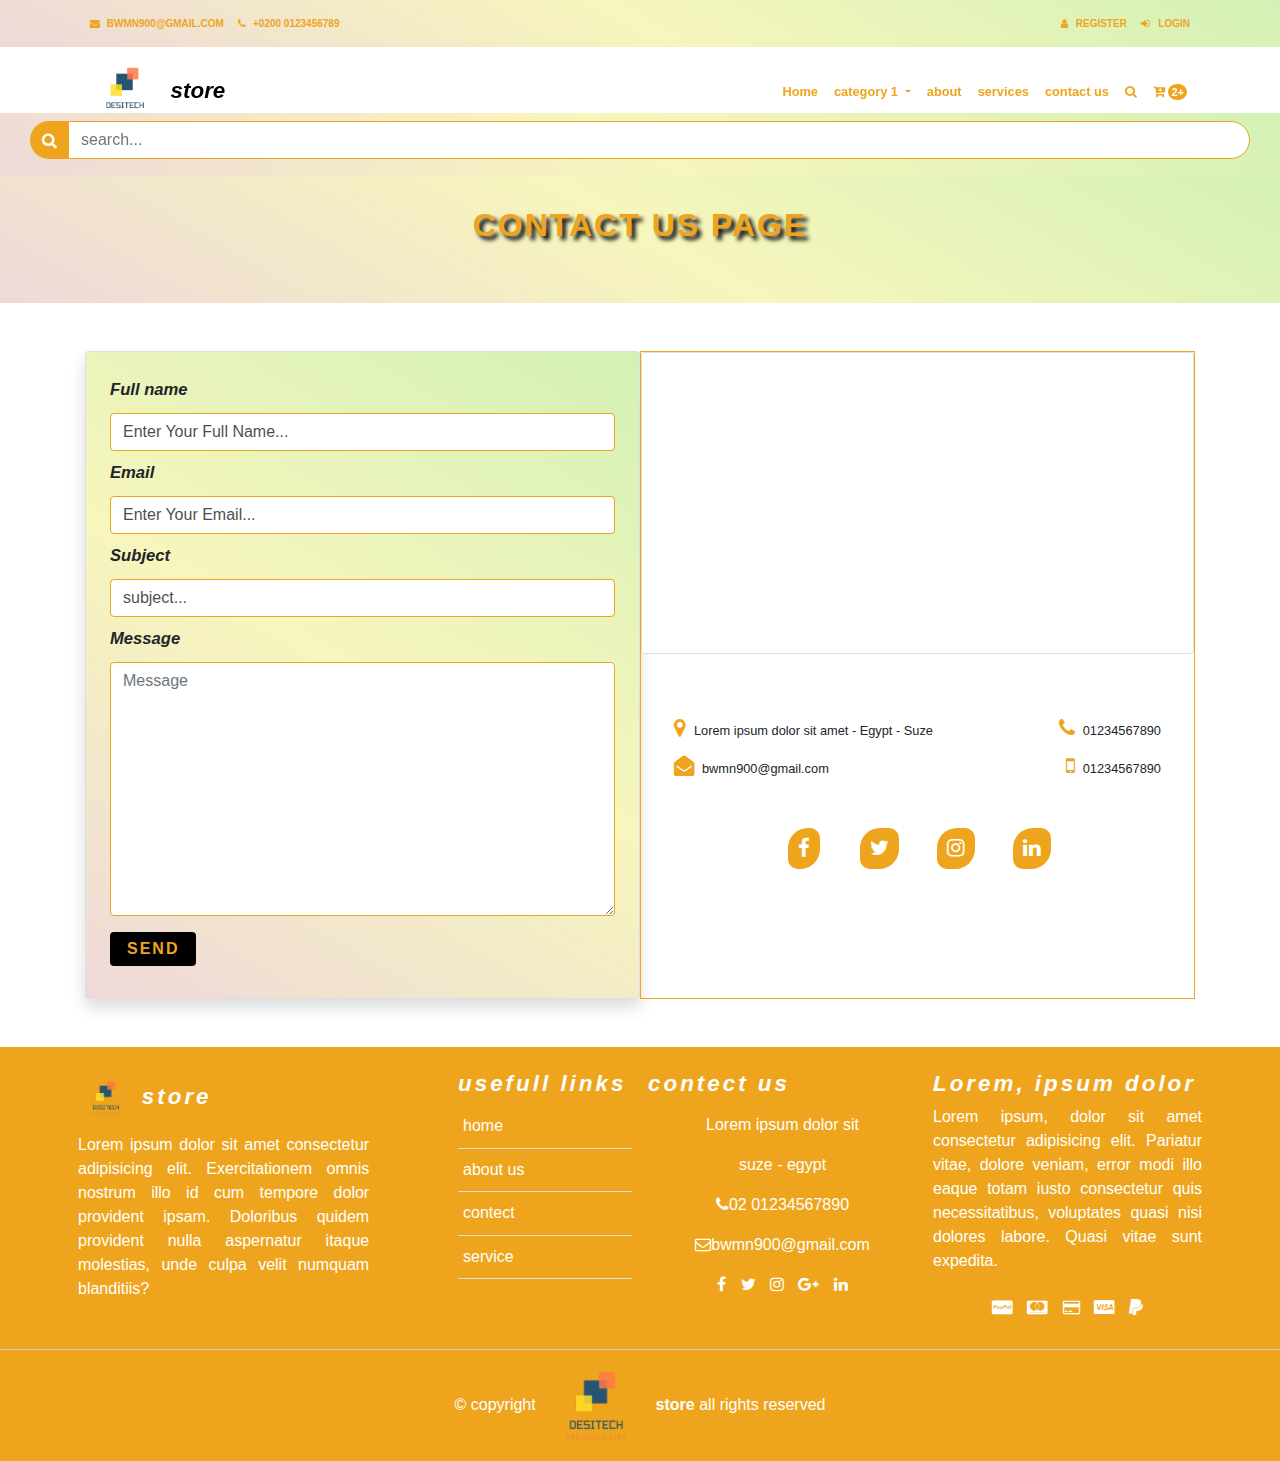
<file: contact.html>
<!doctype html>
<html lang="en">
  <head>
    <!-- Required meta tags -->
    <meta charset="utf-8">
    <meta name="viewport" content="width=device-width, initial-scale=1, shrink-to-fit=no">

    <!--meta SEO tegs -->
    <meta http-equiv="Content-Type" content="text/html; charset=utf-8">
    <meta name="robots" content="index, follow">
    <meta name="author" content="">
    <meta name="description" content="">
    <meta name="keywords" content="">
    <meta name="copyright" content="">

    <!-- Bootstrap CSS -->
    <link rel="stylesheet" href="https://stackpath.bootstrapcdn.com/bootstrap/4.5.2/css/bootstrap.min.css" integrity="sha384-JcKb8q3iqJ61gNV9KGb8thSsNjpSL0n8PARn9HuZOnIxN0hoP+VmmDGMN5t9UJ0Z" crossorigin="anonymous">    <link rel="stylesheet" href="https://stackpath.bootstrapcdn.com/font-awesome/4.7.0/css/font-awesome.min.css" integrity="sha384-wvfXpqpZZVQGK6TAh5PVlGOfQNHSoD2xbE+QkPxCAFlNEevoEH3Sl0sibVcOQVnN" crossorigin="anonymous">    <link rel= "stylesheet" href= 'css/style.css'>
    <!-- font-awesome -->
    <link rel="stylesheet" href="https://cdnjs.cloudflare.com/ajax/libs/font-awesome/4.7.0/css/font-awesome.min.css" integrity="sha512-SfTiTlX6kk+qitfevl/7LibUOeJWlt9rbyDn92a1DqWOw9vWG2MFoays0sgObmWazO5BQPiFucnnEAjpAB+/Sw==" crossorigin="anonymous" />
    
    <title> training project | contact page </title>
  </head>
  <body>
<!--Newsletter-->
<div class="container">
    <div class="row">
        <section class="col-sm-8 offset-sm-2 col-md-6 offset-md-3">
            <div id="newsletter" class="modal fade">
                <div class="modal-dialog">
                    <div class="modal-content py-3 px-2">
                            <div class="modal-body text-center">
                                <button type="button" class="close" data-dismiss="modal" aria-hidden="true"><span>&times;</span></button>
                                <div class="mx-auto">						
                                    <img src="images/undraw_Newsletter_re_wrob.svg" class="img-fluid mb-5" alt="">
                                </div>
                                <h4 class="my-2">Subscribe to our newsletter</h4>	
                                <p class="my-3">Lorem ipsum dolor, sit amet consectetur adipisicing elit. Pariatur, ratione fugiat!
                                     Unde at repudiandae vitae magnam eum harum minus blanditiis.</p>
                                <form action=".">
                                <div class="input-group my-3">
                                    <input type="email" class="form-control input-email" placeholder="Enter your email" required>
                                    <div class="input-group-append">
                                        <input type="submit" class="btn btn-newsletter" value="Subscribe">
                                    </div>
                                </div>
                            </div>
                        </form>			
                    </div>
                </div>
            </div>
        </section>
    </div>
</div>
  <!--Newsletter-->
  <!--top header-->
<div class="top-header">
    <div class="container">
        <div class="row">
            <div class="col-md-4 mr-auto">
                <a href="#"><i class="fa fa-envelope mr-1"></i> bwmn900@gmail.com</a>
                <a href="#"><i class="fa fa-phone mr-1"></i> +0200 0123456789</a>
            </div>
            <div class="col-md-4 text-right ml-auto">
               <a href="Login Form_Signup Form.html"><i class="fa fa-user mr-2"></i>register</a>
               <a href="Login Form_Signup Form.html"><i class="fa fa-sign-in mr-2"></i>login</a>
            </div>
        </div>
    </div>
  </div>
  <!--top header-->
<!--header-->
<header class="navbar navbar-expand-lg bsnav py-lg-0 position-sticky">
    <div class="container">
        <a class="navbar-brand" href="index.html"><img src= 'images/logo.png' class="img-fluid"> store</a>
        <button class="navbar-toggler ml-auto" type="button" data-toggle="collapse" data-target="#navbarSupportedContent" aria-controls="navbarSupportedContent" aria-expanded="false" aria-label="Toggle navigation">
            <span class="navbar-toggler-icon"><i class="fa fa-bars fa-2x text-white" aria-hidden="true"></i></span>
        </button>
        <div class="collapse navbar-collapse justify-content-end" id="navbarSupportedContent">
            <ul class="navbar-nav mr-0">
              <li class="nav-item active">
                <a class="nav-link" href="index.html">Home</a>
              </li>
              <li class="nav-item dropdown">
                <a class="nav-link dropdown-toggle" href="shop.html" id="category1" role="button" data-toggle="dropdown" aria-haspopup="true" aria-expanded="false">
                    category 1
                </a>
                <div class="dropdown-menu" aria-labelledby="category1">
                  <a class="dropdown-item" href="shop.html">menu 1</a>
                  <a class="dropdown-item" href="shop.html">menu 2</a>
                  <a class="dropdown-item" href="shop.html">menu 3</a>
                  <a class="dropdown-item" href="shop.html">menu 4</a>
                  <div class="dropleft">
                    <a class="dropdown-item dropdown-toggle" href="#" id="menu5" data-toggle="dropdown" aria-haspopup="true" aria-expanded="false">menu 5</a>
                    <div class="dropdown-menu" aria-labelledby="menu5">
                        <a class="dropdown-item" href="product_page.html">menu sub 1</a>
                        <a class="dropdown-item" href="product_page.html">menu sub 2</a>
                        <a class="dropdown-item" href="product_page.html">menu sub 3</a>
                        <a class="dropdown-item" href="product_page.html">menu sub 4</a>
                      </div>  
                </div>
                  <a class="dropdown-item" href="shop.html">menu 6</a>
                </div>
              </li>
              <li class="nav-item">
                <a class="nav-link" href="about.html">about</a>
            </li>
            <li class="nav-item">
                <a class="nav-link" href="services.html">services</a>
            </li>
            <li class="nav-item">
                <a class="nav-link" href="contact.html">contact us</a>
            </li>
            <li class="nav-item position-relative">
                <a class="nav-link pl-2" data-toggle="collapse" href="#searchcollapse" role="button" aria-expanded="false" aria-controls="searchcollapse">
                    <i class="fa fa-search" aria-hidden="true"></i>
                </a>
            </li>
                <div class="row position-absolute searchbar">
                    <div class="col-12">
                        <div class="accordion" id="searchcollapse">
                            <form class="form-inline my-2">
                                <div class="col-auto w-100">
                                    <label class="sr-only" for="search"></label>
                                    <div class="input-group mb-2">
                                      <div class="input-group-prepend">
                                        <div class="input-group-text"><i class="fa fa-search"></i></div>
                                      </div>
                                      <input type="search" class="form-control search-input" id="search" placeholder="search...">
                                    </div>
                                  </div>
                              </form>
                        </div>
                    </div>
                </div>
            <li class="nav-item">
                <a class="nav-link pl-2" href="shopping_cart_page.html">
                    <i class="fa fa-cart-plus" aria-hidden="true"></i>
                    <span class="cart-count">2+</span>
                </a>
            </li>
            </ul>
          </div>
    </div>
</header>
<!--header-->
  <!--page title-->
  <div class="page-title-area">
    <div class="container">
        <div class="row">
            <div class="col-12">
                <div class="page-title text-center">
                    <h2>contact us page</h2>                      
                </div>
            </div>
        </div>
    </div>
  </div>
  <!--page title-->
<!--contact us -->
<section class="contact-section my-5">
    <div class="container">
        <div class="row no-gutters">
            <div class="col-md-6 ">
                <div class="card shadow">
                    <div class="cord-body left py-3 px-4">
                        <form action=".">
                            <div class="form-group">
                                <label for="fullName"> Full name</label>
                                <input type="text" id = 'fullName' class="form-control" required name= 'fullName' placeholder="Enter Your Full Name...">
                            </div>
                            <div class="form-group">
                                <label for="email"> Email</label>
                                <input type="email" id = 'email' class="form-control" required name= 'email' placeholder="Enter Your Email...">
                            </div>
                            <div class="form-group">
                                <label for="subject"> Subject</label>
                                <input type="text" id = 'subject' class="form-control" required name= 'subject' placeholder="subject...">
                            </div>
                            <div class="form-group">
                                <label for="Message"> Message</label>
                                <textarea name="Message" class="form-control" id="message" cols="30" rows="10" placeholder="Message"></textarea>
                            </div>
                            <div class="form-group my-3">
                                <button type="submit" class="btn btn-contact text-uppercase py-1 px-3">send</button>
                            </div>
                        </form>
                    </div>
                </div>
            </div>
            <div class="col-md-6 right">
                <div class="row">
                    <div class="col-md-12">
                        <div class="card shawod-sm">
                            <iframe src="https://www.google.com/maps/embed?pb=!1m18!1m12!1m3!1d5132302.976607643!2d14.941200655263826!3d51.089872552832205!2m3!1f0!2f0!3f0!3m2!1i1024!2i768!4f13.1!3m3!1m2!1s0x479a721ec2b1be6b%3A0x75e85d6b8e91e55b!2z2KPZhNmF2KfZhtmK2Kc!5e0!3m2!1sar!2seg!4v1603034675798!5m2!1sar!2seg" class="w-100" height="300px" frameborder="0" style="border:0;" allowfullscreen="" aria-hidden="false" tabindex="0">
                            </iframe>
                        </div>
                    </div>
                    <div class="col-md-12 py-3 px-5 my-5">
                        <div class="d-flex justify-content-between">
                            <div class="address">
                                <p><i class="fa fa-map-marker mr-2"></i>Lorem ipsum dolor sit amet - Egypt - Suze </p>
                            </div>
                            <div class="phone">
                                <p><i class="fa fa-phone mr-2"></i>01234567890 </p>
                            </div>
                        </div>
                        <div class="d-flex justify-content-between">
                            <div class="email">
                                <p><i class="fa fa-envelope-open mr-2" aria-hidden="true"></i>bwmn900@gmail.com</p>
                            </div>
                            <div class="mobile">
                                <p><i class="fa fa-mobile mr-2" aria-hidden="true"></i>01234567890</p>
                            </div>
                        </div>
                        <div class="social-links my-4">
                            <div class="d-flex justify-content-center social-buttons">
                                <a href="#" class="mx-2"><i class="fa fa-facebook"></i></a>
                                <a href="#" class="mx-2"><i class="fa fa-twitter"></i></a>
                                <a href="#" class="mx-2"><i class="fa fa-instagram"></i></a>
                                <a href="#" class="mx-2"><i class="fa fa-linkedin"></i></a>
                            </div>
                        </div>
                    </div>
                </div>
            </div>
        </div>
    </div>
</section>
<!--contact us -->
  <!--footer-->
  <footer class="footer">
    <div class="footer-top">
        <div class="container py-4 text-center">
            <div class="row">
                <div class="col-lg-4 col-md-6 footer-info px-2 mx-auto">
                    <h3><img src="images/logo.png" class="img-fluid" alt=""> store</h3>
                    <p>Lorem ipsum dolor sit amet consectetur adipisicing elit. 
                        Exercitationem omnis nostrum illo id cum tempore dolor provident ipsam. Doloribus quidem
                         provident nulla aspernatur itaque molestias, unde culpa velit numquam blanditiis?</p>
                </div>
                <div class="col-lg-2 col-md-6 footer-links px-2 mx-auto">
                    <h4> usefull links</h4>
                    <ul class="list-unstyled">
                        <li><a href="#">home</a></li>
                        <li><a href="#">about us</a></li>
                        <li><a href="#">contect</a></li>
                        <li><a href="#">service</a></li>
                    </ul>
                </div>
                <div class="col-lg-3 col-md-6 footer-contect px-2 mx-auto">
                    <h4> contect us</h4>
                    <p>
                        <address>Lorem ipsum dolor sit</address>
                        suze - egypt
                    </p>
                    <p><i class="fa fa-phone"></i>02 01234567890</p>
                    <p><i class="fa fa-envelope-o"></i>bwmn900@gmail.com</p>
                    <div class="social-links">
                        <a href="#" class="facebook"><i class="fa fa-facebook"></i></a>
                        <a href="#" class="twitter"><i class="fa fa-twitter"></i></a>
                        <a href="#" class="instagram"><i class="fa fa-instagram"></i></a>
                        <a href="#" class="google-plus"><i class="fa fa-google-plus"></i></a>
                        <a href="#" class="linkedin"><i class="fa fa-linkedin"></i></a>
                    </div>
                </div>
                <div class="col-lg-3 col-md-6 footer-pay px-2 mx-auto">
                    <h4>Lorem, ipsum dolor</h4>
                    <p class="text-justify">Lorem ipsum, dolor sit amet consectetur adipisicing elit.
                         Pariatur vitae, dolore veniam, error modi illo eaque
                          totam iusto consectetur quis necessitatibus,
                         voluptates quasi nisi dolores labore. Quasi vitae sunt expedita.</p>
                         <div class= 'pay-method'>
                            <i class="fa fa-cc-paypal" aria-hidden="true"></i>
                            <i class="fa fa-cc-mastercard" aria-hidden="true"></i>
                            <i class="fa fa-credit-card" aria-hidden="true"></i>
                            <i class="fa fa-cc-visa" aria-hidden="true"></i>
                            <i class="fa fa-paypal" aria-hidden="true"></i>
  
                         </div>
                </div>
            </div>
        </div>
    </div>
    <div class="container">
        <div class="copyright text-center">
            &copy; copyright <strong><img src="images/logo.png" class="img-fluid"  alt=""> store</strong>
            all rights reserved 
        </div>
    </div>
  </footer>
  <!--footer-->


       <!-- Optional JavaScript -->
    <!-- jQuery first, then Popper.js, then Bootstrap JS -->
    <script src="https://code.jquery.com/jquery-3.5.1.slim.min.js" integrity="sha384-DfXdz2htPH0lsSSs5nCTpuj/zy4C+OGpamoFVy38MVBnE+IbbVYUew+OrCXaRkfj" crossorigin="anonymous"></script>
    <script src="https://cdn.jsdelivr.net/npm/popper.js@1.16.1/dist/umd/popper.min.js" integrity="sha384-9/reFTGAW83EW2RDu2S0VKaIzap3H66lZH81PoYlFhbGU+6BZp6G7niu735Sk7lN" crossorigin="anonymous"></script>
    <script src="https://stackpath.bootstrapcdn.com/bootstrap/4.5.2/js/bootstrap.min.js" integrity="sha384-B4gt1jrGC7Jh4AgTPSdUtOBvfO8shuf57BaghqFfPlYxofvL8/KUEfYiJOMMV+rV" crossorigin="anonymous"></script>
    <script src= 'js/main.js'></script>
</body>
</html>
</file>
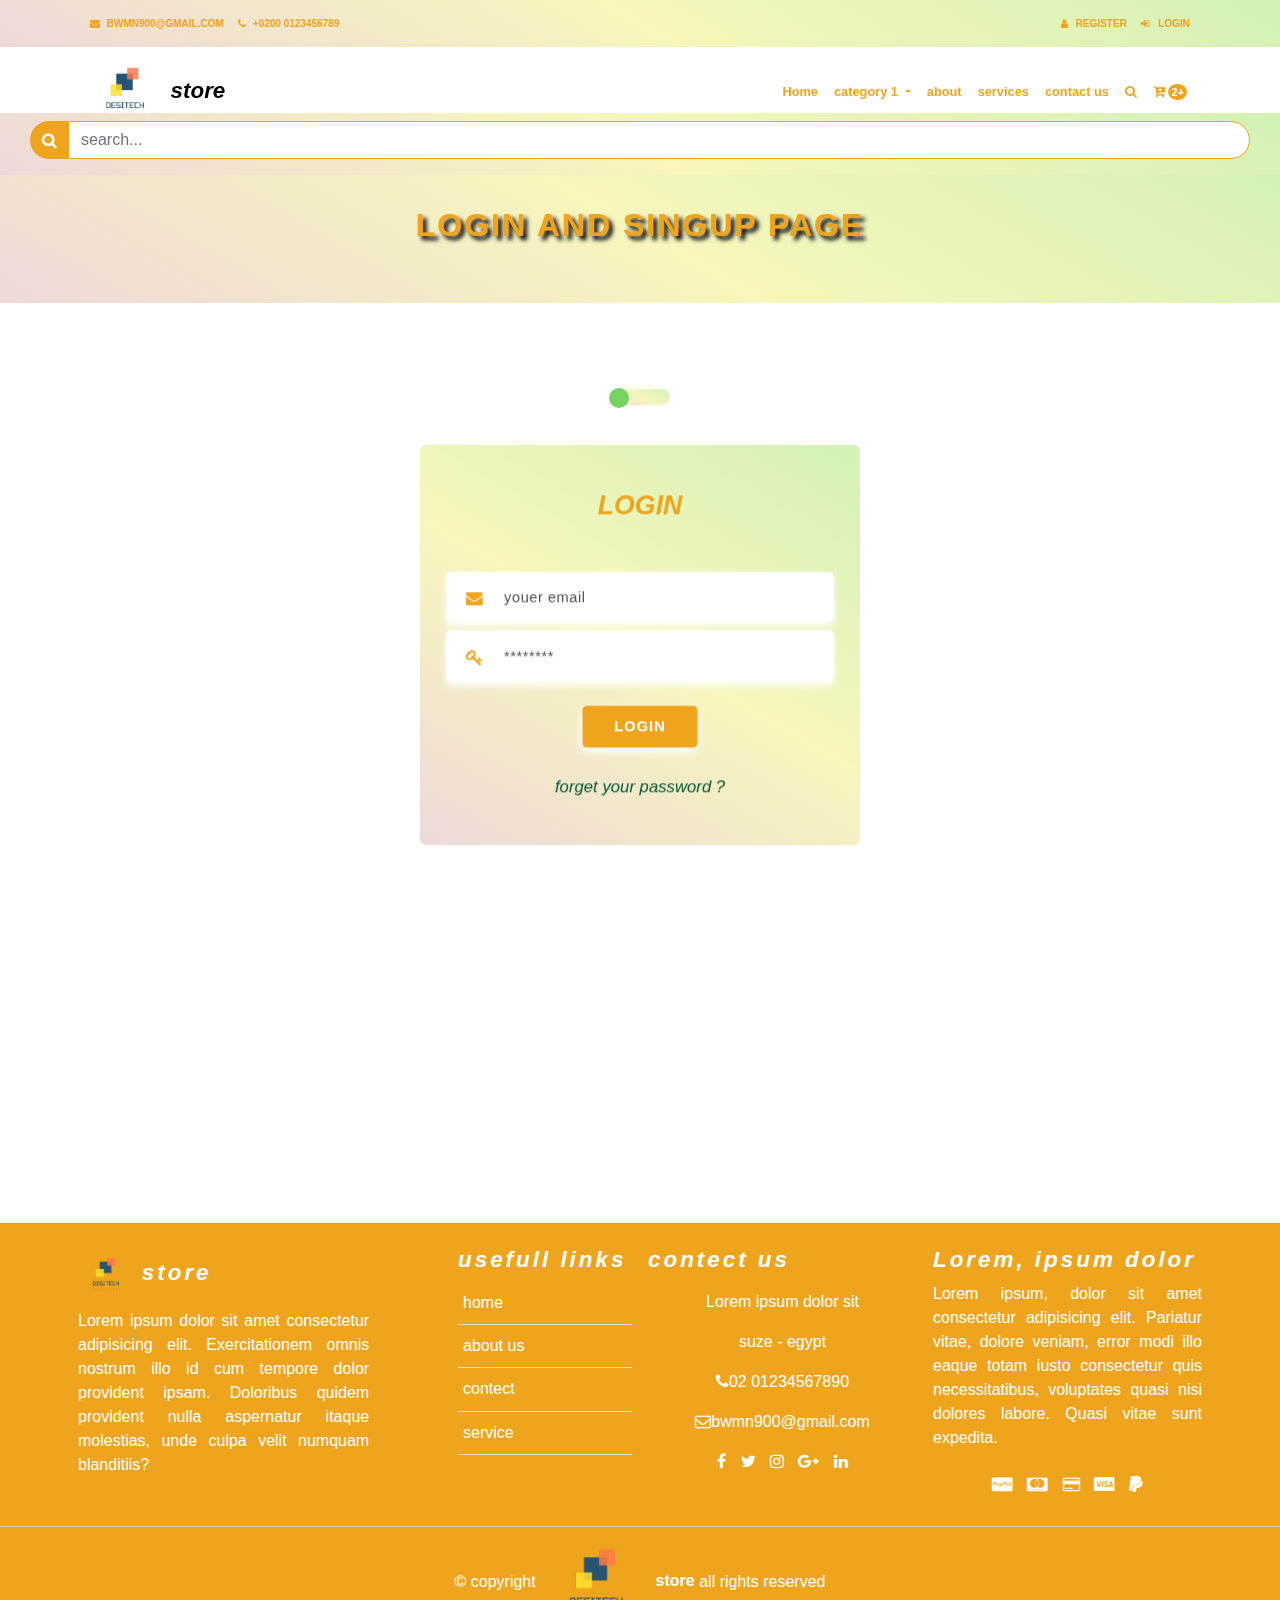
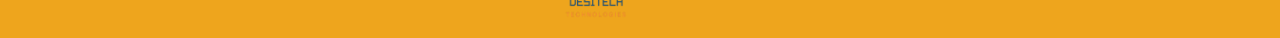
<file: Login Form_Signup Form.html>
<!doctype html>
<html lang="en">
  <head>
    <!-- Required meta tags -->
    <meta charset="utf-8">
    <meta name="viewport" content="width=device-width, initial-scale=1, shrink-to-fit=no">

    <!--meta SEO tegs -->
    <meta http-equiv="Content-Type" content="text/html; charset=utf-8">
    <meta name="robots" content="index, follow">
    <meta name="author" content="">
    <meta name="description" content="">
    <meta name="keywords" content="">
    <meta name="copyright" content="">

    <!-- Bootstrap CSS -->
    <link rel="stylesheet" href="https://stackpath.bootstrapcdn.com/bootstrap/4.5.2/css/bootstrap.min.css" integrity="sha384-JcKb8q3iqJ61gNV9KGb8thSsNjpSL0n8PARn9HuZOnIxN0hoP+VmmDGMN5t9UJ0Z" crossorigin="anonymous">    <link rel="stylesheet" href="https://stackpath.bootstrapcdn.com/font-awesome/4.7.0/css/font-awesome.min.css" integrity="sha384-wvfXpqpZZVQGK6TAh5PVlGOfQNHSoD2xbE+QkPxCAFlNEevoEH3Sl0sibVcOQVnN" crossorigin="anonymous">    <link rel= "stylesheet" href= 'css/style.css'>
    <!-- font-awesome -->
    <link rel="stylesheet" href="https://cdnjs.cloudflare.com/ajax/libs/font-awesome/4.7.0/css/font-awesome.min.css" integrity="sha512-SfTiTlX6kk+qitfevl/7LibUOeJWlt9rbyDn92a1DqWOw9vWG2MFoays0sgObmWazO5BQPiFucnnEAjpAB+/Sw==" crossorigin="anonymous" />
    
    <title> training project | login and signup </title>
  </head>
  <body>
<!--Newsletter-->
<div class="container">
    <div class="row">
        <section class="col-sm-8 offset-sm-2 col-md-6 offset-md-3">
            <div id="newsletter" class="modal fade">
                <div class="modal-dialog">
                    <div class="modal-content py-3 px-2">
                            <div class="modal-body text-center">
                                <button type="button" class="close" data-dismiss="modal" aria-hidden="true"><span>&times;</span></button>
                                <div class="mx-auto">						
                                    <img src="images/undraw_Newsletter_re_wrob.svg" class="img-fluid mb-5" alt="">
                                </div>
                                <h4 class="my-2">Subscribe to our newsletter</h4>	
                                <p class="my-3">Lorem ipsum dolor, sit amet consectetur adipisicing elit. Pariatur, ratione fugiat!
                                     Unde at repudiandae vitae magnam eum harum minus blanditiis.</p>
                                <form action=".">
                                <div class="input-group my-3">
                                    <input type="email" class="form-control input-email" placeholder="Enter your email" required>
                                    <div class="input-group-append">
                                        <input type="submit" class="btn btn-newsletter" value="Subscribe">
                                    </div>
                                </div>
                            </div>
                        </form>			
                    </div>
                </div>
            </div>
        </section>
    </div>
  </div>
  <!--Newsletter-->
  <!--top header-->
  <div class="top-header">
    <div class="container">
        <div class="row">
            <div class="col-md-4 mr-auto">
                <a href="#"><i class="fa fa-envelope mr-1"></i> bwmn900@gmail.com</a>
                <a href="#"><i class="fa fa-phone mr-1"></i> +0200 0123456789</a>
            </div>
            <div class="col-md-4 text-right ml-auto">
               <a href="Login Form_Signup Form.html"><i class="fa fa-user mr-2"></i>register</a>
               <a href="Login Form_Signup Form.html"><i class="fa fa-sign-in mr-2"></i>login</a>
            </div>
        </div>
    </div>
  </div>
  <!--top header-->
<!--header-->
<header class="navbar navbar-expand-lg bsnav py-lg-0 position-sticky">
    <div class="container">
        <a class="navbar-brand" href="index.html"><img src= 'images/logo.png' class="img-fluid"> store</a>
        <button class="navbar-toggler ml-auto" type="button" data-toggle="collapse" data-target="#navbarSupportedContent" aria-controls="navbarSupportedContent" aria-expanded="false" aria-label="Toggle navigation">
            <span class="navbar-toggler-icon"><i class="fa fa-bars fa-2x text-white" aria-hidden="true"></i></span>
        </button>
        <div class="collapse navbar-collapse justify-content-end" id="navbarSupportedContent">
            <ul class="navbar-nav mr-0">
              <li class="nav-item active">
                <a class="nav-link" href="index.html">Home</a>
              </li>
              <li class="nav-item dropdown">
                <a class="nav-link dropdown-toggle" href="shop.html" id="category1" role="button" data-toggle="dropdown" aria-haspopup="true" aria-expanded="false">
                    category 1
                </a>
                <div class="dropdown-menu" aria-labelledby="category1">
                  <a class="dropdown-item" href="shop.html">menu 1</a>
                  <a class="dropdown-item" href="shop.html">menu 2</a>
                  <a class="dropdown-item" href="shop.html">menu 3</a>
                  <a class="dropdown-item" href="shop.html">menu 4</a>
                  <div class="dropleft">
                    <a class="dropdown-item dropdown-toggle" href="#" id="menu5" data-toggle="dropdown" aria-haspopup="true" aria-expanded="false">menu 5</a>
                    <div class="dropdown-menu" aria-labelledby="menu5">
                        <a class="dropdown-item" href="product_page.html">menu sub 1</a>
                        <a class="dropdown-item" href="product_page.html">menu sub 2</a>
                        <a class="dropdown-item" href="product_page.html">menu sub 3</a>
                        <a class="dropdown-item" href="product_page.html">menu sub 4</a>
                      </div>  
                </div>
                  <a class="dropdown-item" href="shop.html">menu 6</a>
                </div>
              </li>
              <li class="nav-item">
                <a class="nav-link" href="about.html">about</a>
            </li>
            <li class="nav-item">
                <a class="nav-link" href="services.html">services</a>
            </li>
            <li class="nav-item">
                <a class="nav-link" href="contact.html">contact us</a>
            </li>
            <li class="nav-item position-relative">
                <a class="nav-link pl-2" data-toggle="collapse" href="#searchcollapse" role="button" aria-expanded="false" aria-controls="searchcollapse">
                    <i class="fa fa-search" aria-hidden="true"></i>
                </a>
            </li>
                <div class="row position-absolute searchbar">
                    <div class="col-12">
                        <div class="accordion" id="searchcollapse">
                            <form class="form-inline my-2">
                                <div class="col-auto w-100">
                                    <label class="sr-only" for="search"></label>
                                    <div class="input-group mb-2">
                                      <div class="input-group-prepend">
                                        <div class="input-group-text"><i class="fa fa-search"></i></div>
                                      </div>
                                      <input type="search" class="form-control search-input" id="search" placeholder="search...">
                                    </div>
                                  </div>
                              </form>
                        </div>
                    </div>
                </div>
            <li class="nav-item">
                <a class="nav-link pl-2" href="shopping_cart_page.html">
                    <i class="fa fa-cart-plus" aria-hidden="true"></i>
                    <span class="cart-count">2+</span>
                </a>
            </li>
            </ul>
          </div>
    </div>
</header>
<!--header-->
  <!--page title-->
  <div class="page-title-area">
    <div class="container">
        <div class="row">
            <div class="col-12">
                <div class="page-title text-center">
                    <h2>login and singup page</h2>                     
                </div>
            </div>
        </div>
    </div>
  </div>
  <!--page title-->
<!--user form-->
<section class="userform">
    <div class="container">
        <div class="row full-height justify-content-center">
            <div class="col-12 text-center align-self-conter py-5">
                <div class="userform py-5 pt-sm-2 text-center">
                    <input type="checkbox" class="checkbox" id= 'toggle' name= 'toggle'>
                    <label for="toggle"></label>
                    <!--card-->
                    <div class="card-3d-wrap mx-auto">
                        <div class="card-3d-wrapper">
                            <!--login form-->
                            <div class="card-front">
                                <div class="center-wrap">
                                    <div class="userfrom text-center">
                                        <h4 class="mb-4 pb-4 form-title">login</h4>
                                        <form action=".">
                                            <div class="form-group mt-2">
                                                <input type="email" id= 'email' class="form-control form-style" name= 'email' placeholder="youer email">
                                                <i class="fa fa-envelope input-icon "></i>
                                            </div>
                                            <div class="form-group mt-2">
                                                <input type="password" id= 'password' class="form-style" name= 'password' placeholder="********">
                                                <i class="fa fa-key input-icon"></i>
                                            </div>
                                            <button type="submit" class="btn mt-4 btnuser">login</button>
                                        </form>
                                        <p class="text-center mb-0 mt-4 text-form">
                                            <a href="#" class="link">forget your password ?</a>
                                        </p>
                                    </div>
                                </div>
                            </div>
                            <!--login form-->
                            <!--singup form-->
                            <div class="card-back">
                                <div class="center-wrap">
                                    <div class="userform text-center">
                                        <h4 class="mb-4 pb-3 form-title">sign up</h4>
                                        <form action=".">
                                            <div class="form-group">
                                                <input type="text" id= 'name' class="form-style" name= 'name' placeholder="youer name">
                                                <i class="fa fa-user-circle-o input-icon"></i>
                                            </div>
                                            <div class="form-group mt-2">
                                                <input type="email" id= 'email' class="form-style" name= 'email' placeholder="youer email">
                                                <i class="fa fa-envelope input-icon"></i>
                                            </div>
                                            <div class="form-group mt-2">
                                                <input type="password" id= 'password' class="form-style" name= 'password' placeholder="********">
                                                <i class="fa fa-key input-icon"></i>
                                            </div>
                                            <button type="submit" class="btn mt-4 btnuser">create account</button>
                                        </form>
                                        <p class="text-center mb-0 mt-4 text-form"> have account
                                            <a href="#" class="link"> login </a>
                                        </p>
                                    </div>
                                </div>
                            </div>
                            <!--singup form-->
                        </div>
                    </div>
                     <!--card-->
                </div>
            </div>
        </div>
    </div>
</section>
<!--user form-->
  <!--footer-->
  <footer class="footer">
    <div class="footer-top">
        <div class="container py-4 text-center">
            <div class="row">
                <div class="col-lg-4 col-md-6 footer-info px-2 mx-auto">
                    <h3><img src="images/logo.png" class="img-fluid" alt=""> store</h3>
                    <p>Lorem ipsum dolor sit amet consectetur adipisicing elit. 
                        Exercitationem omnis nostrum illo id cum tempore dolor provident ipsam. Doloribus quidem
                         provident nulla aspernatur itaque molestias, unde culpa velit numquam blanditiis?</p>
                </div>
                <div class="col-lg-2 col-md-6 footer-links px-2 mx-auto">
                    <h4> usefull links</h4>
                    <ul class="list-unstyled">
                        <li><a href="#">home</a></li>
                        <li><a href="#">about us</a></li>
                        <li><a href="#">contect</a></li>
                        <li><a href="#">service</a></li>
                    </ul>
                </div>
                <div class="col-lg-3 col-md-6 footer-contect px-2 mx-auto">
                    <h4> contect us</h4>
                    <p>
                        <address>Lorem ipsum dolor sit</address>
                        suze - egypt
                    </p>
                    <p><i class="fa fa-phone"></i>02 01234567890</p>
                    <p><i class="fa fa-envelope-o"></i>bwmn900@gmail.com</p>
                    <div class="social-links">
                        <a href="#" class="facebook"><i class="fa fa-facebook"></i></a>
                        <a href="#" class="twitter"><i class="fa fa-twitter"></i></a>
                        <a href="#" class="instagram"><i class="fa fa-instagram"></i></a>
                        <a href="#" class="google-plus"><i class="fa fa-google-plus"></i></a>
                        <a href="#" class="linkedin"><i class="fa fa-linkedin"></i></a>
                    </div>
                </div>
                <div class="col-lg-3 col-md-6 footer-pay px-2 mx-auto">
                    <h4>Lorem, ipsum dolor</h4>
                    <p class="text-justify">Lorem ipsum, dolor sit amet consectetur adipisicing elit.
                         Pariatur vitae, dolore veniam, error modi illo eaque
                          totam iusto consectetur quis necessitatibus,
                         voluptates quasi nisi dolores labore. Quasi vitae sunt expedita.</p>
                         <div class= 'pay-method'>
                            <i class="fa fa-cc-paypal" aria-hidden="true"></i>
                            <i class="fa fa-cc-mastercard" aria-hidden="true"></i>
                            <i class="fa fa-credit-card" aria-hidden="true"></i>
                            <i class="fa fa-cc-visa" aria-hidden="true"></i>
                            <i class="fa fa-paypal" aria-hidden="true"></i>
  
                         </div>
                </div>
            </div>
        </div>
    </div>
    <div class="container">
        <div class="copyright text-center">
            &copy; copyright <strong><img src="images/logo.png" class="img-fluid"  alt=""> store</strong>
            all rights reserved 
        </div>
    </div>
  </footer>
  <!--footer-->


       <!-- Optional JavaScript -->
    <!-- jQuery first, then Popper.js, then Bootstrap JS -->
    <script src="https://code.jquery.com/jquery-3.5.1.slim.min.js" integrity="sha384-DfXdz2htPH0lsSSs5nCTpuj/zy4C+OGpamoFVy38MVBnE+IbbVYUew+OrCXaRkfj" crossorigin="anonymous"></script>
    <script src="https://cdn.jsdelivr.net/npm/popper.js@1.16.1/dist/umd/popper.min.js" integrity="sha384-9/reFTGAW83EW2RDu2S0VKaIzap3H66lZH81PoYlFhbGU+6BZp6G7niu735Sk7lN" crossorigin="anonymous"></script>
    <script src="https://stackpath.bootstrapcdn.com/bootstrap/4.5.2/js/bootstrap.min.js" integrity="sha384-B4gt1jrGC7Jh4AgTPSdUtOBvfO8shuf57BaghqFfPlYxofvL8/KUEfYiJOMMV+rV" crossorigin="anonymous"></script>
    <script src= 'js/main.js'></script>
</body>
</html>
</file>
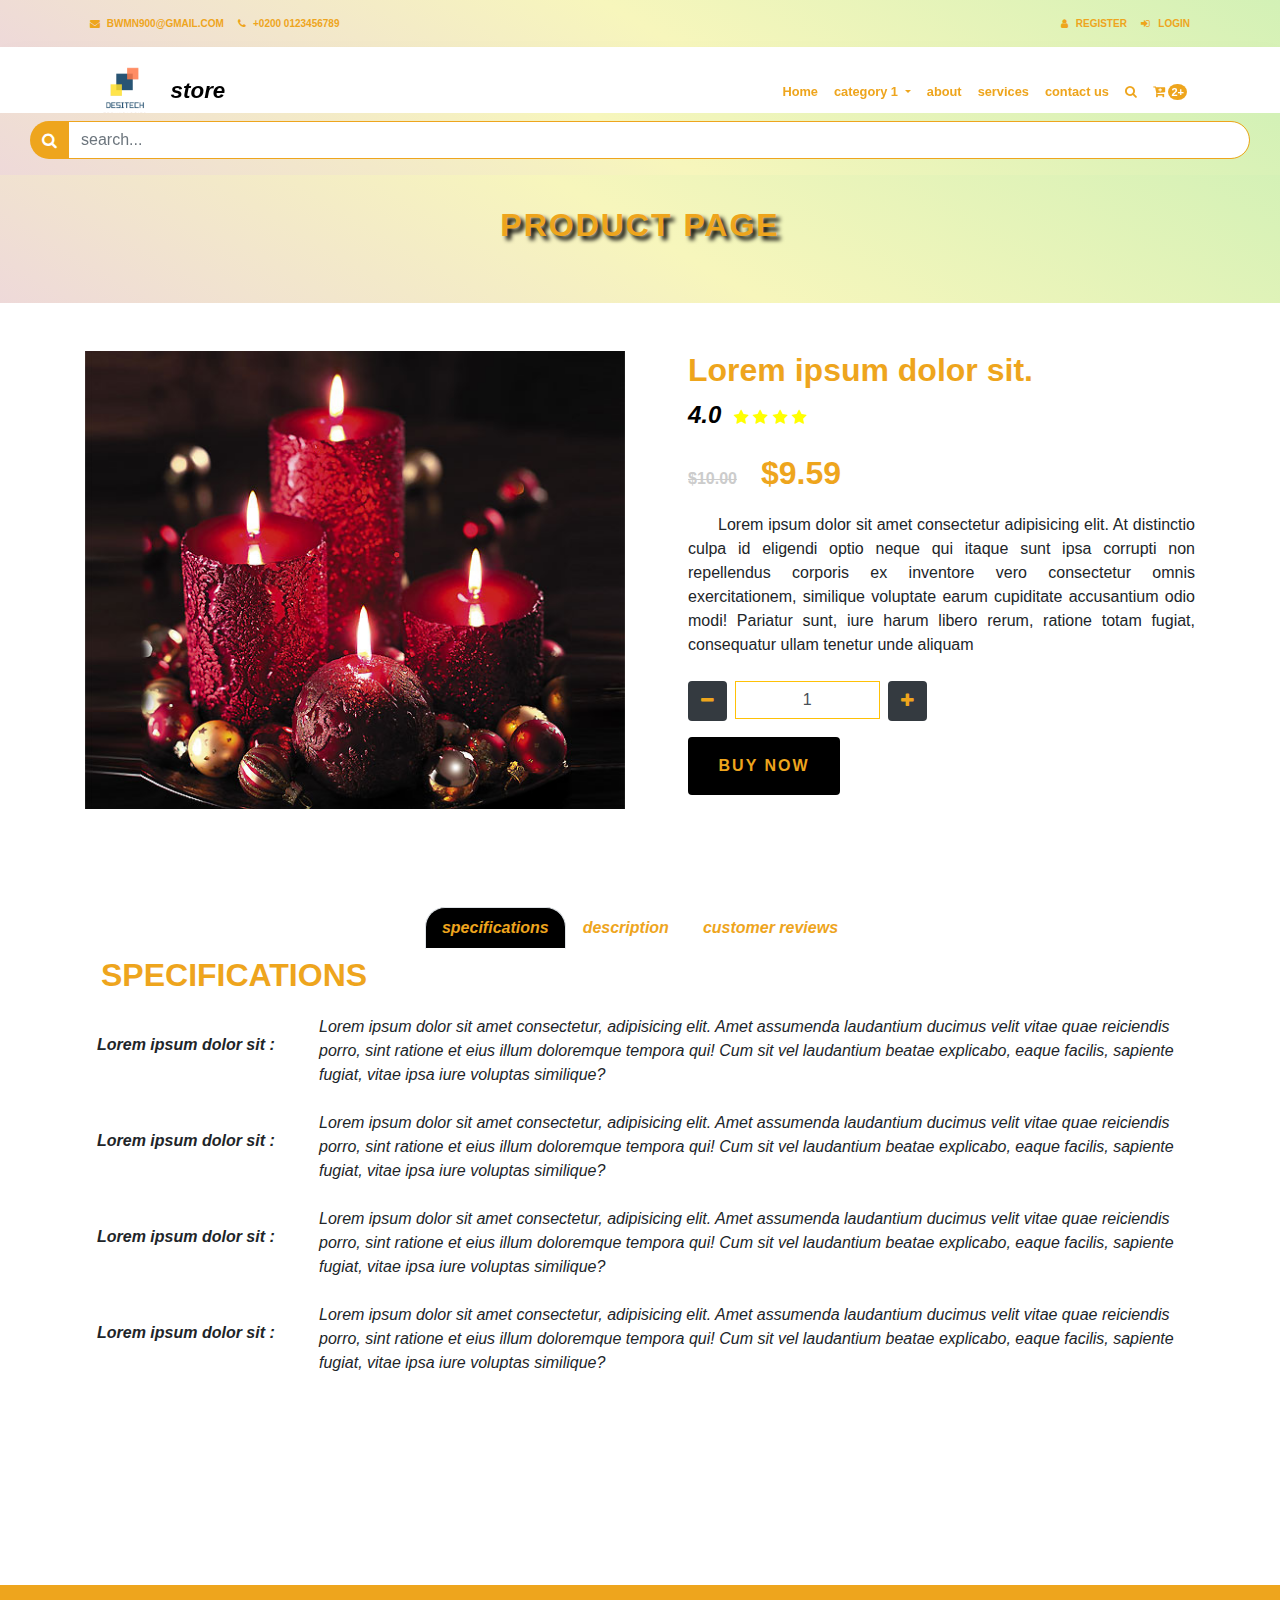
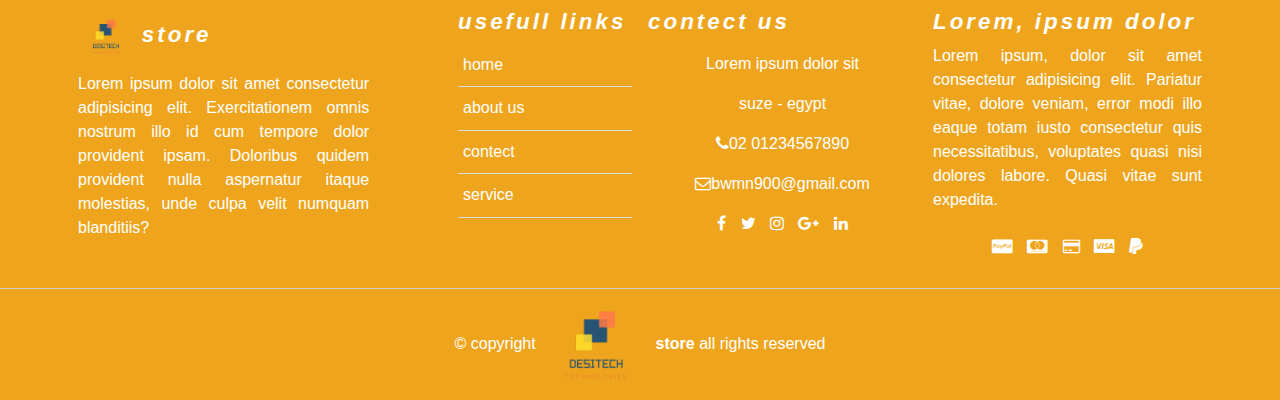
<file: product_page.html>
<!doctype html>
<html lang="en">
  <head>
    <!-- Required meta tags -->
    <meta charset="utf-8">
    <meta name="viewport" content="width=device-width, initial-scale=1, shrink-to-fit=no">

    <!--meta SEO tegs -->
    <meta http-equiv="Content-Type" content="text/html; charset=utf-8">
    <meta name="robots" content="index, follow">
    <meta name="author" content="">
    <meta name="description" content="">
    <meta name="keywords" content="">
    <meta name="copyright" content="">

    <!-- Bootstrap CSS -->
    <link rel="stylesheet" href="https://stackpath.bootstrapcdn.com/bootstrap/4.5.2/css/bootstrap.min.css" integrity="sha384-JcKb8q3iqJ61gNV9KGb8thSsNjpSL0n8PARn9HuZOnIxN0hoP+VmmDGMN5t9UJ0Z" crossorigin="anonymous">    <link rel="stylesheet" href="https://stackpath.bootstrapcdn.com/font-awesome/4.7.0/css/font-awesome.min.css" integrity="sha384-wvfXpqpZZVQGK6TAh5PVlGOfQNHSoD2xbE+QkPxCAFlNEevoEH3Sl0sibVcOQVnN" crossorigin="anonymous">    <link rel= "stylesheet" href= 'css/style.css'>
    <!-- font-awesome -->
    <link rel="stylesheet" href="https://cdnjs.cloudflare.com/ajax/libs/font-awesome/4.7.0/css/font-awesome.min.css" integrity="sha512-SfTiTlX6kk+qitfevl/7LibUOeJWlt9rbyDn92a1DqWOw9vWG2MFoays0sgObmWazO5BQPiFucnnEAjpAB+/Sw==" crossorigin="anonymous" />
    
    <title> training project | product page</title>
  </head>
  <body>
<!--Newsletter-->
<div class="container">
  <div class="row">
      <section class="col-sm-8 offset-sm-2 col-md-6 offset-md-3">
          <div id="newsletter" class="modal fade">
              <div class="modal-dialog">
                  <div class="modal-content py-3 px-2">
                          <div class="modal-body text-center">
                              <button type="button" class="close" data-dismiss="modal" aria-hidden="true"><span>&times;</span></button>
                              <div class="mx-auto">						
                                  <img src="images/undraw_Newsletter_re_wrob.svg" class="img-fluid mb-5" alt="">
                              </div>
                              <h4 class="my-2">Subscribe to our newsletter</h4>	
                              <p class="my-3">Lorem ipsum dolor, sit amet consectetur adipisicing elit. Pariatur, ratione fugiat!
                                   Unde at repudiandae vitae magnam eum harum minus blanditiis.</p>
                              <form action=".">
                              <div class="input-group my-3">
                                  <input type="email" class="form-control input-email" placeholder="Enter your email" required>
                                  <div class="input-group-append">
                                      <input type="submit" class="btn btn-newsletter" value="Subscribe">
                                  </div>
                              </div>
                          </div>
                      </form>			
                  </div>
              </div>
          </div>
      </section>
  </div>
</div>
<!--Newsletter-->
<!--top header-->
<div class="top-header">
  <div class="container">
      <div class="row">
          <div class="col-md-4 mr-auto">
              <a href="#"><i class="fa fa-envelope mr-1"></i> bwmn900@gmail.com</a>
              <a href="#"><i class="fa fa-phone mr-1"></i> +0200 0123456789</a>
          </div>
          <div class="col-md-4 text-right ml-auto">
             <a href="Login Form_Signup Form.html"><i class="fa fa-user mr-2"></i>register</a>
             <a href="Login Form_Signup Form.html"><i class="fa fa-sign-in mr-2"></i>login</a>
          </div>
      </div>
  </div>
</div>
<!--top header-->
<!--header-->
<header class="navbar navbar-expand-lg bsnav py-lg-0 position-sticky">
  <div class="container">
      <a class="navbar-brand" href="index.html"><img src= 'images/logo.png' class="img-fluid"> store</a>
      <button class="navbar-toggler ml-auto" type="button" data-toggle="collapse" data-target="#navbarSupportedContent" aria-controls="navbarSupportedContent" aria-expanded="false" aria-label="Toggle navigation">
          <span class="navbar-toggler-icon"><i class="fa fa-bars fa-2x text-white" aria-hidden="true"></i></span>
      </button>
      <div class="collapse navbar-collapse justify-content-end" id="navbarSupportedContent">
          <ul class="navbar-nav mr-0">
            <li class="nav-item active">
              <a class="nav-link" href="index.html">Home</a>
            </li>
            <li class="nav-item dropdown">
              <a class="nav-link dropdown-toggle" href="shop.html" id="category1" role="button" data-toggle="dropdown" aria-haspopup="true" aria-expanded="false">
                  category 1
              </a>
              <div class="dropdown-menu" aria-labelledby="category1">
                <a class="dropdown-item" href="shop.html">menu 1</a>
                <a class="dropdown-item" href="shop.html">menu 2</a>
                <a class="dropdown-item" href="shop.html">menu 3</a>
                <a class="dropdown-item" href="shop.html">menu 4</a>
                <div class="dropleft">
                  <a class="dropdown-item dropdown-toggle" href="#" id="menu5" data-toggle="dropdown" aria-haspopup="true" aria-expanded="false">menu 5</a>
                  <div class="dropdown-menu" aria-labelledby="menu5">
                      <a class="dropdown-item" href="product_page.html">menu sub 1</a>
                      <a class="dropdown-item" href="product_page.html">menu sub 2</a>
                      <a class="dropdown-item" href="product_page.html">menu sub 3</a>
                      <a class="dropdown-item" href="product_page.html">menu sub 4</a>
                    </div>  
              </div>
                <a class="dropdown-item" href="shop.html">menu 6</a>
              </div>
            </li>
            <li class="nav-item">
              <a class="nav-link" href="about.html">about</a>
          </li>
          <li class="nav-item">
              <a class="nav-link" href="services.html">services</a>
          </li>
          <li class="nav-item">
              <a class="nav-link" href="contact.html">contact us</a>
          </li>
          <li class="nav-item position-relative">
              <a class="nav-link pl-2" data-toggle="collapse" href="#searchcollapse" role="button" aria-expanded="false" aria-controls="searchcollapse">
                  <i class="fa fa-search" aria-hidden="true"></i>
              </a>
          </li>
              <div class="row position-absolute searchbar">
                  <div class="col-12">
                      <div class="accordion" id="searchcollapse">
                          <form class="form-inline my-2">
                              <div class="col-auto w-100">
                                  <label class="sr-only" for="search"></label>
                                  <div class="input-group mb-2">
                                    <div class="input-group-prepend">
                                      <div class="input-group-text"><i class="fa fa-search"></i></div>
                                    </div>
                                    <input type="search" class="form-control search-input" id="search" placeholder="search...">
                                  </div>
                                </div>
                            </form>
                      </div>
                  </div>
              </div>
          <li class="nav-item">
              <a class="nav-link pl-2" href="shopping_cart_page.html">
                  <i class="fa fa-cart-plus" aria-hidden="true"></i>
                  <span class="cart-count">2+</span>
              </a>
          </li>
          </ul>
        </div>
  </div>
</header>
<!--header-->
<!--page title-->
<div class="page-title-area">
  <div class="container">
      <div class="row">
          <div class="col-12">
              <div class="page-title text-center">
                  <h2>product page</h2>                     
              </div>
          </div>
      </div>
  </div>
</div>
<!--page title-->

  <!--single product-->
  <section class="mt-5 top-side">
    <div class="container">
        <div class="row">
            <div class="col-md-6 mb-5">
                <a href="#" class="img-bg"><img src="images/1.jpg" class="img-fluid" alt=""></a>
            </div>
            <div class="col-md-6 mb-5 product-desc pl-md-5">
                <h3>Lorem ipsum dolor sit.</h3>
                <div class="rating d-flex">
                    <p class="text-left mr-4">
                        <a href="#" class="mr-2">4.0</a>
                        <a href="#"><span class="text-capitalize"><i class="fa fa-star"></i></span></a>
                        <a href="#"><span class="text-capitalize"><i class="fa fa-star"></i></span></a>
                        <a href="#"><span class="text-capitalize"><i class="fa fa-star"></i></span></a>
                        <a href="#"><span class="text-capitalize"><i class="fa fa-star"></i></span></a>
                    </p>
                </div>
                <div class="d-flex text-left mr-4">
                    <p class="price"><del>$10.00</del></p>
                    <p class="price ml-4">$9.59</p>
                </div>
                <p class="text-justify desc">Lorem ipsum dolor sit amet consectetur adipisicing elit.
                     At distinctio culpa id eligendi optio neque qui itaque sunt ipsa
                      corrupti non repellendus corporis ex inventore vero consectetur
                       omnis exercitationem, similique voluptate earum cupiditate accusantium odio modi! Pariatur sunt,
                     iure harum libero rerum, ratione totam fugiat, consequatur ullam tenetur unde aliquam</p>
                <div class="row mt-4">
                    <div class="input-group d-flex col-md-6 mb-3">
                        <button type="button" class="minus btn mr-2 bg-dark">
                            <i class="fa fa-minus"></i>
                        </button>
                        <input type="text" name= 'quantity' class="form-control input-number text-center border-warning" value="1" min= '1' max= '10'>
                        <button type="button" class="plus btn ml-2 bg-dark">
                            <i class="fa fa-plus"></i>
                        </button>
                    </div>
                </div> 
                <p>
                    <a href="shopping_cart_page.html" class="btn btn-bg p-3 mr-2 text-uppercase"> buy now</a>
                </p>               
            </div>
        </div>
    </div>
  </section>
  <!--single product-->
  <!--description-->
  <section class="description my-5">
    <div class="container">
        <ul class="nav nav-tabs justify-content-center border-none" id="myTab" role="tablist">
            <li class="nav-item">
              <a class="nav-link active font-weight-bold font-italic" id="specifications-tab" data-toggle="tab" href="#specifications" role="tab" aria-controls="specifications" aria-selected="true">specifications</a>
            </li>
            <li class="nav-item">
              <a class="nav-link font-weight-bold font-italic" id="description-tab" data-toggle="tab" href="#description" role="tab" aria-controls="description" aria-selected="false">description</a>
            </li>
            <li class="nav-item">
              <a class="nav-link font-weight-bold font-italic" id="customer-reviews-tab" data-toggle="tab" href="#customer-reviews" role="tab" aria-controls="customer-reviews" aria-selected="false">customer reviews</a>
            </li>
          </ul>
          <div class="tab-content" id="myTabContent">
            <div class="tab-pane fade show active" id="specifications" role="tabpanel" aria-labelledby="specifications-tab">
                <h3 class="my-2 px-3">specifications</h3>
                <table class="table table-borderless">
                    <tbody>
                      <tr>
                        <td>Lorem ipsum dolor sit :</td>
                        <td>Lorem ipsum dolor sit amet consectetur, adipisicing elit. Amet assumenda laudantium ducimus velit vitae quae reiciendis porro, sint ratione et eius illum doloremque tempora qui! Cum sit vel laudantium beatae explicabo, eaque facilis, sapiente fugiat, vitae ipsa iure voluptas similique?</td>
                      </tr>
                      <tr>
                        <td>Lorem ipsum dolor sit :</td>
                        <td>Lorem ipsum dolor sit amet consectetur, adipisicing elit. Amet assumenda laudantium ducimus velit vitae quae reiciendis porro, sint ratione et eius illum doloremque tempora qui! Cum sit vel laudantium beatae explicabo, eaque facilis, sapiente fugiat, vitae ipsa iure voluptas similique?</td>
                      </tr>
                      <tr>
                        <td>Lorem ipsum dolor sit :</td>
                        <td>Lorem ipsum dolor sit amet consectetur, adipisicing elit. Amet assumenda laudantium ducimus velit vitae quae reiciendis porro, sint ratione et eius illum doloremque tempora qui! Cum sit vel laudantium beatae explicabo, eaque facilis, sapiente fugiat, vitae ipsa iure voluptas similique?</td>
                      </tr>
                      <tr>
                        <td>Lorem ipsum dolor sit :</td>
                        <td>Lorem ipsum dolor sit amet consectetur, adipisicing elit. Amet assumenda laudantium ducimus velit vitae quae reiciendis porro, sint ratione et eius illum doloremque tempora qui! Cum sit vel laudantium beatae explicabo, eaque facilis, sapiente fugiat, vitae ipsa iure voluptas similique?</td>
                      </tr>
                    </tbody>
                  </table>
            </div>
            <div class="tab-pane fade" id="description" role="tabpanel" aria-labelledby="description-tab">
                <h3 class="my-2 px-3">description</h3>
                <P class="pl-5 border-left border-success my-3">Lorem ipsum dolor, sit amet consectetur adipisicing elit. Delectus 
                  necessitatibus quam repellendus nisi blanditiis repudiandae, 
                  sapiente quis est rerum debitis harum veniam culpa temporibus ullam iure 
                  mollitia cupiditate qui quibusdam, molestiae error! Debitis quasi itaque veniam. 
                  Distinctio quod dolor sint cupiditate et 
                  sunt quam ducimus consectetur, tempora atque ab natus?</P>
                <ul class= 'm-2 py-3 px-1'>
                    <li class="pl-3 my-2">Lorem ipsum dolor sit.</li>
                    <li class="pl-3 my-2">Lorem ipsum dolor sit amet consectetur adipisicing elit.</li>
                    <li class="pl-3 my-2">Lorem ipsum dolor sit amet, consectetur adipisicing elit. Excepturi, dignissimos!</li>
                    <li class="pl-3 my-2" >Lorem, ipsum dolor.</li>
                </ul>
                <P class="pl-5 border-left border-success my-3" >Lorem ipsum dolor, sit amet consectetur adipisicing elit. Delectus 
                  necessitatibus quam repellendus nisi blanditiis repudiandae, 
                  sapiente quis est rerum debitis harum veniam culpa temporibus ullam iure 
                  mollitia cupiditate qui quibusdam, molestiae error! Debitis quasi itaque veniam. 
                  Distinctio quod dolor sint cupiditate et 
                  sunt quam ducimus consectetur, tempora atque ab natus?</P>
            </div>
            <div class="tab-pane fade" id="customer-reviews" role="tabpanel" aria-labelledby="customer-reviews-tab">
                <h3 class="my-2 px-3">customer reviews</h3>
                <div class="row">
                    <div class="col-md-6">
                      <p class="my-3 text-capitalize font-weight-bold font-italic">comments (500)</p>
                      <div class="media mt-3 border-bottom">
                        <img src="images/user.png" class="align-self-center mr-3 img-fluid rounded-circle"  alt="...">
                        <div class="media-body">
                          <h5 class="mt-0">Lorem ipsum dolor sit</h5>
                         <p class="text-left mr-4">
                        4.0
                        <span ><i class="fa fa-star"></i></span>
                        <span ><i class="fa fa-star"></i></span>
                        <span ><i class="fa fa-star"></i></span>
                        <span ><i class="fa fa-star"></i></span>
                        <span class="ml-5">13 oct,2020</span>
                    </p>
                          <p>Lorem ipsum dolor sit amet consectetur, adipisicing elit. A, sapiente.</p>
                        </div>
                      </div>
                      <div class="media mt-3 border-bottom">
                        <img src="images/user.png" class="align-self-center mr-3 img-fluid rounded-circle"  alt="...">
                        <div class="media-body">
                          <h5 class="mt-0">Lorem ipsum dolor sit</h5>
                         <p class="text-left mr-4">
                        4.0
                        <span ><i class="fa fa-star"></i></span>
                        <span ><i class="fa fa-star"></i></span>
                        <span ><i class="fa fa-star"></i></span>
                        <span ><i class="fa fa-star"></i></span>
                        <span class="ml-5"> 13 oct, 2020</span>
                    </p>
                          <p>Lorem ipsum dolor sit amet consectetur, adipisicing elit. A, sapiente.</p>
                        </div>
                      </div>
                      <div class="media mt-3">
                        <img src="images/user.png" class="align-self-center mr-3 img-fluid rounded-circle" alt="...">
                        <div class="media-body">
                          <h5 class="mt-0">Lorem ipsum dolor sit</h5>
                         <p class="text-left mr-4">
                        4.0
                        <span ><i class="fa fa-star"></i></span>
                        <span ><i class="fa fa-star"></i></span>
                        <span ><i class="fa fa-star"></i></span>
                        <span ><i class="fa fa-star"></i></span>
                        <span class="ml-5"> 13 oct, 2020</span>
                    </p>
                          <p>Lorem ipsum dolor sit amet consectetur, adipisicing elit. A, sapiente.</p>
                        </div>
                      </div>
                    </div>
                    <div class="col-md-6 pl-5 border-left border-sm-0">
                      <div class="review-rate">
                          <div class="star-rate">
                            <h3>Lorem, ipsum dolor.</h3>
                            <ul class="list">
                              <li>
                                <a href="#"> 4 stars
                                  <i class="fa fa-star"></i>
                                  <i class="fa fa-star"></i>
                                  <i class="fa fa-star"></i>
                                  <i class="fa fa-star"></i> 
                                </a>
                              </li>
                              <li>
                                <a href="#"> 3 stars
                                  <i class="fa fa-star"></i>
                                  <i class="fa fa-star"></i>
                                  <i class="fa fa-star"></i>
                                  <i class="fa fa-star-o"></i>
                                </a>
                              </li>
                              <li>
                                <a href="#"> 2 stars
                                  <i class="fa fa-star"></i>
                                  <i class="fa fa-star"></i>
                                  <i class="fa fa-star-o"></i>
                                  <i class="fa fa-star-o"></i>
                                </a>
                              </li>
                              <li>
                                <a href="#"> 1 stars
                                  <i class="fa fa-star"></i>
                                  <i class="fa fa-star-o"></i>
                                  <i class="fa fa-star-o"></i>
                                  <i class="fa fa-star-o"></i>
                                </a>
                              </li>
                            </ul>
                          </div>
                      </div>
                        <div class="review-add my-3">
                          <h4 class="my-2">add comment</h4>
                          <form action="." class="row commentForm mb-2">
                            <div class="col-sm-12 mt-3">
                              <div class="form-group">
                                <input type="text" class="form-control" id= "name" name= 'name' placeholder="you name...">
                              </div>
                            </div>
                            <div class="col-sm-12  mt-3">
                              <div class="form-group">
                                <textarea name="review" id="" cols="30" rows="10" class="form-control" placeholder="you comment"></textarea>
                              </div>
                            </div>
                            <div class="col-sm-12  mt-5 text-center">
                              <button type="submit" class="btn btn-bg text-uppercase">send</button>
                            </div>
                          </form>
                        </div>
                    </div>
                </div>
            </div>
          </div>
    </div>
  </section>
  <!--description-->

  <!--footer-->
  <footer class="footer">
    <div class="footer-top">
        <div class="container py-4 text-center">
            <div class="row">
                <div class="col-lg-4 col-md-6 footer-info px-2 mx-auto">
                    <h3><img src="images/logo.png" class="img-fluid" alt=""> store</h3>
                    <p>Lorem ipsum dolor sit amet consectetur adipisicing elit. 
                        Exercitationem omnis nostrum illo id cum tempore dolor provident ipsam. Doloribus quidem
                          provident nulla aspernatur itaque molestias, unde culpa velit numquam blanditiis?</p>
                </div>
                <div class="col-lg-2 col-md-6 footer-links px-2 mx-auto">
                    <h4> usefull links</h4>
                    <ul class="list-unstyled">
                        <li><a href="#">home</a></li>
                        <li><a href="#">about us</a></li>
                        <li><a href="#">contect</a></li>
                        <li><a href="#">service</a></li>
                    </ul>
                </div>
                <div class="col-lg-3 col-md-6 footer-contect px-2 mx-auto">
                    <h4> contect us</h4>
                    <p>
                        <address>Lorem ipsum dolor sit</address>
                        suze - egypt
                    </p>
                    <p><i class="fa fa-phone"></i>02 01234567890</p>
                    <p><i class="fa fa-envelope-o"></i>bwmn900@gmail.com</p>
                    <div class="social-links">
                        <a href="#" class="facebook"><i class="fa fa-facebook"></i></a>
                        <a href="#" class="twitter"><i class="fa fa-twitter"></i></a>
                        <a href="#" class="instagram"><i class="fa fa-instagram"></i></a>
                        <a href="#" class="google-plus"><i class="fa fa-google-plus"></i></a>
                        <a href="#" class="linkedin"><i class="fa fa-linkedin"></i></a>
                    </div>
                </div>
                <div class="col-lg-3 col-md-6 footer-pay px-2 mx-auto">
                    <h4>Lorem, ipsum dolor</h4>
                    <p class="text-justify">Lorem ipsum, dolor sit amet consectetur adipisicing elit.
                          Pariatur vitae, dolore veniam, error modi illo eaque
                          totam iusto consectetur quis necessitatibus,
                          voluptates quasi nisi dolores labore. Quasi vitae sunt expedita.</p>
                          <div class= 'pay-method'>
                            <i class="fa fa-cc-paypal" aria-hidden="true"></i>
                            <i class="fa fa-cc-mastercard" aria-hidden="true"></i>
                            <i class="fa fa-credit-card" aria-hidden="true"></i>
                            <i class="fa fa-cc-visa" aria-hidden="true"></i>
                            <i class="fa fa-paypal" aria-hidden="true"></i>
  
                          </div>
                </div>
            </div>
        </div>
    </div>
    <div class="container">
        <div class="copyright text-center">
            &copy; copyright <strong><img src="images/logo.png" class="img-fluid"  alt=""> store</strong>
            all rights reserved 
        </div>
    </div>
  </footer>
  <!--footer-->
  

    <!-- Optional JavaScript -->
    <!-- jQuery first, then Popper.js, then Bootstrap JS -->
    <script src="https://code.jquery.com/jquery-3.5.1.slim.min.js" integrity="sha384-DfXdz2htPH0lsSSs5nCTpuj/zy4C+OGpamoFVy38MVBnE+IbbVYUew+OrCXaRkfj" crossorigin="anonymous"></script>
    <script src="https://cdn.jsdelivr.net/npm/popper.js@1.16.1/dist/umd/popper.min.js" integrity="sha384-9/reFTGAW83EW2RDu2S0VKaIzap3H66lZH81PoYlFhbGU+6BZp6G7niu735Sk7lN" crossorigin="anonymous"></script>
    <script src="https://stackpath.bootstrapcdn.com/bootstrap/4.5.2/js/bootstrap.min.js" integrity="sha384-B4gt1jrGC7Jh4AgTPSdUtOBvfO8shuf57BaghqFfPlYxofvL8/KUEfYiJOMMV+rV" crossorigin="anonymous"></script>
    <script src= 'js/main.js'></script>
</body>
</html>
</file>
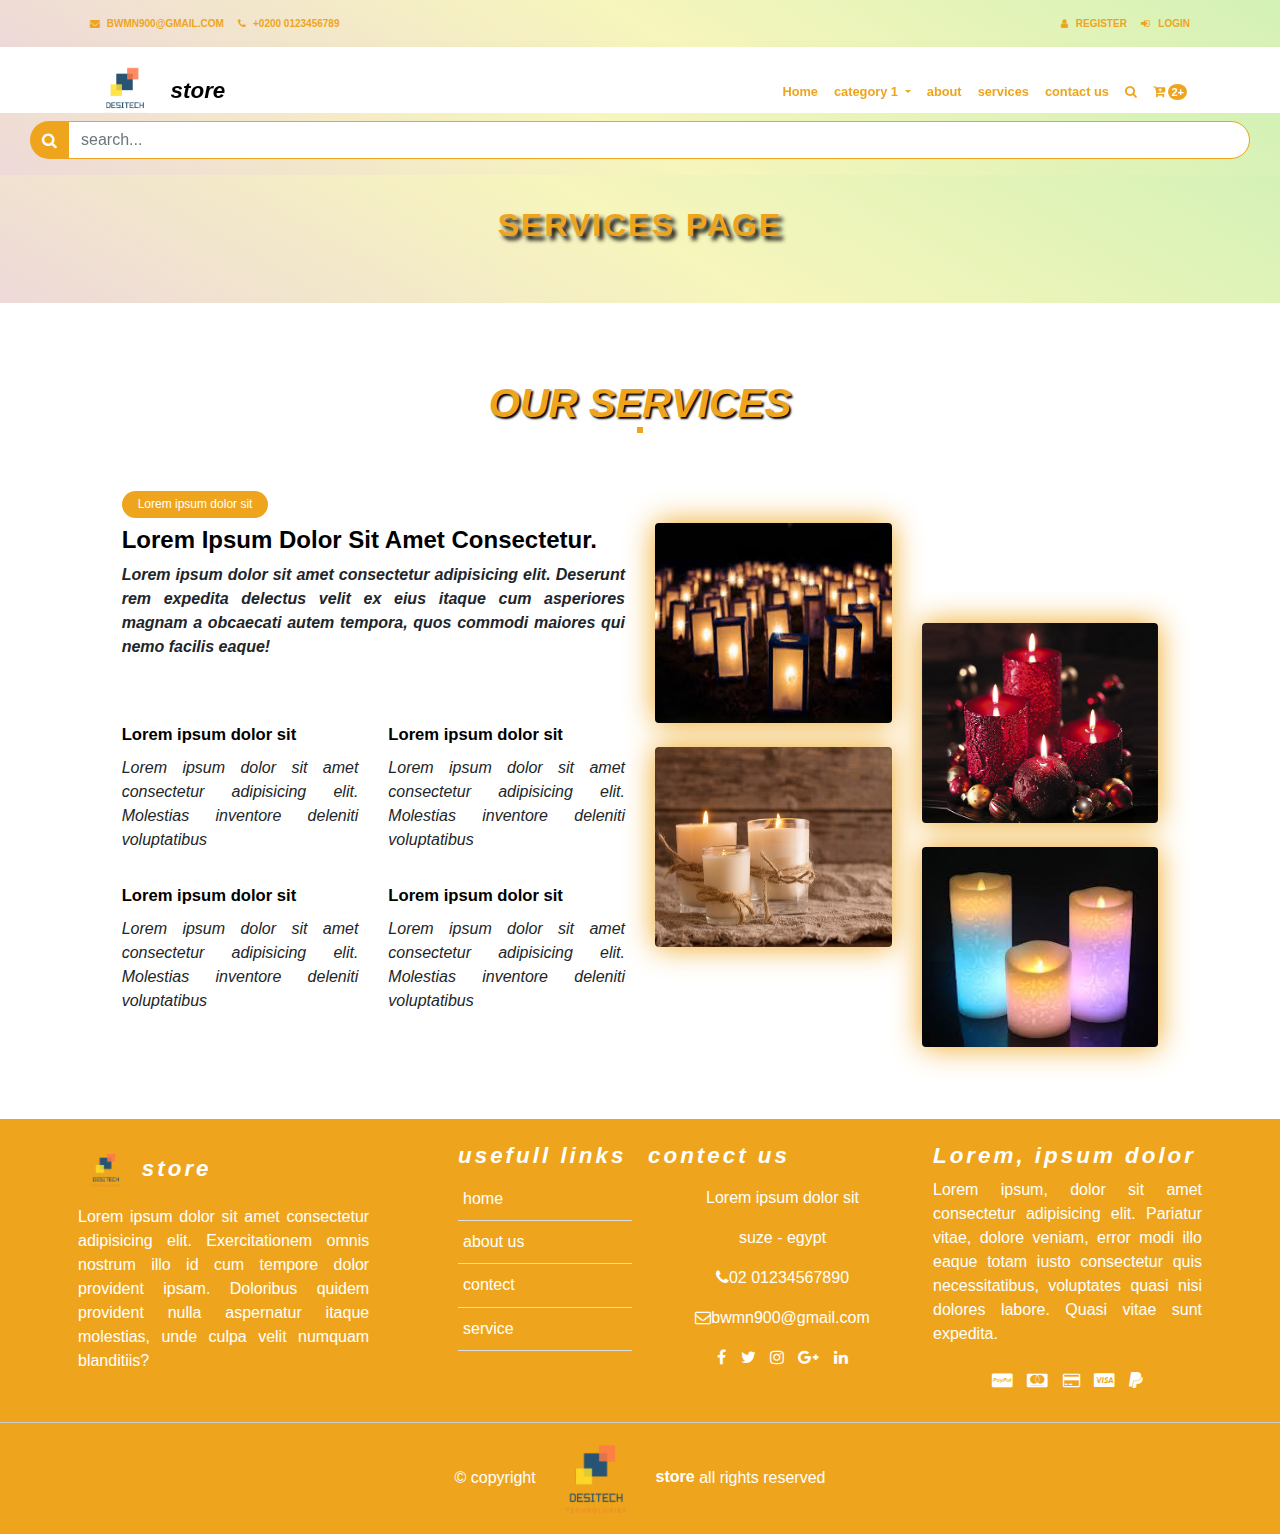
<file: services.html>
<!doctype html>
<html lang="en">
  <head>
    <!-- Required meta tags -->
    <meta charset="utf-8">
    <meta name="viewport" content="width=device-width, initial-scale=1, shrink-to-fit=no">

    <!--meta SEO tegs -->
    <meta http-equiv="Content-Type" content="text/html; charset=utf-8">
    <meta name="robots" content="index, follow">
    <meta name="author" content="">
    <meta name="description" content="">
    <meta name="keywords" content="">
    <meta name="copyright" content="">

    <!-- Bootstrap CSS -->
    <link rel="stylesheet" href="https://stackpath.bootstrapcdn.com/bootstrap/4.5.2/css/bootstrap.min.css" integrity="sha384-JcKb8q3iqJ61gNV9KGb8thSsNjpSL0n8PARn9HuZOnIxN0hoP+VmmDGMN5t9UJ0Z" crossorigin="anonymous">    <link rel="stylesheet" href="https://stackpath.bootstrapcdn.com/font-awesome/4.7.0/css/font-awesome.min.css" integrity="sha384-wvfXpqpZZVQGK6TAh5PVlGOfQNHSoD2xbE+QkPxCAFlNEevoEH3Sl0sibVcOQVnN" crossorigin="anonymous">    <link rel= "stylesheet" href= 'css/style.css'>
    <!-- font-awesome -->
    <link rel="stylesheet" href="https://cdnjs.cloudflare.com/ajax/libs/font-awesome/4.7.0/css/font-awesome.min.css" integrity="sha512-SfTiTlX6kk+qitfevl/7LibUOeJWlt9rbyDn92a1DqWOw9vWG2MFoays0sgObmWazO5BQPiFucnnEAjpAB+/Sw==" crossorigin="anonymous" />
    <title> training project | services page</title>
  </head>
  <body>
<!--Newsletter-->
<div class="container">
    <div class="row">
        <section class="col-sm-8 offset-sm-2 col-md-6 offset-md-3">
            <div id="newsletter" class="modal fade">
                <div class="modal-dialog">
                    <div class="modal-content py-3 px-2">
                            <div class="modal-body text-center">
                                <button type="button" class="close" data-dismiss="modal" aria-hidden="true"><span>&times;</span></button>
                                <div class="mx-auto">						
                                    <img src="images/undraw_Newsletter_re_wrob.svg" class="img-fluid mb-5" alt="">
                                </div>
                                <h4 class="my-2">Subscribe to our newsletter</h4>	
                                <p class="my-3">Lorem ipsum dolor, sit amet consectetur adipisicing elit. Pariatur, ratione fugiat!
                                     Unde at repudiandae vitae magnam eum harum minus blanditiis.</p>
                                <form action=".">
                                <div class="input-group my-3">
                                    <input type="email" class="form-control input-email" placeholder="Enter your email" required>
                                    <div class="input-group-append">
                                        <input type="submit" class="btn btn-newsletter" value="Subscribe">
                                    </div>
                                </div>
                            </div>
                        </form>			
                    </div>
                </div>
            </div>
        </section>
    </div>
  </div>
  <!--Newsletter-->
<!--top header-->
<div class="top-header">
    <div class="container">
        <div class="row">
            <div class="col-md-4 mr-auto">
                <a href="#"><i class="fa fa-envelope mr-1"></i> bwmn900@gmail.com</a>
                <a href="#"><i class="fa fa-phone mr-1"></i> +0200 0123456789</a>
            </div>
            <div class="col-md-4 text-right ml-auto">
               <a href="Login Form_Signup Form.html"><i class="fa fa-user mr-2"></i>register</a>
               <a href="Login Form_Signup Form.html"><i class="fa fa-sign-in mr-2"></i>login</a>
            </div>
        </div>
    </div>
  </div>
  <!--top header-->
<!--header-->
<header class="navbar navbar-expand-lg bsnav py-lg-0 position-sticky">
    <div class="container">
        <a class="navbar-brand" href="index.html"><img src= 'images/logo.png' class="img-fluid"> store</a>
        <button class="navbar-toggler ml-auto" type="button" data-toggle="collapse" data-target="#navbarSupportedContent" aria-controls="navbarSupportedContent" aria-expanded="false" aria-label="Toggle navigation">
            <span class="navbar-toggler-icon"><i class="fa fa-bars fa-2x text-white" aria-hidden="true"></i></span>
        </button>
        <div class="collapse navbar-collapse justify-content-end" id="navbarSupportedContent">
            <ul class="navbar-nav mr-0">
              <li class="nav-item active">
                <a class="nav-link" href="index.html">Home</a>
              </li>
              <li class="nav-item dropdown">
                <a class="nav-link dropdown-toggle" href="shop.html" id="category1" role="button" data-toggle="dropdown" aria-haspopup="true" aria-expanded="false">
                    category 1
                </a>
                <div class="dropdown-menu" aria-labelledby="category1">
                  <a class="dropdown-item" href="shop.html">menu 1</a>
                  <a class="dropdown-item" href="shop.html">menu 2</a>
                  <a class="dropdown-item" href="shop.html">menu 3</a>
                  <a class="dropdown-item" href="shop.html">menu 4</a>
                  <div class="dropleft">
                    <a class="dropdown-item dropdown-toggle" href="#" id="menu5" data-toggle="dropdown" aria-haspopup="true" aria-expanded="false">menu 5</a>
                    <div class="dropdown-menu" aria-labelledby="menu5">
                        <a class="dropdown-item" href="product_page.html">menu sub 1</a>
                        <a class="dropdown-item" href="product_page.html">menu sub 2</a>
                        <a class="dropdown-item" href="product_page.html">menu sub 3</a>
                        <a class="dropdown-item" href="product_page.html">menu sub 4</a>
                      </div>  
                </div>
                  <a class="dropdown-item" href="shop.html">menu 6</a>
                </div>
              </li>
              <li class="nav-item">
                <a class="nav-link" href="about.html">about</a>
            </li>
            <li class="nav-item">
                <a class="nav-link" href="services.html">services</a>
            </li>
            <li class="nav-item">
                <a class="nav-link" href="contact.html">contact us</a>
            </li>
            <li class="nav-item position-relative">
                <a class="nav-link pl-2" data-toggle="collapse" href="#searchcollapse" role="button" aria-expanded="false" aria-controls="searchcollapse">
                    <i class="fa fa-search" aria-hidden="true"></i>
                </a>
            </li>
                <div class="row position-absolute searchbar">
                    <div class="col-12">
                        <div class="accordion" id="searchcollapse">
                            <form class="form-inline my-2">
                                <div class="col-auto w-100">
                                    <label class="sr-only" for="search"></label>
                                    <div class="input-group mb-2">
                                      <div class="input-group-prepend">
                                        <div class="input-group-text"><i class="fa fa-search"></i></div>
                                      </div>
                                      <input type="search" class="form-control search-input" id="search" placeholder="search...">
                                    </div>
                                  </div>
                              </form>
                        </div>
                    </div>
                </div>
            <li class="nav-item">
                <a class="nav-link pl-2" href="shopping_cart_page.html">
                    <i class="fa fa-cart-plus" aria-hidden="true"></i>
                    <span class="cart-count">2+</span>
                </a>
            </li>
            </ul>
          </div>
    </div>
</header>
<!--header-->
  <!--page title-->
  <div class="page-title-area">
    <div class="container">
        <div class="row">
            <div class="col-12">
                <div class="page-title text-center">
                    <h2>services page</h2>                     
                </div>
            </div>
        </div>
    </div>
  </div>
  <!--page title-->

<!--services -->
    <section class="services-section py-5">
        <div class="container-fluid">
            <div class="row">
                <div class="col-md-10 col-11 mx-auto">
                    <div class="mt-2 mb-5 text-center">
                        <h1 class="services-heading text-uppercase">our services</h1>
                    </div>
                    <div class="row">
                        <!--left side-->
                        <div class="col-md-6 mt-md-2 m-0">
                            <span class="badge badge-pill badge-bg px-3 py-1 my-2 font-weight-light">Lorem ipsum dolor sit</span>
                            <h4>Lorem ipsum dolor sit amet consectetur.</h4>
                            <p class="font-weight-bold">Lorem ipsum dolor sit amet consectetur adipisicing elit. 
                                Deserunt rem expedita delectus velit ex eius itaque cum
                                 asperiores magnam a obcaecati autem tempora,
                                quos commodi maiores qui nemo facilis eaque!</p>
                            <div class="row mt-md-5">
                                <div class="col-md-6 mt-3">
                                    <h6 class="font-weight-bold">Lorem ipsum dolor sit</h6>
                                    <p class="font-weight-light">Lorem ipsum dolor sit amet consectetur adipisicing elit.
                                         Molestias inventore deleniti voluptatibus</p>
                                </div>
                                <div class="col-md-6 mt-3">
                                    <h6 class="font-weight-bold">Lorem ipsum dolor sit</h6>
                                    <p class="font-weight-light">Lorem ipsum dolor sit amet consectetur adipisicing elit.
                                         Molestias inventore deleniti voluptatibus</p>
                                </div>
                                <div class="col-md-6 mt-3">
                                    <h6 class="font-weight-bold">Lorem ipsum dolor sit</h6>
                                    <p class="font-weight-light">Lorem ipsum dolor sit amet consectetur adipisicing elit.
                                         Molestias inventore deleniti voluptatibus </p>
                                </div>
                                <div class="col-md-6 mt-3">
                                    <h6 class="font-weight-bold">Lorem ipsum dolor sit</h6>
                                    <p class="font-weight-light">Lorem ipsum dolor sit amet consectetur adipisicing elit.
                                         Molestias inventore deleniti voluptatibus</p>
                                </div>
                            </div>
                        </div>
                        <!--left side-->
                        <!--right side-->
                        <div class="col-md-6 mt-md-5 m-0">
                            <div class="row wrap-services">
                                <div class="col-md-6">
                                    <div class="row">
                                        <div class="col-md-12 img-hover mb-4">
                                            <img src="images/8.jpg" class="img-fluid shadow rounded" alt="">
                                        </div>
                                        <div class="col-md-12 img-hover mb-4">
                                            <img src="images/6.jpg" class="img-fluid shadow rounded" alt="">
                                        </div>
                                    </div>
                                </div>
                                <div class="col-md-6 even-box">
                                    <div class="row">
                                        <div class="col-md-12 img-hover mb-4">
                                            <img src="images/1.jpg" class="img-fluid shadow rounded" alt="">
                                        </div>
                                        <div class="col-md-12 img-hover mb-4">
                                            <img src="images/7.jpg" class="img-fluid shadow rounded" alt="">
                                        </div>
                                    </div>
                                </div>
                            </div>
                        </div>
                        <!--right side-->
                    </div>
                </div>
            </div>
        </div>
    </section>
<!--services -->

  <!--footer-->
  <footer class="footer">
    <div class="footer-top">
        <div class="container py-4 text-center">
            <div class="row">
                <div class="col-lg-4 col-md-6 footer-info px-2 mx-auto">
                    <h3><img src="images/logo.png" class="img-fluid" alt=""> store</h3>
                    <p>Lorem ipsum dolor sit amet consectetur adipisicing elit. 
                        Exercitationem omnis nostrum illo id cum tempore dolor provident ipsam. Doloribus quidem
                         provident nulla aspernatur itaque molestias, unde culpa velit numquam blanditiis?</p>
                </div>
                <div class="col-lg-2 col-md-6 footer-links px-2 mx-auto">
                    <h4> usefull links</h4>
                    <ul class="list-unstyled">
                        <li><a href="#">home</a></li>
                        <li><a href="#">about us</a></li>
                        <li><a href="#">contect</a></li>
                        <li><a href="#">service</a></li>
                    </ul>
                </div>
                <div class="col-lg-3 col-md-6 footer-contect px-2 mx-auto">
                    <h4> contect us</h4>
                    <p>
                        <address>Lorem ipsum dolor sit</address>
                        suze - egypt
                    </p>
                    <p><i class="fa fa-phone"></i>02 01234567890</p>
                    <p><i class="fa fa-envelope-o"></i>bwmn900@gmail.com</p>
                    <div class="social-links">
                        <a href="#" class="facebook"><i class="fa fa-facebook"></i></a>
                        <a href="#" class="twitter"><i class="fa fa-twitter"></i></a>
                        <a href="#" class="instagram"><i class="fa fa-instagram"></i></a>
                        <a href="#" class="google-plus"><i class="fa fa-google-plus"></i></a>
                        <a href="#" class="linkedin"><i class="fa fa-linkedin"></i></a>
                    </div>
                </div>
                <div class="col-lg-3 col-md-6 footer-pay px-2 mx-auto">
                    <h4>Lorem, ipsum dolor</h4>
                    <p class="text-justify">Lorem ipsum, dolor sit amet consectetur adipisicing elit.
                         Pariatur vitae, dolore veniam, error modi illo eaque
                          totam iusto consectetur quis necessitatibus,
                         voluptates quasi nisi dolores labore. Quasi vitae sunt expedita.</p>
                         <div class= 'pay-method'>
                            <i class="fa fa-cc-paypal" aria-hidden="true"></i>
                            <i class="fa fa-cc-mastercard" aria-hidden="true"></i>
                            <i class="fa fa-credit-card" aria-hidden="true"></i>
                            <i class="fa fa-cc-visa" aria-hidden="true"></i>
                            <i class="fa fa-paypal" aria-hidden="true"></i>
  
                         </div>
                </div>
            </div>
        </div>
    </div>
    <div class="container">
        <div class="copyright text-center">
            &copy; copyright <strong><img src="images/logo.png" class="img-fluid"  alt=""> store</strong>
            all rights reserved 
        </div>
    </div>
  </footer>
  <!--footer-->

        <!-- Optional JavaScript -->
    <!-- jQuery first, then Popper.js, then Bootstrap JS -->
    <script src="https://code.jquery.com/jquery-3.5.1.slim.min.js" integrity="sha384-DfXdz2htPH0lsSSs5nCTpuj/zy4C+OGpamoFVy38MVBnE+IbbVYUew+OrCXaRkfj" crossorigin="anonymous"></script>
    <script src="https://cdn.jsdelivr.net/npm/popper.js@1.16.1/dist/umd/popper.min.js" integrity="sha384-9/reFTGAW83EW2RDu2S0VKaIzap3H66lZH81PoYlFhbGU+6BZp6G7niu735Sk7lN" crossorigin="anonymous"></script>
    <script src="https://stackpath.bootstrapcdn.com/bootstrap/4.5.2/js/bootstrap.min.js" integrity="sha384-B4gt1jrGC7Jh4AgTPSdUtOBvfO8shuf57BaghqFfPlYxofvL8/KUEfYiJOMMV+rV" crossorigin="anonymous"></script>
    <script src= 'js/main.js'></script>


</body>
</html>
</file>
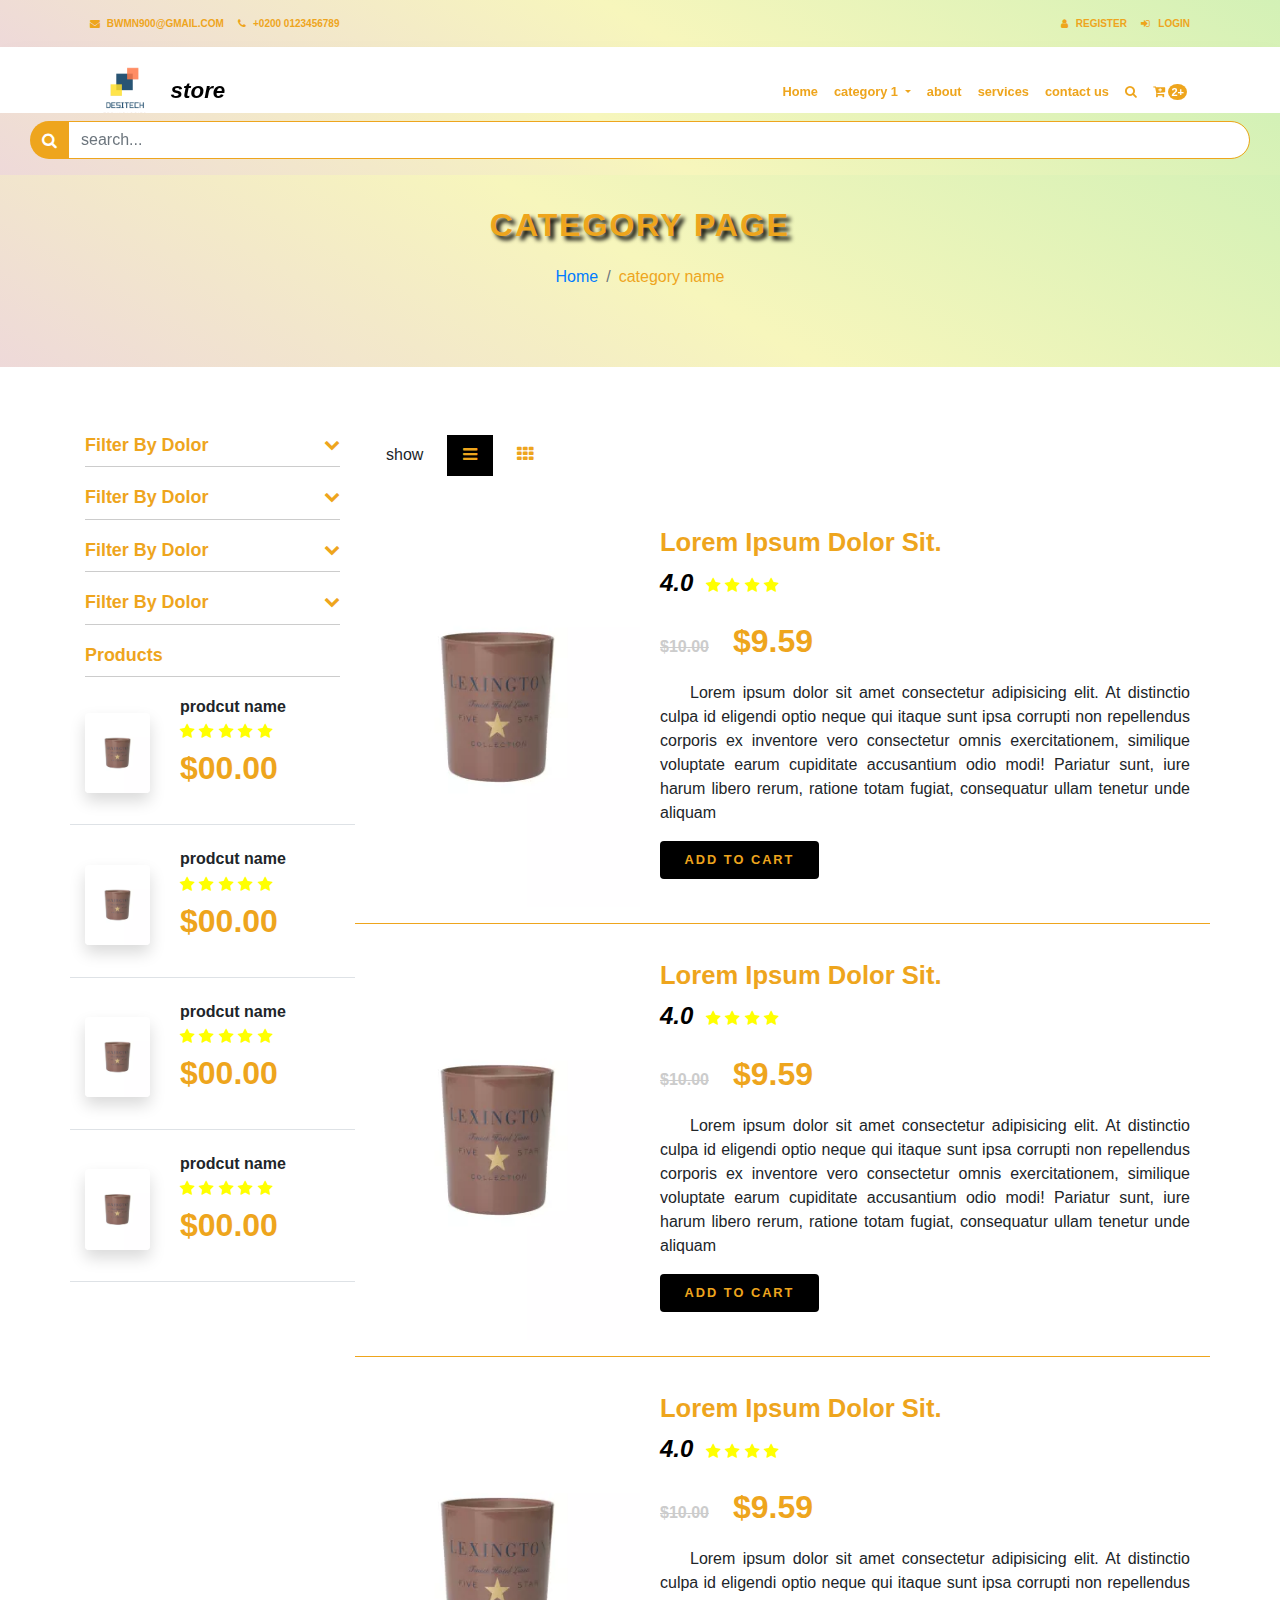
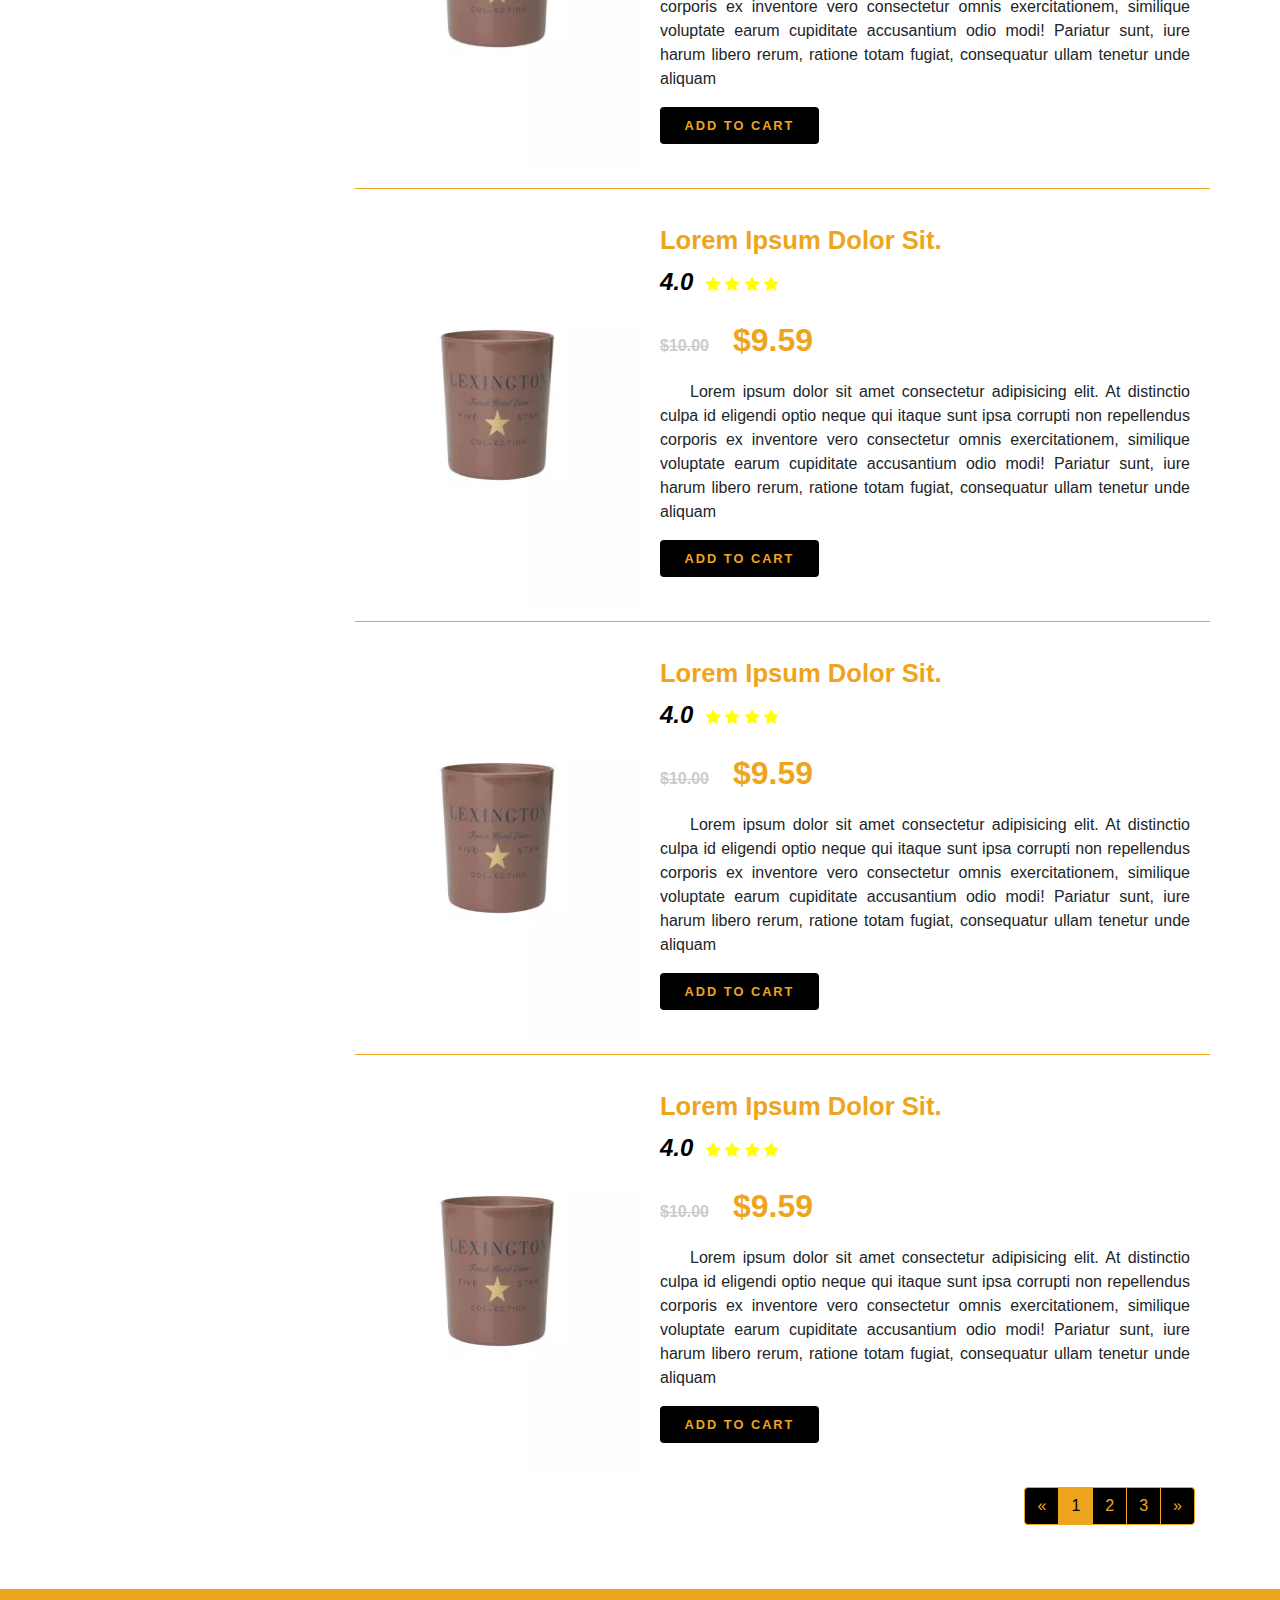
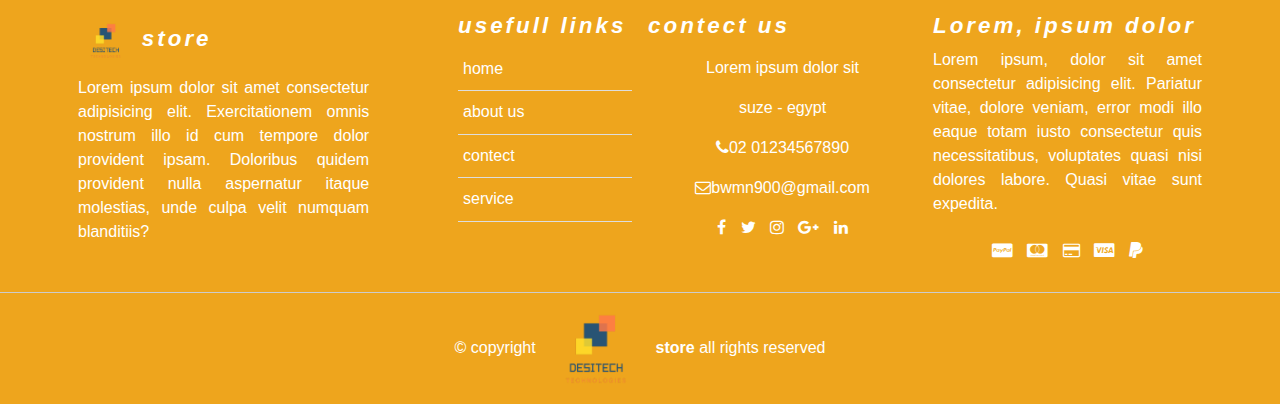
<file: shop.html>
<!doctype html>
<html lang="en">
  <head>
    <!-- Required meta tags -->
    <meta charset="utf-8">
    <meta name="viewport" content="width=device-width, initial-scale=1, shrink-to-fit=no">

    <!--meta SEO tegs -->
    <meta http-equiv="Content-Type" content="text/html; charset=utf-8">
    <meta name="robots" content="index, follow">
    <meta name="author" content="">
    <meta name="description" content="">
    <meta name="keywords" content="">
    <meta name="copyright" content="">

    <!-- Bootstrap CSS -->
    <link rel="stylesheet" href="https://stackpath.bootstrapcdn.com/bootstrap/4.5.2/css/bootstrap.min.css" integrity="sha384-JcKb8q3iqJ61gNV9KGb8thSsNjpSL0n8PARn9HuZOnIxN0hoP+VmmDGMN5t9UJ0Z" crossorigin="anonymous">    <link rel="stylesheet" href="https://stackpath.bootstrapcdn.com/font-awesome/4.7.0/css/font-awesome.min.css" integrity="sha384-wvfXpqpZZVQGK6TAh5PVlGOfQNHSoD2xbE+QkPxCAFlNEevoEH3Sl0sibVcOQVnN" crossorigin="anonymous">    <link rel= "stylesheet" href= 'css/style.css'>
    <!-- font-awesome -->
    <link rel="stylesheet" href="https://cdnjs.cloudflare.com/ajax/libs/font-awesome/4.7.0/css/font-awesome.min.css" integrity="sha512-SfTiTlX6kk+qitfevl/7LibUOeJWlt9rbyDn92a1DqWOw9vWG2MFoays0sgObmWazO5BQPiFucnnEAjpAB+/Sw==" crossorigin="anonymous" />
    <title> training project | shop page</title>
  </head>
  <body>
<!--Newsletter-->
<div class="container">
    <div class="row">
        <section class="col-sm-8 offset-sm-2 col-md-6 offset-md-3">
            <div id="newsletter" class="modal fade">
                <div class="modal-dialog">
                    <div class="modal-content py-3 px-2">
                            <div class="modal-body text-center">
                                <button type="button" class="close" data-dismiss="modal" aria-hidden="true"><span>&times;</span></button>
                                <div class="mx-auto">						
                                    <img src="images/undraw_Newsletter_re_wrob.svg" class="img-fluid mb-5" alt="">
                                </div>
                                <h4 class="my-2">Subscribe to our newsletter</h4>	
                                <p class="my-3">Lorem ipsum dolor, sit amet consectetur adipisicing elit. Pariatur, ratione fugiat!
                                     Unde at repudiandae vitae magnam eum harum minus blanditiis.</p>
                                <form action=".">
                                <div class="input-group my-3">
                                    <input type="email" class="form-control input-email" placeholder="Enter your email" required>
                                    <div class="input-group-append">
                                        <input type="submit" class="btn btn-newsletter" value="Subscribe">
                                    </div>
                                </div>
                            </div>
                        </form>			
                    </div>
                </div>
            </div>
        </section>
    </div>
  </div>
  <!--Newsletter-->
  <!--top header-->
  <div class="top-header">
    <div class="container">
        <div class="row">
            <div class="col-md-4 mr-auto">
                <a href="#"><i class="fa fa-envelope mr-1"></i> bwmn900@gmail.com</a>
                <a href="#"><i class="fa fa-phone mr-1"></i> +0200 0123456789</a>
            </div>
            <div class="col-md-4 text-right ml-auto">
               <a href="Login Form_Signup Form.html"><i class="fa fa-user mr-2"></i>register</a>
               <a href="Login Form_Signup Form.html"><i class="fa fa-sign-in mr-2"></i>login</a>
            </div>
        </div>
    </div>
  </div>
  <!--top header-->
  <!--header-->
  <header class="navbar navbar-expand-lg bsnav py-lg-0 position-sticky">
    <div class="container">
        <a class="navbar-brand" href="index.html"><img src= 'images/logo.png' class="img-fluid"> store</a>
        <button class="navbar-toggler ml-auto" type="button" data-toggle="collapse" data-target="#navbarSupportedContent" aria-controls="navbarSupportedContent" aria-expanded="false" aria-label="Toggle navigation">
            <span class="navbar-toggler-icon"><i class="fa fa-bars fa-2x text-white" aria-hidden="true"></i></span>
        </button>
        <div class="collapse navbar-collapse justify-content-end" id="navbarSupportedContent">
            <ul class="navbar-nav mr-0">
              <li class="nav-item active">
                <a class="nav-link" href="index.html">Home</a>
              </li>
              <li class="nav-item dropdown">
                <a class="nav-link dropdown-toggle" href="shop.html" id="category1" role="button" data-toggle="dropdown" aria-haspopup="true" aria-expanded="false">
                    category 1
                </a>
                <div class="dropdown-menu" aria-labelledby="category1">
                  <a class="dropdown-item" href="shop.html">menu 1</a>
                  <a class="dropdown-item" href="shop.html">menu 2</a>
                  <a class="dropdown-item" href="shop.html">menu 3</a>
                  <a class="dropdown-item" href="shop.html">menu 4</a>
                  <div class="dropleft">
                    <a class="dropdown-item dropdown-toggle" href="#" id="menu5" data-toggle="dropdown" aria-haspopup="true" aria-expanded="false">menu 5</a>
                    <div class="dropdown-menu" aria-labelledby="menu5">
                        <a class="dropdown-item" href="product_page.html">menu sub 1</a>
                        <a class="dropdown-item" href="product_page.html">menu sub 2</a>
                        <a class="dropdown-item" href="product_page.html">menu sub 3</a>
                        <a class="dropdown-item" href="product_page.html">menu sub 4</a>
                      </div>  
                </div>
                  <a class="dropdown-item" href="shop.html">menu 6</a>
                </div>
              </li>
              <li class="nav-item">
                <a class="nav-link" href="about.html">about</a>
            </li>
            <li class="nav-item">
                <a class="nav-link" href="services.html">services</a>
            </li>
            <li class="nav-item">
                <a class="nav-link" href="contact.html">contact us</a>
            </li>
            <li class="nav-item position-relative">
                <a class="nav-link pl-2" data-toggle="collapse" href="#searchcollapse" role="button" aria-expanded="false" aria-controls="searchcollapse">
                    <i class="fa fa-search" aria-hidden="true"></i>
                </a>
            </li>
                <div class="row position-absolute searchbar">
                    <div class="col-12">
                        <div class="accordion" id="searchcollapse">
                            <form class="form-inline my-2">
                                <div class="col-auto w-100">
                                    <label class="sr-only" for="search"></label>
                                    <div class="input-group mb-2">
                                      <div class="input-group-prepend">
                                        <div class="input-group-text"><i class="fa fa-search"></i></div>
                                      </div>
                                      <input type="search" class="form-control search-input" id="search" placeholder="search...">
                                    </div>
                                  </div>
                              </form>
                        </div>
                    </div>
                </div>
            <li class="nav-item">
                <a class="nav-link pl-2" href="shopping_cart_page.html">
                    <i class="fa fa-cart-plus" aria-hidden="true"></i>
                    <span class="cart-count">2+</span>
                </a>
            </li>
            </ul>
          </div>
    </div>
  </header>
  <!--header-->


<!--page title-->
    <div class="page-title-area">
        <div class="container">
            <div class="row">
                <div class="col-12">
                    <div class="page-title text-center">
                        <h2>category page</h2>
                        <nav aria-label="breadcrumb">
                            <ol class="breadcrumb justify-content-center">
                              <li class="breadcrumb-item"><a href="#">Home</a></li>
                              <li class="breadcrumb-item active" aria-current="page">category name</li>
                            </ol>
                          </nav>                      
                    </div>
                </div>
            </div>
        </div>
    </div>
<!--page title-->
<!--shop section-->
    <section class="shop-area py-5">
        <div class="container">
            <div class="row">
                <!--left section-->
                <div class="col-md-3">
                    <!--filter-->
                    <div class="shop-slidebar mb-3">
                        <h3 class="d-flex justify-content-between" data-toggle="collapse" href="#filter1" role="button" aria-expanded="false" aria-controls="filter1">
                            filter by dolor
                            <span><i class="fa fa-chevron-down"></i></span>
                        </h3>
                        <div class="collapse" id="filter1">
                            <ul class="filter list-unstyled">
                                <li>
                                    <div class="d-flex justify-content-between">
                                        <a href="#">lorem</a>
                                        <span>(5)</span>
                                    </div>
                                </li>
                                <li>
                                    <div class="d-flex justify-content-between">
                                        <a href="#">lorem</a>
                                        <span>(100)</span>
                                    </div>
                                </li>
                                <li>
                                    <div class="d-flex justify-content-between">
                                        <a href="#">lorem</a>
                                        <span>(0)</span>
                                    </div>
                                </li>
                                <li>
                                    <div class="d-flex justify-content-between">
                                        <a href="#">lorem</a>
                                        <span>(77)</span>
                                    </div>
                                </li>
                                <li>
                                    <div class="d-flex justify-content-between">
                                        <a href="#">lorem</a>
                                        <span>(45)</span>
                                    </div>
                                </li>
                            </ul>
                        </div>
                    </div>
                    <div class="shop-slidebar mb-3">
                        <h3  class= 'd-flex justify-content-between'data-toggle="collapse" href="#filter2" role="button" aria-expanded="false" aria-controls="filter2">
                            filter by dolor
                            <span><i class="fa fa-chevron-down"></i></span>
                        </h3>
                        <div class="collapse" id="filter2">
                            <ul class="category list-unstyled clearfix">
                                <li class="mr-1 mb-1"><a href="#">lorem</a><span class="mx-1">(5)</span></li>
                                <li class="mr-1 mb-1"><a href="#">lorem</a><span class="mx-1">(100)</span></li>
                                <li class="mr-1 mb-1"><a href="#">lorem</a><span class="mx-1">(0)</span></li>
                                <li class="mr-1 mb-1"><a href="#">lorem</a><span class="mx-1">(77)</span></li>
                                <li class="mr-1 mb-1"><a href="#">lorem</a><span class="mx-1">(45)</span></li>
                            </ul>
                        </div>
                       
                    </div>
                    <div class="shop-slidebar mb-3">
                        <h3 class="d-flex justify-content-between" data-toggle="collapse" href="#filter3" role="button" aria-expanded="false" aria-controls="filter3">
                            filter by dolor
                            <span><i class="fa fa-chevron-down"></i></span>
                        </h3>
                        <div class="collapse" id="filter3">
                            <ul class="filter list-unstyled">
                                <li>
                                    <div class="d-flex justify-content-between">
                                        <a href="#">lorem</a>
                                        <span>(5)</span>
                                    </div>
                                </li>
                                <li>
                                    <div class="d-flex justify-content-between">
                                        <a href="#">lorem</a>
                                        <span>(100)</span>
                                    </div>
                                </li>
                                <li>
                                    <div class="d-flex justify-content-between">
                                        <a href="#">lorem</a>
                                        <span>(0)</span>
                                    </div>
                                </li>
                                <li>
                                    <div class="d-flex justify-content-between">
                                        <a href="#">lorem</a>
                                        <span>(77)</span>
                                    </div>
                                </li>
                                <li>
                                    <div class="d-flex justify-content-between">
                                        <a href="#">lorem</a>
                                        <span>(45)</span>
                                    </div>
                                </li>
                            </ul>
                        </div>
                    </div>
                    <div class="shop-slidebar mb-3">
                        <h3 class="d-flex justify-content-between" data-toggle="collapse" href="#filter4" role="button" aria-expanded="false" aria-controls="filter4">
                            filter by dolor
                            <span class=""><i class="fa fa-chevron-down"></i></span>
                        </h3>
                        <div class="collapse" id="filter4">
                            <ul class="category list-unstyled clearfix">
                                <li class="mr-1 mb-1"><a href="#">lorem</a><span class="mx-1">(5)</span></li>
                                <li class="mr-1 mb-1"><a href="#">lorem</a><span class="mx-1">(100)</span></li>
                                <li class="mr-1 mb-1"><a href="#">lorem</a><span class="mx-1">(0)</span></li>
                                <li class="mr-1 mb-1"><a href="#">lorem</a><span class="mx-1">(77)</span></li>
                                <li class="mr-1 mb-1"><a href="#">lorem</a><span class="mx-1">(45)</span></li>
                            </ul>
                        </div>
                    </div>
                    <!--filter-->
                    <!--product-->
                    <div class="shop-slidebar mb-3">
                        <h3>products</h3>
                        <!--one row-->
                        <div class="row mb-4 d-flex justify-content-between align-items-center border-bottom pb-3">
                            <div class="col-4"> 
                              <img src="images/10625_b9bd3ad9a6-10087000_40_1-zoom.webp" class="img-fluid shadow rounded" alt="">
                            </div>
                            <div class="col-8">
                              <div class="pro-content">
                                <p class="h6 mb-1"><strong>prodcut name</strong></p>
                                <i class="fa fa-star" aria-hidden="true"></i>
                                <i class="fa fa-star" aria-hidden="true"></i>
                                <i class="fa fa-star" aria-hidden="true"></i>
                                <i class="fa fa-star" aria-hidden="true"></i>
                                <i class="fa fa-star" aria-hidden="true"></i>
                                <p class="price">$00.00</p>
                              </div>
                            </div>
                        </div>
                        <!--one row-->
                         <!--one row-->
                         <div class="row mb-4 d-flex justify-content-between align-items-center border-bottom pb-3">
                            <div class="col-4"> 
                              <img src="images/10625_b9bd3ad9a6-10087000_40_1-zoom.webp" class="img-fluid shadow rounded" alt="">
                            </div>
                            <div class="col-8">
                              <div class="pro-content">
                                <p class="h6 mb-1"><strong>prodcut name</strong></p>
                                <i class="fa fa-star" aria-hidden="true"></i>
                                <i class="fa fa-star" aria-hidden="true"></i>
                                <i class="fa fa-star" aria-hidden="true"></i>
                                <i class="fa fa-star" aria-hidden="true"></i>
                                <i class="fa fa-star" aria-hidden="true"></i>
                                <p class="price">$00.00</p>
                              </div>
                            </div>
                        </div>
                        <!--one row-->
                         <!--one row-->
                         <div class="row mb-4 d-flex justify-content-between align-items-center border-bottom pb-3">
                            <div class="col-4"> 
                              <img src="images/10625_b9bd3ad9a6-10087000_40_1-zoom.webp" class="img-fluid shadow rounded" alt="">
                            </div>
                            <div class="col-8">
                              <div class="pro-content">
                                <p class="h6 mb-1"><strong>prodcut name</strong></p>
                                <i class="fa fa-star" aria-hidden="true"></i>
                                <i class="fa fa-star" aria-hidden="true"></i>
                                <i class="fa fa-star" aria-hidden="true"></i>
                                <i class="fa fa-star" aria-hidden="true"></i>
                                <i class="fa fa-star" aria-hidden="true"></i>
                                <p class="price">$00.00</p>
                              </div>
                            </div>
                        </div>
                        <!--one row-->
                         <!--one row-->
                         <div class="row mb-4 d-flex justify-content-between align-items-center border-bottom pb-3">
                            <div class="col-4"> 
                              <img src="images/10625_b9bd3ad9a6-10087000_40_1-zoom.webp" class="img-fluid shadow rounded" alt="">
                            </div>
                            <div class="col-8">
                              <div class="pro-content">
                                <p class="h6 mb-1"><strong>prodcut name</strong></p>
                                <i class="fa fa-star" aria-hidden="true"></i>
                                <i class="fa fa-star" aria-hidden="true"></i>
                                <i class="fa fa-star" aria-hidden="true"></i>
                                <i class="fa fa-star" aria-hidden="true"></i>
                                <i class="fa fa-star" aria-hidden="true"></i>
                                <p class="price">$00.00</p>
                              </div>
                            </div>
                        </div>
                        <!--one row-->
                    </div>
                    <!--product-->
                </div>
                <!--left section-->
                <!--right section-->
                <div class="col-md-9">
                    <div class="shop-layout">
                        <div class="shop-layout-bar clearfix">
                            <ul class="nav shop-tab float-left" id="myTab" role="tablist">
                                <li class="nav-item mr-2" >
                                   <p class="nav-link">show</p>   
                                </li>
                                <li class="nav-item mr-2" role="presentation">
                                    <a class="nav-link active" id="bars-tab" data-toggle="tab" href="#bars" role="tab" aria-controls="bars" aria-selected="true"><i class="fa fa-bars" aria-hidden="true"></i></a>
                                </li>
                                <li class="nav-item mr-2" role="presentation">
                                    <a class="nav-link" id="grid-tab" data-toggle="tab" href="#grid" role="tab" aria-controls="grid" aria-selected="false"><i class="fa fa-th" aria-hidden="true"></i></a>
                                </li>
                            </ul>
                        </div>
                            <div class="tab-content" id="myTabContent">
                            <div class="tab-pane fade show active" id="bars" role="tabpanel" aria-labelledby="bars-tab">
                                <div class="row">
                                    <!--product row-->
                                    <div class="product-row">
                                        <div class="card my-3 border-0 border-bottom-1">
                                            <div class="row no-gutters">
                                                <div class="col-4">
                                                <div class="product-img-box p-0 mx-auto overflow-hidden">
                                                    <img src="images/10625_b9bd3ad9a6-10087000_40_1-zoom.webp" class="img-fluid" alt="">
                                                    <div class="hvr-box">
                                                        <a href="#">
                                                            <div class="mx-2 my-auto"><i class="fa fa-eye"></i></div>
                                                        </a>
                                                        <a href="#">
                                                            <div class="mx-2 my-auto"><i class="fa fa-heart"></i></div>
                                                        </a>
                                                        <a href="#">
                                                            <div class="mx-2 my-auto"><i class="fa fa-shopping-bag"></i></div>
                                                        </a>
                                                    </div>
                                                </div>
                                                </div>
                                                <div class="col-8">
                                                <div class="card-body">
                                                    <h3>Lorem ipsum dolor sit.</h3>
                                                    <div class="rating d-flex">
                                                        <p class="text-left mr-4">
                                                            <a href="#" class="mr-2">4.0</a>
                                                            <a href="#"><span class="text-capitalize"><i class="fa fa-star"></i></span></a>
                                                            <a href="#"><span class="text-capitalize"><i class="fa fa-star"></i></span></a>
                                                            <a href="#"><span class="text-capitalize"><i class="fa fa-star"></i></span></a>
                                                            <a href="#"><span class="text-capitalize"><i class="fa fa-star"></i></span></a>
                                                        </p>
                                                    </div>
                                                    <div class="d-flex text-left mr-4">
                                                        <p class="price"><del>$10.00</del></p>
                                                        <p class="price ml-4">$9.59</p>
                                                    </div>
                                                    <p class="text-justify desc">Lorem ipsum dolor sit amet consectetur adipisicing elit.
                                                            At distinctio culpa id eligendi optio neque qui itaque sunt ipsa
                                                            corrupti non repellendus corporis ex inventore vero consectetur
                                                            omnis exercitationem, similique voluptate earum cupiditate accusantium odio modi! Pariatur sunt,
                                                            iure harum libero rerum, ratione totam fugiat, consequatur ullam tenetur unde aliquam</p>
                                                    <p class="h6"><a href="#" class="btn btn-bg py-2 px-3  text-uppercase"> add to cart</a></p> 
                                                </div>
                                                </div>
                                            </div>
                                        </div>
                                    </div>
                                    <!--product row-->
                                    <!--product row-->
                                    <div class="product-row">
                                        <div class="card my-3 border-0">
                                            <div class="row no-gutters">
                                                <div class="col-4">
                                                <div class="product-img-box p-0 mx-auto overflow-hidden">
                                                    <img src="images/10625_b9bd3ad9a6-10087000_40_1-zoom.webp" class="img-fluid" alt="">
                                                    <div class="hvr-box">
                                                        <a href="#">
                                                            <div class="mx-2 my-auto"><i class="fa fa-eye"></i></div>
                                                        </a>
                                                        <a href="#">
                                                            <div class="mx-2 my-auto"><i class="fa fa-heart"></i></div>
                                                        </a>
                                                        <a href="#">
                                                            <div class="mx-2 my-auto"><i class="fa fa-shopping-bag"></i></div>
                                                        </a>
                                                    </div>
                                                </div>
                                                </div>
                                                <div class="col-8">
                                                <div class="card-body">
                                                    <h3>Lorem ipsum dolor sit.</h3>
                                                    <div class="rating d-flex">
                                                        <p class="text-left mr-4">
                                                            <a href="#" class="mr-2">4.0</a>
                                                            <a href="#"><span class="text-capitalize"><i class="fa fa-star"></i></span></a>
                                                            <a href="#"><span class="text-capitalize"><i class="fa fa-star"></i></span></a>
                                                            <a href="#"><span class="text-capitalize"><i class="fa fa-star"></i></span></a>
                                                            <a href="#"><span class="text-capitalize"><i class="fa fa-star"></i></span></a>
                                                        </p>
                                                    </div>
                                                    <div class="d-flex text-left mr-4">
                                                        <p class="price"><del>$10.00</del></p>
                                                        <p class="price ml-4">$9.59</p>
                                                    </div>
                                                    <p class="text-justify desc">Lorem ipsum dolor sit amet consectetur adipisicing elit.
                                                            At distinctio culpa id eligendi optio neque qui itaque sunt ipsa
                                                            corrupti non repellendus corporis ex inventore vero consectetur
                                                            omnis exercitationem, similique voluptate earum cupiditate accusantium odio modi! Pariatur sunt,
                                                            iure harum libero rerum, ratione totam fugiat, consequatur ullam tenetur unde aliquam</p>
                                                    <p class="h6"><a href="#" class="btn btn-bg py-2 px-3  text-uppercase"> add to cart</a></p> 
                                                </div>
                                                </div>
                                            </div>
                                        </div>
                                    </div>
                                    <!--product row-->
                                    <!--product row-->
                                    <div class="product-row">
                                        <div class="card my-3 border-0">
                                            <div class="row no-gutters">
                                                <div class="col-4">
                                                <div class="product-img-box p-0 mx-auto overflow-hidden">
                                                    <img src="images/10625_b9bd3ad9a6-10087000_40_1-zoom.webp" class="img-fluid" alt="">
                                                    <div class="hvr-box">
                                                        <a href="#">
                                                            <div class="mx-2 my-auto"><i class="fa fa-eye"></i></div>
                                                        </a>
                                                        <a href="#">
                                                            <div class="mx-2 my-auto"><i class="fa fa-heart"></i></div>
                                                        </a>
                                                        <a href="#">
                                                            <div class="mx-2 my-auto"><i class="fa fa-shopping-bag"></i></div>
                                                        </a>
                                                    </div>
                                                </div>
                                                </div>
                                                <div class="col-8">
                                                <div class="card-body">
                                                    <h3>Lorem ipsum dolor sit.</h3>
                                                    <div class="rating d-flex">
                                                        <p class="text-left mr-4">
                                                            <a href="#" class="mr-2">4.0</a>
                                                            <a href="#"><span class="text-capitalize"><i class="fa fa-star"></i></span></a>
                                                            <a href="#"><span class="text-capitalize"><i class="fa fa-star"></i></span></a>
                                                            <a href="#"><span class="text-capitalize"><i class="fa fa-star"></i></span></a>
                                                            <a href="#"><span class="text-capitalize"><i class="fa fa-star"></i></span></a>
                                                        </p>
                                                    </div>
                                                    <div class="d-flex text-left mr-4">
                                                        <p class="price"><del>$10.00</del></p>
                                                        <p class="price ml-4">$9.59</p>
                                                    </div>
                                                    <p class="text-justify desc">Lorem ipsum dolor sit amet consectetur adipisicing elit.
                                                            At distinctio culpa id eligendi optio neque qui itaque sunt ipsa
                                                            corrupti non repellendus corporis ex inventore vero consectetur
                                                            omnis exercitationem, similique voluptate earum cupiditate accusantium odio modi! Pariatur sunt,
                                                            iure harum libero rerum, ratione totam fugiat, consequatur ullam tenetur unde aliquam</p>
                                                    <p class="h6"><a href="#" class="btn btn-bg py-2 px-3  text-uppercase"> add to cart</a></p> 
                                                </div>
                                                </div>
                                            </div>
                                        </div>
                                    </div>
                                    <!--product row-->
                                    <!--product row-->
                                    <div class="product-row">
                                        <div class="card my-3 border-0">
                                            <div class="row no-gutters">
                                                <div class="col-4">
                                                <div class="product-img-box p-0 mx-auto overflow-hidden">
                                                    <img src="images/10625_b9bd3ad9a6-10087000_40_1-zoom.webp" class="img-fluid" alt="">
                                                    <div class="hvr-box">
                                                        <a href="#">
                                                            <div class="mx-2 my-auto"><i class="fa fa-eye"></i></div>
                                                        </a>
                                                        <a href="#">
                                                            <div class="mx-2 my-auto"><i class="fa fa-heart"></i></div>
                                                        </a>
                                                        <a href="#">
                                                            <div class="mx-2 my-auto"><i class="fa fa-shopping-bag"></i></div>
                                                        </a>
                                                    </div>
                                                </div>
                                                </div>
                                                <div class="col-8">
                                                <div class="card-body">
                                                    <h3>Lorem ipsum dolor sit.</h3>
                                                    <div class="rating d-flex">
                                                        <p class="text-left mr-4">
                                                            <a href="#" class="mr-2">4.0</a>
                                                            <a href="#"><span class="text-capitalize"><i class="fa fa-star"></i></span></a>
                                                            <a href="#"><span class="text-capitalize"><i class="fa fa-star"></i></span></a>
                                                            <a href="#"><span class="text-capitalize"><i class="fa fa-star"></i></span></a>
                                                            <a href="#"><span class="text-capitalize"><i class="fa fa-star"></i></span></a>
                                                        </p>
                                                    </div>
                                                    <div class="d-flex text-left mr-4">
                                                        <p class="price"><del>$10.00</del></p>
                                                        <p class="price ml-4">$9.59</p>
                                                    </div>
                                                    <p class="text-justify desc">Lorem ipsum dolor sit amet consectetur adipisicing elit.
                                                            At distinctio culpa id eligendi optio neque qui itaque sunt ipsa
                                                            corrupti non repellendus corporis ex inventore vero consectetur
                                                            omnis exercitationem, similique voluptate earum cupiditate accusantium odio modi! Pariatur sunt,
                                                            iure harum libero rerum, ratione totam fugiat, consequatur ullam tenetur unde aliquam</p>
                                                    <p class="h6"><a href="#" class="btn btn-bg py-2 px-3  text-uppercase"> add to cart</a></p> 
                                                </div>
                                                </div>
                                            </div>
                                        </div>
                                    </div>
                                    <!--product row-->
                                    <!--product row-->
                                    <div class="product-row">
                                        <div class="card my-3 border-0">
                                            <div class="row no-gutters">
                                                <div class="col-4">
                                                <div class="product-img-box p-0 mx-auto overflow-hidden">
                                                    <img src="images/10625_b9bd3ad9a6-10087000_40_1-zoom.webp" class="img-fluid" alt="">
                                                    <div class="hvr-box">
                                                        <a href="#">
                                                            <div class="mx-2 my-auto"><i class="fa fa-eye"></i></div>
                                                        </a>
                                                        <a href="#">
                                                            <div class="mx-2 my-auto"><i class="fa fa-heart"></i></div>
                                                        </a>
                                                        <a href="#">
                                                            <div class="mx-2 my-auto"><i class="fa fa-shopping-bag"></i></div>
                                                        </a>
                                                    </div>
                                                </div>
                                                </div>
                                                <div class="col-8">
                                                <div class="card-body">
                                                    <h3>Lorem ipsum dolor sit.</h3>
                                                    <div class="rating d-flex">
                                                        <p class="text-left mr-4">
                                                            <a href="#" class="mr-2">4.0</a>
                                                            <a href="#"><span class="text-capitalize"><i class="fa fa-star"></i></span></a>
                                                            <a href="#"><span class="text-capitalize"><i class="fa fa-star"></i></span></a>
                                                            <a href="#"><span class="text-capitalize"><i class="fa fa-star"></i></span></a>
                                                            <a href="#"><span class="text-capitalize"><i class="fa fa-star"></i></span></a>
                                                        </p>
                                                    </div>
                                                    <div class="d-flex text-left mr-4">
                                                        <p class="price"><del>$10.00</del></p>
                                                        <p class="price ml-4">$9.59</p>
                                                    </div>
                                                    <p class="text-justify desc">Lorem ipsum dolor sit amet consectetur adipisicing elit.
                                                            At distinctio culpa id eligendi optio neque qui itaque sunt ipsa
                                                            corrupti non repellendus corporis ex inventore vero consectetur
                                                            omnis exercitationem, similique voluptate earum cupiditate accusantium odio modi! Pariatur sunt,
                                                            iure harum libero rerum, ratione totam fugiat, consequatur ullam tenetur unde aliquam</p>
                                                    <p class="h6"><a href="#" class="btn btn-bg py-2 px-3  text-uppercase"> add to cart</a></p> 
                                                </div>
                                                </div>
                                            </div>
                                        </div>
                                    </div>
                                    <!--product row-->
                                    <!--product row-->
                                    <div class="product-row">
                                        <div class="card my-3 border-0 ">
                                            <div class="row no-gutters">
                                                <div class="col-4">
                                                <div class="product-img-box p-0 mx-auto overflow-hidden">
                                                    <img src="images/10625_b9bd3ad9a6-10087000_40_1-zoom.webp" class="img-fluid" alt="">
                                                    <div class="hvr-box">
                                                        <a href="#">
                                                            <div class="mx-2 my-auto"><i class="fa fa-eye"></i></div>
                                                        </a>
                                                        <a href="#">
                                                            <div class="mx-2 my-auto"><i class="fa fa-heart"></i></div>
                                                        </a>
                                                        <a href="#">
                                                            <div class="mx-2 my-auto"><i class="fa fa-shopping-bag"></i></div>
                                                        </a>
                                                    </div>
                                                </div>
                                                </div>
                                                <div class="col-8">
                                                <div class="card-body">
                                                    <h3>Lorem ipsum dolor sit.</h3>
                                                    <div class="rating d-flex">
                                                        <p class="text-left mr-4">
                                                            <a href="#" class="mr-2">4.0</a>
                                                            <a href="#"><span class="text-capitalize"><i class="fa fa-star"></i></span></a>
                                                            <a href="#"><span class="text-capitalize"><i class="fa fa-star"></i></span></a>
                                                            <a href="#"><span class="text-capitalize"><i class="fa fa-star"></i></span></a>
                                                            <a href="#"><span class="text-capitalize"><i class="fa fa-star"></i></span></a>
                                                        </p>
                                                    </div>
                                                    <div class="d-flex text-left mr-4">
                                                        <p class="price"><del>$10.00</del></p>
                                                        <p class="price ml-4">$9.59</p>
                                                    </div>
                                                    <p class="text-justify desc">Lorem ipsum dolor sit amet consectetur adipisicing elit.
                                                            At distinctio culpa id eligendi optio neque qui itaque sunt ipsa
                                                            corrupti non repellendus corporis ex inventore vero consectetur
                                                            omnis exercitationem, similique voluptate earum cupiditate accusantium odio modi! Pariatur sunt,
                                                            iure harum libero rerum, ratione totam fugiat, consequatur ullam tenetur unde aliquam</p>
                                                    <p class="h6"><a href="#" class="btn btn-bg py-2 px-3  text-uppercase"> add to cart</a></p> 
                                                </div>
                                                </div>
                                            </div>
                                        </div>
                                    </div>
                                    <!--product row-->
                                </div>
                            </div>
                            <div class="tab-pane fade" id="grid" role="tabpanel" aria-labelledby="grid-tab">
                                <div class="row my-3">
                                    <!--product box-->
                                    <div class="mx-auto col-10 col-sm-6 col-md-4 mb-3 product-box">
                                        <div class="product-img-box col-10 p-0 mx-auto overflow-hidden">
                                            <img src="images/10625_b9bd3ad9a6-10087000_40_1-zoom.webp" class="img-fluid" alt="">
                                            <div class="hvr-box">
                                                <a href="#">
                                                    <div class="mx-2 my-auto"><i class="fa fa-eye"></i></div>
                                                </a>
                                                <a href="#">
                                                    <div class="mx-2 my-auto"><i class="fa fa-heart"></i></div>
                                                </a>
                                                <a href="#">
                                                    <div class="mx-2 my-auto"><i class="fa fa-shopping-bag"></i></div>
                                                </a>
                                            </div>
                                        </div>
                                        <div class="col-10 text-center mt-4 mx-auto product-title">
                                            <a href="#">Lorem ipsum dolor sit amet</a>
                                            <i class="fa fa-star"></i>
                                            <i class="fa fa-star"></i>
                                            <i class="fa fa-star"></i>
                                            <i class="fa fa-star"></i>
                                            <h4 class="text-left">$40</h4>
                                        </div>
                                    </div>
                                    <!--product box-->
                                    <!--product box-->
                                    <div class="mx-auto col-10 col-sm-6 col-md-4 mb-3 product-box">
                                        <div class="product-img-box col-10 p-0 mx-auto overflow-hidden">
                                            <img src="images/10625_b9bd3ad9a6-10087000_40_1-zoom.webp" class="img-fluid" alt="">
                                            <div class="hvr-box">
                                                <a href="#">
                                                    <div class="mx-2 my-auto"><i class="fa fa-eye"></i></div>
                                                </a>
                                                <a href="#">
                                                    <div class="mx-2 my-auto"><i class="fa fa-heart"></i></div>
                                                </a>
                                                <a href="#">
                                                    <div class="mx-2 my-auto"><i class="fa fa-shopping-bag"></i></div>
                                                </a>
                                            </div>
                                        </div>
                                        <div class="col-10 text-center mt-4 mx-auto product-title">
                                            <a href="#">Lorem ipsum dolor sit amet</a>
                                            <i class="fa fa-star"></i>
                                            <i class="fa fa-star"></i>
                                            <i class="fa fa-star"></i>
                                            <i class="fa fa-star"></i>
                                            <h4 class="text-left">$40</h4>
                                        </div>
                                    </div>
                                    <!--product box-->
                                    <!--product box-->
                                    <div class="mx-auto col-10 col-sm-6 col-md-4 mb-3 product-box">
                                        <div class="product-img-box col-10 p-0 mx-auto overflow-hidden">
                                            <img src="images/10625_b9bd3ad9a6-10087000_40_1-zoom.webp" class="img-fluid" alt="">
                                            <div class="hvr-box">
                                                <a href="#">
                                                    <div class="mx-2 my-auto"><i class="fa fa-eye"></i></div>
                                                </a>
                                                <a href="#">
                                                    <div class="mx-2 my-auto"><i class="fa fa-heart"></i></div>
                                                </a>
                                                <a href="#">
                                                    <div class="mx-2 my-auto"><i class="fa fa-shopping-bag"></i></div>
                                                </a>
                                            </div>
                                        </div>
                                        <div class="col-10 text-center mt-4 mx-auto product-title">
                                            <a href="#">Lorem ipsum dolor sit amet</a>
                                            <i class="fa fa-star"></i>
                                            <i class="fa fa-star"></i>
                                            <i class="fa fa-star"></i>
                                            <i class="fa fa-star"></i>
                                            <h4 class="text-left">$40</h4>
                                        </div>
                                    </div>
                                    <!--product box-->
                                    <!--product box-->
                                    <div class="mx-auto col-10 col-sm-6 col-md-4 mb-3 product-box">
                                        <div class="product-img-box col-10 p-0 mx-auto overflow-hidden">
                                            <img src="images/10625_b9bd3ad9a6-10087000_40_1-zoom.webp" class="img-fluid" alt="">
                                            <div class="hvr-box">
                                                <a href="#">
                                                    <div class="mx-2 my-auto"><i class="fa fa-eye"></i></div>
                                                </a>
                                                <a href="#">
                                                    <div class="mx-2 my-auto"><i class="fa fa-heart"></i></div>
                                                </a>
                                                <a href="#">
                                                    <div class="mx-2 my-auto"><i class="fa fa-shopping-bag"></i></div>
                                                </a>
                                            </div>
                                        </div>
                                        <div class="col-10 text-center mt-4 mx-auto product-title">
                                            <a href="#">Lorem ipsum dolor sit amet</a>
                                            <i class="fa fa-star"></i>
                                            <i class="fa fa-star"></i>
                                            <i class="fa fa-star"></i>
                                            <i class="fa fa-star"></i>
                                            <h4 class="text-left">$40</h4>
                                        </div>
                                    </div>
                                    <!--product box-->
                                    <!--product box-->
                                    <div class="mx-auto col-10 col-sm-6 col-md-4 mb-3 product-box">
                                        <div class="product-img-box col-10 p-0 mx-auto overflow-hidden">
                                            <img src="images/10625_b9bd3ad9a6-10087000_40_1-zoom.webp" class="img-fluid" alt="">
                                            <div class="hvr-box">
                                                <a href="#">
                                                    <div class="mx-2 my-auto"><i class="fa fa-eye"></i></div>
                                                </a>
                                                <a href="#">
                                                    <div class="mx-2 my-auto"><i class="fa fa-heart"></i></div>
                                                </a>
                                                <a href="#">
                                                    <div class="mx-2 my-auto"><i class="fa fa-shopping-bag"></i></div>
                                                </a>
                                            </div>
                                        </div>
                                        <div class="col-10 text-center mt-4 mx-auto product-title">
                                            <a href="#">Lorem ipsum dolor sit amet</a>
                                            <i class="fa fa-star"></i>
                                            <i class="fa fa-star"></i>
                                            <i class="fa fa-star"></i>
                                            <i class="fa fa-star"></i>
                                            <h4 class="text-left">$40</h4>
                                        </div>
                                    </div>
                                    <!--product box-->
                                    <!--product box-->
                                    <div class="mx-auto col-10 col-sm-6 col-md-4 mb-3 product-box">
                                        <div class="product-img-box col-10 p-0 mx-auto overflow-hidden">
                                            <img src="images/10625_b9bd3ad9a6-10087000_40_1-zoom.webp" class="img-fluid" alt="">
                                            <div class="hvr-box">
                                                <a href="#">
                                                    <div class="mx-2 my-auto"><i class="fa fa-eye"></i></div>
                                                </a>
                                                <a href="#">
                                                    <div class="mx-2 my-auto"><i class="fa fa-heart"></i></div>
                                                </a>
                                                <a href="#">
                                                    <div class="mx-2 my-auto"><i class="fa fa-shopping-bag"></i></div>
                                                </a>
                                            </div>
                                        </div>
                                        <div class="col-10 text-center mt-4 mx-auto product-title">
                                            <a href="#">Lorem ipsum dolor sit amet</a>
                                            <i class="fa fa-star"></i>
                                            <i class="fa fa-star"></i>
                                            <i class="fa fa-star"></i>
                                            <i class="fa fa-star"></i>
                                            <h4 class="text-left">$40</h4>
                                        </div>
                                    </div>
                                    <!--product box-->
                                    <!--product box-->
                                    <div class="mx-auto col-10 col-sm-6 col-md-4 mb-3 product-box">
                                        <div class="product-img-box col-10 p-0 mx-auto overflow-hidden">
                                            <img src="images/10625_b9bd3ad9a6-10087000_40_1-zoom.webp" class="img-fluid" alt="">
                                            <div class="hvr-box">
                                                <a href="#">
                                                    <div class="mx-2 my-auto"><i class="fa fa-eye"></i></div>
                                                </a>
                                                <a href="#">
                                                    <div class="mx-2 my-auto"><i class="fa fa-heart"></i></div>
                                                </a>
                                                <a href="#">
                                                    <div class="mx-2 my-auto"><i class="fa fa-shopping-bag"></i></div>
                                                </a>
                                            </div>
                                        </div>
                                        <div class="col-10 text-center mt-4 mx-auto product-title">
                                            <a href="#">Lorem ipsum dolor sit amet</a>
                                            <i class="fa fa-star"></i>
                                            <i class="fa fa-star"></i>
                                            <i class="fa fa-star"></i>
                                            <i class="fa fa-star"></i>
                                            <h4 class="text-left">$40</h4>
                                        </div>
                                    </div>
                                    <!--product box-->
                                    <!--product box-->
                                    <div class="mx-auto col-10 col-sm-6 col-md-4 mb-3 product-box">
                                        <div class="product-img-box col-10 p-0 mx-auto overflow-hidden">
                                            <img src="images/10625_b9bd3ad9a6-10087000_40_1-zoom.webp" class="img-fluid" alt="">
                                            <div class="hvr-box">
                                                <a href="#">
                                                    <div class="mx-2 my-auto"><i class="fa fa-eye"></i></div>
                                                </a>
                                                <a href="#">
                                                    <div class="mx-2 my-auto"><i class="fa fa-heart"></i></div>
                                                </a>
                                                <a href="#">
                                                    <div class="mx-2 my-auto"><i class="fa fa-shopping-bag"></i></div>
                                                </a>
                                            </div>
                                        </div>
                                        <div class="col-10 text-center mt-4 mx-auto product-title">
                                            <a href="#">Lorem ipsum dolor sit amet</a>
                                            <i class="fa fa-star"></i>
                                            <i class="fa fa-star"></i>
                                            <i class="fa fa-star"></i>
                                            <i class="fa fa-star"></i>
                                            <h4 class="text-left">$40</h4>
                                        </div>
                                    </div>
                                    <!--product box-->
                                    <!--product box-->
                                    <div class="mx-auto col-10 col-sm-6 col-md-4 mb-3 product-box">
                                        <div class="product-img-box col-10 p-0 mx-auto overflow-hidden">
                                            <img src="images/10625_b9bd3ad9a6-10087000_40_1-zoom.webp" class="img-fluid" alt="">
                                            <div class="hvr-box">
                                                <a href="#">
                                                    <div class="mx-2 my-auto"><i class="fa fa-eye"></i></div>
                                                </a>
                                                <a href="#">
                                                    <div class="mx-2 my-auto"><i class="fa fa-heart"></i></div>
                                                </a>
                                                <a href="#">
                                                    <div class="mx-2 my-auto"><i class="fa fa-shopping-bag"></i></div>
                                                </a>
                                            </div>
                                        </div>
                                        <div class="col-10 text-center mt-4 mx-auto product-title">
                                            <a href="#">Lorem ipsum dolor sit amet</a>
                                            <i class="fa fa-star"></i>
                                            <i class="fa fa-star"></i>
                                            <i class="fa fa-star"></i>
                                            <i class="fa fa-star"></i>
                                            <h4 class="text-left">$40</h4>
                                        </div>
                                    </div>
                                    <!--product box-->
                                </div>
                            </div>
                            <div class="tab-pane fade" id="Sort" role="tabpanel" aria-labelledby="menuSort-tab">.grid.</div>
                            </div>
                    </div>
                    <nav aria-label="Page navigation shopPagination">
                        <ul class="pagination justify-content-end">
                          <li class="page-item">
                            <a class="page-link" href="#" tabindex="-1" aria-disabled="true">&laquo;</a>
                          </li>
                          <li class="page-item"><a class="page-link active" href="#">1</a></li>
                          <li class="page-item"><a class="page-link" href="#">2</a></li>
                          <li class="page-item"><a class="page-link" href="#">3</a></li>
                          <li class="page-item">
                            <a class="page-link" href="#">&raquo;</a>
                          </li>
                        </ul>
                      </nav>
                </div>
                <!--right section-->
            </div>
        </div>
    </section>
<!--shop section-->

<!--footer-->
<footer class="footer">
    <div class="footer-top">
        <div class="container py-4 text-center">
            <div class="row">
                <div class="col-lg-4 col-md-6 footer-info px-2 mx-auto">
                    <h3><img src="images/logo.png" class="img-fluid" alt=""> store</h3>
                    <p>Lorem ipsum dolor sit amet consectetur adipisicing elit. 
                        Exercitationem omnis nostrum illo id cum tempore dolor provident ipsam. Doloribus quidem
                          provident nulla aspernatur itaque molestias, unde culpa velit numquam blanditiis?</p>
                </div>
                <div class="col-lg-2 col-md-6 footer-links px-2 mx-auto">
                    <h4> usefull links</h4>
                    <ul class="list-unstyled">
                        <li><a href="#">home</a></li>
                        <li><a href="#">about us</a></li>
                        <li><a href="#">contect</a></li>
                        <li><a href="#">service</a></li>
                    </ul>
                </div>
                <div class="col-lg-3 col-md-6 footer-contect px-2 mx-auto">
                    <h4> contect us</h4>
                    <p>
                        <address>Lorem ipsum dolor sit</address>
                        suze - egypt
                    </p>
                    <p><i class="fa fa-phone"></i>02 01234567890</p>
                    <p><i class="fa fa-envelope-o"></i>bwmn900@gmail.com</p>
                    <div class="social-links">
                        <a href="#" class="facebook"><i class="fa fa-facebook"></i></a>
                        <a href="#" class="twitter"><i class="fa fa-twitter"></i></a>
                        <a href="#" class="instagram"><i class="fa fa-instagram"></i></a>
                        <a href="#" class="google-plus"><i class="fa fa-google-plus"></i></a>
                        <a href="#" class="linkedin"><i class="fa fa-linkedin"></i></a>
                    </div>
                </div>
                <div class="col-lg-3 col-md-6 footer-pay px-2 mx-auto">
                    <h4>Lorem, ipsum dolor</h4>
                    <p class="text-justify">Lorem ipsum, dolor sit amet consectetur adipisicing elit.
                          Pariatur vitae, dolore veniam, error modi illo eaque
                          totam iusto consectetur quis necessitatibus,
                          voluptates quasi nisi dolores labore. Quasi vitae sunt expedita.</p>
                          <div class= 'pay-method'>
                            <i class="fa fa-cc-paypal" aria-hidden="true"></i>
                            <i class="fa fa-cc-mastercard" aria-hidden="true"></i>
                            <i class="fa fa-credit-card" aria-hidden="true"></i>
                            <i class="fa fa-cc-visa" aria-hidden="true"></i>
                            <i class="fa fa-paypal" aria-hidden="true"></i>
  
                          </div>
                </div>
            </div>
        </div>
    </div>
    <div class="container">
        <div class="copyright text-center">
            &copy; copyright <strong><img src="images/logo.png" class="img-fluid"  alt=""> store</strong>
            all rights reserved 
        </div>
    </div>
  </footer>
  <!--footer-->



        <!-- Optional JavaScript -->
    <!-- jQuery first, then Popper.js, then Bootstrap JS -->
    <script src="https://code.jquery.com/jquery-3.5.1.slim.min.js" integrity="sha384-DfXdz2htPH0lsSSs5nCTpuj/zy4C+OGpamoFVy38MVBnE+IbbVYUew+OrCXaRkfj" crossorigin="anonymous"></script>
    <script src="https://cdn.jsdelivr.net/npm/popper.js@1.16.1/dist/umd/popper.min.js" integrity="sha384-9/reFTGAW83EW2RDu2S0VKaIzap3H66lZH81PoYlFhbGU+6BZp6G7niu735Sk7lN" crossorigin="anonymous"></script>
    <script src="https://stackpath.bootstrapcdn.com/bootstrap/4.5.2/js/bootstrap.min.js" integrity="sha384-B4gt1jrGC7Jh4AgTPSdUtOBvfO8shuf57BaghqFfPlYxofvL8/KUEfYiJOMMV+rV" crossorigin="anonymous"></script>
    <script src= 'js/main.js'></script>
</body>
</html>
</file>
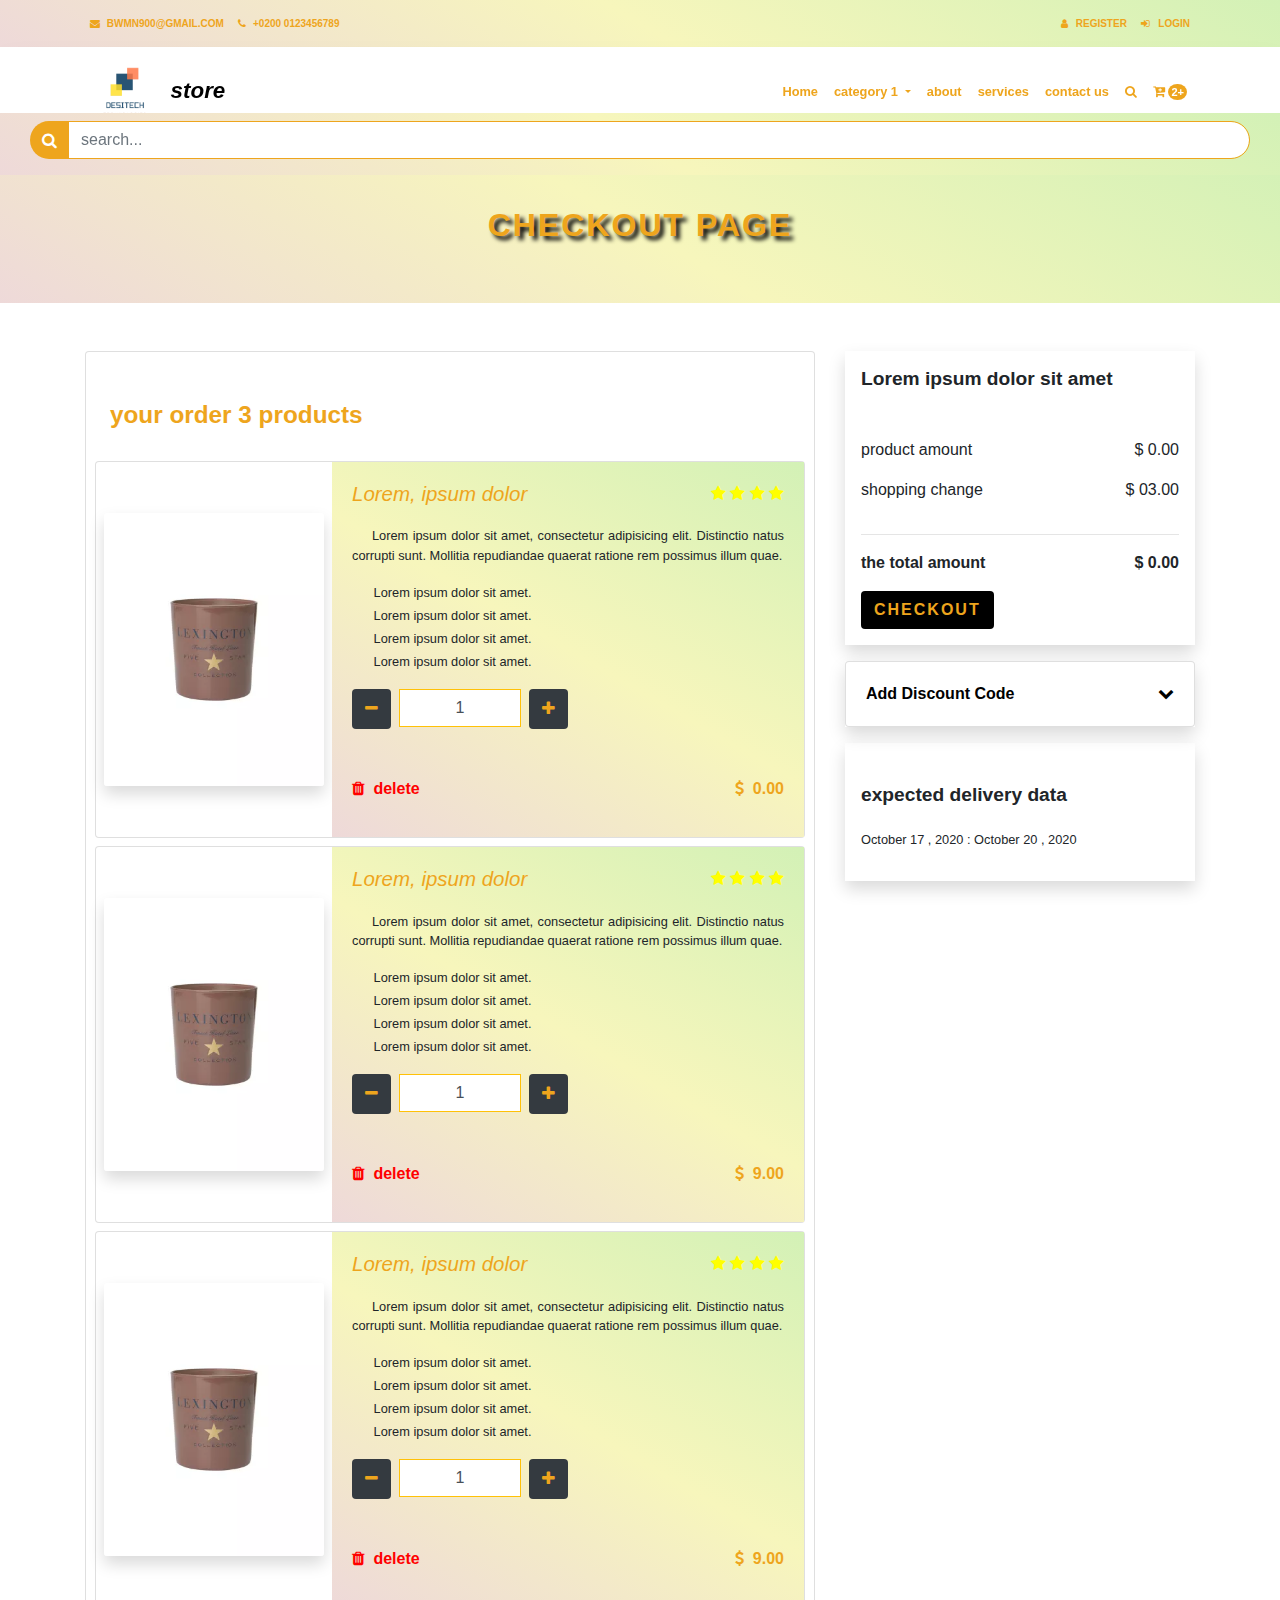
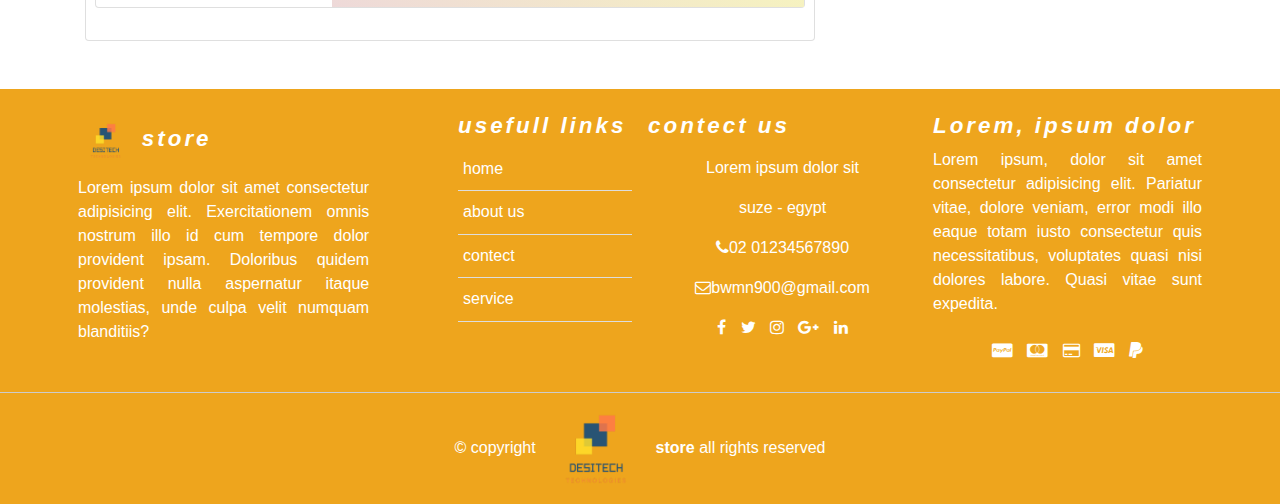
<file: shopping_cart_page.html>
<!doctype html>
<html lang="en">
  <head>
    <!-- Required meta tags -->
    <meta charset="utf-8">
    <meta name="viewport" content="width=device-width, initial-scale=1, shrink-to-fit=no">

    <!--meta SEO tegs -->
    <meta http-equiv="Content-Type" content="text/html; charset=utf-8">
    <meta name="robots" content="index, follow">
    <meta name="author" content="">
    <meta name="description" content="">
    <meta name="keywords" content="">
    <meta name="copyright" content="">

    <!-- Bootstrap CSS -->
    <link rel="stylesheet" href="https://stackpath.bootstrapcdn.com/bootstrap/4.5.2/css/bootstrap.min.css" integrity="sha384-JcKb8q3iqJ61gNV9KGb8thSsNjpSL0n8PARn9HuZOnIxN0hoP+VmmDGMN5t9UJ0Z" crossorigin="anonymous">    <link rel="stylesheet" href="https://stackpath.bootstrapcdn.com/font-awesome/4.7.0/css/font-awesome.min.css" integrity="sha384-wvfXpqpZZVQGK6TAh5PVlGOfQNHSoD2xbE+QkPxCAFlNEevoEH3Sl0sibVcOQVnN" crossorigin="anonymous">    <link rel= "stylesheet" href= 'css/style.css'>
    <!-- font-awesome -->
    <link rel="stylesheet" href="https://cdnjs.cloudflare.com/ajax/libs/font-awesome/4.7.0/css/font-awesome.min.css" integrity="sha512-SfTiTlX6kk+qitfevl/7LibUOeJWlt9rbyDn92a1DqWOw9vWG2MFoays0sgObmWazO5BQPiFucnnEAjpAB+/Sw==" crossorigin="anonymous" />
    
    <title> training project | shopping cart page</title>
  </head>
  <body>

      <!--Newsletter-->
<div class="container">
  <div class="row">
      <section class="col-sm-8 offset-sm-2 col-md-6 offset-md-3">
          <div id="newsletter" class="modal fade">
              <div class="modal-dialog">
                  <div class="modal-content py-3 px-2">
                          <div class="modal-body text-center">
                              <button type="button" class="close" data-dismiss="modal" aria-hidden="true"><span>&times;</span></button>
                              <div class="mx-auto">						
                                  <img src="images/undraw_Newsletter_re_wrob.svg" class="img-fluid mb-5" alt="">
                              </div>
                              <h4 class="my-2">Subscribe to our newsletter</h4>	
                              <p class="my-3">Lorem ipsum dolor, sit amet consectetur adipisicing elit. Pariatur, ratione fugiat!
                                   Unde at repudiandae vitae magnam eum harum minus blanditiis.</p>
                              <form action=".">
                              <div class="input-group my-3">
                                  <input type="email" class="form-control input-email" placeholder="Enter your email" required>
                                  <div class="input-group-append">
                                      <input type="submit" class="btn btn-newsletter" value="Subscribe">
                                  </div>
                              </div>
                          </div>
                      </form>			
                  </div>
              </div>
          </div>
      </section>
  </div>
</div>
<!--Newsletter-->
<!--top header-->
<div class="top-header">
    <div class="container">
        <div class="row">
            <div class="col-md-4 mr-auto">
                <a href="#"><i class="fa fa-envelope mr-1"></i> bwmn900@gmail.com</a>
                <a href="#"><i class="fa fa-phone mr-1"></i> +0200 0123456789</a>
            </div>
            <div class="col-md-4 text-right ml-auto">
               <a href="Login Form_Signup Form.html"><i class="fa fa-user mr-2"></i>register</a>
               <a href="Login Form_Signup Form.html"><i class="fa fa-sign-in mr-2"></i>login</a>
            </div>
        </div>
    </div>
  </div>
  <!--top header-->
  <!--header-->
  <header class="navbar navbar-expand-lg bsnav py-lg-0 position-sticky">
    <div class="container">
        <a class="navbar-brand" href="index.html"><img src= 'images/logo.png' class="img-fluid"> store</a>
        <button class="navbar-toggler ml-auto" type="button" data-toggle="collapse" data-target="#navbarSupportedContent" aria-controls="navbarSupportedContent" aria-expanded="false" aria-label="Toggle navigation">
            <span class="navbar-toggler-icon"><i class="fa fa-bars fa-2x text-white" aria-hidden="true"></i></span>
        </button>
        <div class="collapse navbar-collapse justify-content-end" id="navbarSupportedContent">
            <ul class="navbar-nav mr-0">
              <li class="nav-item active">
                <a class="nav-link" href="index.html">Home</a>
              </li>
              <li class="nav-item dropdown">
                <a class="nav-link dropdown-toggle" href="shop.html" id="category1" role="button" data-toggle="dropdown" aria-haspopup="true" aria-expanded="false">
                    category 1
                </a>
                <div class="dropdown-menu" aria-labelledby="category1">
                  <a class="dropdown-item" href="shop.html">menu 1</a>
                  <a class="dropdown-item" href="shop.html">menu 2</a>
                  <a class="dropdown-item" href="shop.html">menu 3</a>
                  <a class="dropdown-item" href="shop.html">menu 4</a>
                  <div class="dropleft">
                    <a class="dropdown-item dropdown-toggle" href="#" id="menu5" data-toggle="dropdown" aria-haspopup="true" aria-expanded="false">menu 5</a>
                    <div class="dropdown-menu" aria-labelledby="menu5">
                        <a class="dropdown-item" href="product_page.html">menu sub 1</a>
                        <a class="dropdown-item" href="product_page.html">menu sub 2</a>
                        <a class="dropdown-item" href="product_page.html">menu sub 3</a>
                        <a class="dropdown-item" href="product_page.html">menu sub 4</a>
                      </div>  
                </div>
                  <a class="dropdown-item" href="shop.html">menu 6</a>
                </div>
              </li>
              <li class="nav-item">
                <a class="nav-link" href="about.html">about</a>
            </li>
            <li class="nav-item">
                <a class="nav-link" href="services.html">services</a>
            </li>
            <li class="nav-item">
                <a class="nav-link" href="contact.html">contact us</a>
            </li>
            <li class="nav-item position-relative">
                <a class="nav-link pl-2" data-toggle="collapse" href="#searchcollapse" role="button" aria-expanded="false" aria-controls="searchcollapse">
                    <i class="fa fa-search" aria-hidden="true"></i>
                </a>
            </li>
                <div class="row position-absolute searchbar">
                    <div class="col-12">
                        <div class="accordion" id="searchcollapse">
                            <form class="form-inline my-2">
                                <div class="col-auto w-100">
                                    <label class="sr-only" for="search"></label>
                                    <div class="input-group mb-2">
                                      <div class="input-group-prepend">
                                        <div class="input-group-text"><i class="fa fa-search"></i></div>
                                      </div>
                                      <input type="search" class="form-control search-input" id="search" placeholder="search...">
                                    </div>
                                  </div>
                              </form>
                        </div>
                    </div>
                </div>
            <li class="nav-item">
                <a class="nav-link pl-2" href="shopping_cart_page.html">
                    <i class="fa fa-cart-plus" aria-hidden="true"></i>
                    <span class="cart-count">2+</span>
                </a>
            </li>
            </ul>
          </div>
    </div>
  </header>
  <!--header-->
<!--page title-->
<div class="page-title-area">
  <div class="container">
      <div class="row">
          <div class="col-12">
              <div class="page-title text-center">
                  <h2>checkout page</h2>                      
              </div>
          </div>
      </div>
  </div>
</div>
<!--page title-->

<!--cart-->
<section class="mt-5">
    <div class="container">
        <div class="row mt-5">
            <!--left side-->
            <div class="col-md-8 col-11 mb-5 main-cart">
            <div class="card p-4">
                <h2 class="py-4 font-weight-bold"> your order 3 products </h2>
                    <!--one row-->
                <div class="row mb-1" id= 'rowPro-1'>
                    <div class="card mb-1" >
                        <div class="row no-gutters">
                            <div class="col-4 p-2 my-auto">
                            <img src="images/10625_b9bd3ad9a6-10087000_40_1-zoom.webp" class="card-img shadow" alt="...">
                            </div>
                            <div class="col-8">
                            <div class="card-body">
                                <div class="d-flex justify-content-between">
                                    <h5 class="card-title">Lorem, ipsum dolor</h5>
                                    <div class="stars">
                                        <i class="fa fa-star"></i>
                                        <i class="fa fa-star"></i>
                                        <i class="fa fa-star"></i>
                                        <i class="fa fa-star"></i>
                                    </div>
                                </div>
                                <p class="card-text mt-2">Lorem ipsum dolor sit amet, consectetur adipisicing elit.
                                    Distinctio natus corrupti sunt.
                                    Mollitia repudiandae quaerat ratione rem possimus illum quae.</p>
                                <ul class="list-unstyled">
                                <li>Lorem ipsum dolor sit amet.</li>
                                <li>Lorem ipsum dolor sit amet.</li>
                                <li>Lorem ipsum dolor sit amet.</li>
                                <li>Lorem ipsum dolor sit amet.</li>
                            </ul>
                                <div class="d-flex quantity">
                                <div class="input-group">
                                    <button type="button" onclick="decrease_number('textbox-1')" class="minus btn mr-2 bg-dark">
                                        <i class="fa fa-minus"></i>
                                    </button>
                                    <input type="text" name= 'quantity' id= 'textbox-1' class="form-control input-number text-center border-warning" value="1" min= '1' max= '10'>
                                    <button type="button" onclick="increase_number('textbox-1')" class="plus btn ml-2 bg-dark">
                                        <i class="fa fa-plus"></i>
                                    </button>
                                </div>
                            </div>
                            <div class="d-flex justify-content-between DelandPrice mt-5">
                                <p onclick="deleteRow('rowPro-1')"><i class="fa fa-trash mr-1"></i> delete </p>
                                <p><i class="fa fa-usd mr-1"></i> 0.00 </p>
                            </div>
                            </div>
                            </div>
                        </div>
                    </div>
                </div>
                <!--one row-->
                    <!--one row-->
                <div class="row mb-1" id= 'rowPro-2'>
                    <div class="card mb-1" >
                        <div class="row no-gutters">
                            <div class="col-4 p-2 my-auto">
                            <img src="images/10625_b9bd3ad9a6-10087000_40_1-zoom.webp" class="card-img shadow" alt="...">
                            </div>
                            <div class="col-8">
                            <div class="card-body">
                                <div class="d-flex justify-content-between">
                                    <h5 class="card-title">Lorem, ipsum dolor</h5>
                                    <div class="stars">
                                        <i class="fa fa-star"></i>
                                        <i class="fa fa-star"></i>
                                        <i class="fa fa-star"></i>
                                        <i class="fa fa-star"></i>
                                    </div>
                                </div>
                                <p class="card-text mt-2">Lorem ipsum dolor sit amet, consectetur adipisicing elit.
                                    Distinctio natus corrupti sunt.
                                    Mollitia repudiandae quaerat ratione rem possimus illum quae.</p>
                                <ul class="list-unstyled">
                                <li>Lorem ipsum dolor sit amet.</li>
                                <li>Lorem ipsum dolor sit amet.</li>
                                <li>Lorem ipsum dolor sit amet.</li>
                                <li>Lorem ipsum dolor sit amet.</li>
                            </ul>
                            <div class="d-flex quantity">
                                <div class="input-group">
                                    <button type="button" onclick="decrease_number('textbox-2')" class="minus btn mr-2 bg-dark">
                                        <i class="fa fa-minus"></i>
                                    </button>
                                    <input type="text" name= 'quantity' id= 'textbox-2' class="form-control input-number text-center border-warning" value="1" min= '1' max= '10'>
                                    <button type="button" onclick="increase_number('textbox-2')" class="plus btn ml-2 bg-dark">
                                        <i class="fa fa-plus"></i>
                                    </button>
                                </div>
                            </div>
                            <div class="d-flex justify-content-between DelandPrice mt-5">
                                <p onclick="deleteRow('rowPro-2')"><i class="fa fa-trash mr-1"></i> delete </p>
                                <p><i class="fa fa-usd mr-1"></i> 9.00 </p>
                            </div>
                            </div>
                            </div>
                        </div>
                        </div>
                </div>
                <!--one row-->
                    <!--one row-->
                    <div class="row mb-1" id= 'rowPro-3'>
                    <div class="card mb-1" >
                        <div class="row no-gutters">
                            <div class="col-4 p-2 my-auto">
                            <img src="images/10625_b9bd3ad9a6-10087000_40_1-zoom.webp" class="card-img shadow" alt="...">
                            </div>
                            <div class="col-8">
                            <div class="card-body">
                                <div class="d-flex justify-content-between">
                                    <h5 class="card-title">Lorem, ipsum dolor</h5>
                                    <div class="stars">
                                        <i class="fa fa-star"></i>
                                        <i class="fa fa-star"></i>
                                        <i class="fa fa-star"></i>
                                        <i class="fa fa-star"></i>
                                    </div>
                                </div>
                                <p class="card-text mt-2">Lorem ipsum dolor sit amet, consectetur adipisicing elit.
                                    Distinctio natus corrupti sunt.
                                    Mollitia repudiandae quaerat ratione rem possimus illum quae.</p>
                                <ul class="list-unstyled">
                                <li>Lorem ipsum dolor sit amet.</li>
                                <li>Lorem ipsum dolor sit amet.</li>
                                <li>Lorem ipsum dolor sit amet.</li>
                                <li>Lorem ipsum dolor sit amet.</li>
                            </ul>
                            <div class="d-flex quantity">
                                <div class="input-group">
                                    <button type="button" onclick="decrease_number('textbox-3')" class="minus btn mr-2 bg-dark">
                                        <i class="fa fa-minus"></i>
                                    </button>
                                    <input type="text" name= 'quantity' id= 'textbox-3' class="form-control input-number text-center border-warning" value="1" min= '1' max= '10'>
                                    <button type="button" onclick="increase_number('textbox-3')" class="plus btn ml-2 bg-dark">
                                        <i class="fa fa-plus"></i>
                                    </button>
                                </div>
                            </div>
                            <div class="d-flex justify-content-between DelandPrice mt-5">
                                <p onclick="deleteRow('rowPro-3')"><i class="fa fa-trash mr-1"></i> delete </p>
                                <p><i class="fa fa-usd mr-1"></i> 9.00 </p>
                            </div>
                            </div>
                            </div>
                        </div>
                        </div>
                </div>
                <!--one row-->
            </div>
            </div>
            <!--left side-->
            <!--right side-->
            <div class="col-md-4">
            <div class="right-side p-3 shadow ">
                <h2 class="mb-5">Lorem ipsum dolor sit amet</h2>
                    <div class="d-flex justify-content-between product-amount">
                    <p>product amount</p> 
                    <p>$ <span>0.00</span></p>
                    </div>
                    <div class="d-flex justify-content-between product-amount">
                    <p>shopping change</p> 
                    <p>$ <span>03.00</span></p>
                    </div>
                    <hr/>
                    <div class="total-amount d-flex justify-content-between font-weight-bold">
                    <p>the total amount </p>
                    <p>$ <span id= "total_cart-amt">0.00</span></p>
                    </div>
                    <a href="checkout_page.html" class="btn text-uppercase btn-checkout">checkout</a>
            </div>
            <!--discount-->
            <div class="discount mt-3 shadow">
                <div class="card">
                    <div class="card-body">
                        <a class="d-flex justify-content-between" data-toggle="collapse" href="#discountForm" role="button" aria-expanded="false" aria-controls="discountForm">
                            add discount code
                            <span><i class="fa fa-chevron-down"></i></span>
                        </a>
                        <div class="collapse" id='discountForm'>
                            <div class="mt-3">
                                <input type="text" id= 'discount1' class="form-control discountInput font-weight-bold" name="discount" placeholder="Discount Code">
                                <small id= 'error_trw' class="pt-3"> code is <span>BWMN900</span></small>
                            </div>
                            <button class="btn btn-discount mt-3 text-uppercase" onclick="discount_code()">apply</button>
                        </div>
                    </div>
                </div>
            </div>
            <!--discount-->
            <div class="mt-3 shadow p-3 delivery-data">
                <div class="pt-4">
                    <h5 class="mb-4">expected delivery data</h5>
                    <p>October 17 , 2020 : October 20 , 2020</p>
                </div>
            </div>
            </div>
            <!--right side-->
        </div>
    </div>
</section>
<!--cart-->

  <!--footer-->
<footer class="footer">
  <div class="footer-top">
      <div class="container py-4 text-center">
          <div class="row">
              <div class="col-lg-4 col-md-6 footer-info px-2 mx-auto">
                  <h3><img src="images/logo.png" class="img-fluid" alt=""> store</h3>
                  <p>Lorem ipsum dolor sit amet consectetur adipisicing elit. 
                      Exercitationem omnis nostrum illo id cum tempore dolor provident ipsam. Doloribus quidem
                       provident nulla aspernatur itaque molestias, unde culpa velit numquam blanditiis?</p>
              </div>
              <div class="col-lg-2 col-md-6 footer-links px-2 mx-auto">
                  <h4> usefull links</h4>
                  <ul class="list-unstyled">
                      <li><a href="#">home</a></li>
                      <li><a href="#">about us</a></li>
                      <li><a href="#">contect</a></li>
                      <li><a href="#">service</a></li>
                  </ul>
              </div>
              <div class="col-lg-3 col-md-6 footer-contect px-2 mx-auto">
                  <h4> contect us</h4>
                  <p>
                      <address>Lorem ipsum dolor sit</address>
                      suze - egypt
                  </p>
                  <p><i class="fa fa-phone"></i>02 01234567890</p>
                  <p><i class="fa fa-envelope-o"></i>bwmn900@gmail.com</p>
                  <div class="social-links">
                      <a href="#" class="facebook"><i class="fa fa-facebook"></i></a>
                      <a href="#" class="twitter"><i class="fa fa-twitter"></i></a>
                      <a href="#" class="instagram"><i class="fa fa-instagram"></i></a>
                      <a href="#" class="google-plus"><i class="fa fa-google-plus"></i></a>
                      <a href="#" class="linkedin"><i class="fa fa-linkedin"></i></a>
                  </div>
              </div>
              <div class="col-lg-3 col-md-6 footer-pay px-2 mx-auto">
                  <h4>Lorem, ipsum dolor</h4>
                  <p class="text-justify">Lorem ipsum, dolor sit amet consectetur adipisicing elit.
                       Pariatur vitae, dolore veniam, error modi illo eaque
                        totam iusto consectetur quis necessitatibus,
                       voluptates quasi nisi dolores labore. Quasi vitae sunt expedita.</p>
                       <div class= 'pay-method'>
                          <i class="fa fa-cc-paypal" aria-hidden="true"></i>
                          <i class="fa fa-cc-mastercard" aria-hidden="true"></i>
                          <i class="fa fa-credit-card" aria-hidden="true"></i>
                          <i class="fa fa-cc-visa" aria-hidden="true"></i>
                          <i class="fa fa-paypal" aria-hidden="true"></i>

                       </div>
              </div>
          </div>
      </div>
  </div>
  <div class="container">
      <div class="copyright text-center">
          &copy; copyright <strong><img src="images/logo.png" class="img-fluid"  alt=""> store</strong>
          all rights reserved 
      </div>
  </div>
</footer>
<!--footer-->

    <!-- Optional JavaScript -->
    <!-- jQuery first, then Popper.js, then Bootstrap JS -->
    <script src="https://code.jquery.com/jquery-3.5.1.slim.min.js" integrity="sha384-DfXdz2htPH0lsSSs5nCTpuj/zy4C+OGpamoFVy38MVBnE+IbbVYUew+OrCXaRkfj" crossorigin="anonymous"></script>
    <script src="https://cdn.jsdelivr.net/npm/popper.js@1.16.1/dist/umd/popper.min.js" integrity="sha384-9/reFTGAW83EW2RDu2S0VKaIzap3H66lZH81PoYlFhbGU+6BZp6G7niu735Sk7lN" crossorigin="anonymous"></script>
    <script src="https://stackpath.bootstrapcdn.com/bootstrap/4.5.2/js/bootstrap.min.js" integrity="sha384-B4gt1jrGC7Jh4AgTPSdUtOBvfO8shuf57BaghqFfPlYxofvL8/KUEfYiJOMMV+rV" crossorigin="anonymous"></script>
    <script src= 'js/main.js'></script>
</body>
</html>
</file>
<file: css/style.css>
* {
    margin: 0;
    padding: 0;
    box-sizing: border-box;
    font-size: 16px;
}
:root{
    --background-main: linear-gradient(30deg, rgb(238, 217, 217), rgb(247, 246, 188), rgb(211, 241, 182));
    --color-main: rgb(238, 165, 29);
}

a{
    cursor: pointer;
    transition: all 2s linear;
}
a:hover{
    text-decoration: none;
}
.fa-star{
    color: #ff0;
}
/*home page*/
/*Newsletter*/
#newsletter .modal-dialog .modal-content{
    background: var(--background-main);
}
#newsletter .modal-dialog .modal-content .modal-body .close{
    background-color: #fff;
    width: 35px;
    height: 35px;
    border-radius: 100%;
    text-align: center;
}
#newsletter .modal-dialog .modal-content .modal-body .close span{
    color: var(--color-main);
    font-size: 1.3rem;
    line-height: 1.2;
    font-weight: 700;
}
#newsletter .modal-dialog .modal-content .modal-body h4{
    color: var(--color-main);
    text-transform: capitalize;
    font-weight: 700;
    letter-spacing: 3px;
}
#newsletter .modal-dialog .modal-content .modal-body p{
    text-align: justify;
    font-weight: 500;
    font-style: italic;
}
#newsletter .modal-dialog .modal-content .modal-body .input-email{
    border: 1px solid var(--color-main);
    color:#fff;
    border-radius: 20px 0px 0px 20px;
    outline: 0;
    background: transparent;
}
#newsletter .modal-dialog .modal-content .modal-body .btn-newsletter{
    color: #fff;
    background-color: var(--color-main);
    border-radius: 0px 20px 20px 0px;
}
/*Newsletter*/
/* top header*/
.top-header{
    background: var(--background-main);
    padding: 10px 0;
}
.top-header a{
    text-transform: uppercase;
    text-decoration: none;
    line-height: 27px;
    font-size: 10px;
    padding: 0 5px;
    color: var(--color-main);
    font-weight: 800;
}
/* top header*/
/* header*/
header{
    top: 0;
    background-color: #fff;
    box-shadow: 0px 13px 24px 0px rgba(0, 0, 0, 0.06);
    z-index: 100;
}
header .navbar-brand img{
    width: 15%;
    height: 15%;
}
header .navbar-brand {
    font-style: italic;
    font-size: 1.4rem;
    color: #000 !important;
    font-weight: bold;
}
header .nav-link {
    color: var(--color-main) !important;
    font-size: 1vw;
}
header .navbar-toggler{
    outline: 0;
    border: 0;
    box-shadow: none;
}
header .navbar-nav .nav-item{
    color: var(--color-main) !important;
    font-size: 20px;
    font-weight: 700;
}
.searchbar{
    background: var(--background-main);
    width: 100%;
    bottom: -43%;
    margin: 0;
    right: 0;
}
.searchbar .input-group-text{
    background: var(--color-main);
    color: #fff;
    border-radius: 20px 0px 0 20px;
    border: none;
}
.searchbar .search-input{
    border: 1px solid var(--color-main);
    border-radius: 0px 20px 20px 0px;
}
.searchbar .search-input:focus{
    border: none;
}
header .navbar-nav .cart-count{
    background-color:  var(--color-main) !important;
    color: #fff;
    width: 30px;
    height: 30px;
    font-size: 11px;
    padding: 2px 3px;
    border-radius: 100%;
    text-align: center;
}
header .navbar-nav .nav-item.active > .nav-link, header .navbar-nav .nav-item:hover > .nav-link {
    color: var(--color-main) !important;
}
/* header*/
/* slider*/
.carousel-control-prev, .carousel-control-next{
    opacity: 1;
    transition: all 06s ease;
}
.carousel-control-prev:hover, .carousel-control-next:hover{
    opacity: 1;
}
.carousel-control-prev i, .carousel-control-next i{
    background-color:  var(--color-main);
    display: flex;
    justify-content: center;
    align-items: center;
    padding: 8px;
    width: 45px;
    height: 45px;
    border-radius: 100%;
    border: 2px solid rgba(0, 0, 0, 0.247);
}
.carousel-indicators li{
    width: 14px;
    height: 14px;
    border-radius: 100%;
    border: 2px solid rgba(0, 0, 0, 0.247);
    background-color:  var(--color-main);
}
.carousel .slider-heading{
    top: 20%;
    border-radius: 30px;
    right: auto;
    background-color:  rgba(238, 165, 29, 0.747);
    height: 50%;
}
.carousel .slider-heading h4,.carousel .slider-heading h5 {
    width: 80%;
    margin: auto;   
}
.carousel .slider-heading h4{
    margin: 20px auto;
    text-align: center;
    font-weight: bold;
    text-transform: capitalize;
}
.carousel .slider-heading h5{
    color: #000;
    font-size: 1rem;
    font-weight: 800;
}
.carousel .slider-heading a{
    display: block;
    width: 130px;
    background-color: #fff;
    color:var(--color-main);
    padding: 10px 20px;
    border-radius: 25px;
    font-weight: 500;
    margin: 10px auto;
    text-align: center;
    text-transform: uppercase;
    transition: all 0.6s ease;
}
.carousel .slider-heading a:hover{
    background-color: #000;
    color: #fff;
    transform: scale(1.1);
}

/* slider*/
/*featured products*/
.featured_products{
    background: var(--background-main);
}
.featured_products .title-featured .title-header{
    text-transform: uppercase;
}
.featured_products .title-featured .title-header{
    position: relative;
}
.featured_products .title-featured .title-header::after{
    content: '';
    position: absolute;
    left: 0;
    bottom: -20%;
    width: 100%;
    height: 3px;
    background-color: var(--color-main);
}
.product-box .product-img-box{
    width: 100%;
    height: 270px;
}
.product-row .product-img-box{
    width: 100%;
    height: 100%;
}
.product-box .product-img-box img, .product-row .product-img-box img{
    height: 100%;
    width: 100%;
}
.product-box .product-img-box .hvr-box, .product-row .product-img-box .hvr-box{
    background:  rgba(238, 165, 29, 0.425);
    position: absolute;
    top: 0;
    left: 0;
    width: 100%;
    height: 100%;
    opacity: 0;
    transition: all 0.6s ease;
    display: flex;
    justify-content: center;
    align-items: center;
}
.product-box .product-img-box:hover .hvr-box, .product-row .product-img-box:hover .hvr-box{
    opacity: 1;
}
.product-box .product-img-box .hvr-box div, .product-row .product-img-box .hvr-box div{
    width: 50px;
    height: 50px;
    background-color: #fff;
    border-radius: 100%;
    display: flex;
    justify-content: center;
    align-items: center;
}
.product-box .product-img-box .hvr-box div:hover, .product-row .product-img-box .hvr-box div:hover{
    background-color: var(--color-main);
}
.product-box .product-img-box .hvr-box a, .product-row .product-img-box .hvr-box a{
    color:var(--color-main);
    transition: all 0.6s ease;
}
.product-box .product-img-box .hvr-box a:hover, .product-row .product-img-box .hvr-box a:hover{
    color: #fff;
}
.product-box .product-title a{
    color:var(--color-main);
    display: block;
    margin-bottom: 6px;
    transition: all 0.6s ease;
    font-weight: bold;
    font-style: italic;
    font-size: 1.4rem;
}
.product-box .product-title a:hover{
    color:#000;
}
.product-box .product-title i{
    color: #ff0;
}
.product-box .product-title i:hover{
    cursor: pointer;
}
.featured_products .header-date p{
    color: var(--color-main);
    text-shadow: 2px 2px 2px #000;
    font-size: 2vw;
    font-weight: bold;
}
.featured_products .trand-img img{
    width: 100%;
}
.featured_products .pro-content p a{
    color: #000 !important;
}
.featured_products .pro-content .price{
    font-size: 1.4vw;
}
.featured_products .pro-content .price del{
    font-size: 1vw;
    color: rgb(177, 174, 174);
}

/*featured products*/
/*banner section*/
.banner-section .banner{
    flex-wrap: wrap;
    display: flex;
    align-items: center;
    height: 400px;
    background: linear-gradient(rgba(238, 165, 29, 0.288) ,rgba(238, 165, 29, 0.521), rgba(238, 165, 29, 0.829)),url(../images/8.jpg) no-repeat;
    background-position: center center;
    background-size: cover;
    background-attachment: fixed;
    position:relative;
}
.banner-section .banner .banner-box{
    z-index: 2;
    margin-right: 10%;
}
.banner-section .banner .banner-box h1{
    font-size: 40px;
    font-weight: bold;
    font-style: italic;

}
.banner-section .banner .banner-box p{
    width: 500px;
    font-size: 15px;
    text-align: center;
}
.banner-section .banner .banner-box p a{
    display: block;
    width: 150px;
    background-color: #fff;
    color: var(--color-main);
    padding: 10px 20px;
    border-radius: 25px;
    font-weight: 500;
    transition: all 0.6s ease;
}
.banner-section .banner .banner-box p a:hover{
    transform: scale(1.05);
}
/*banner section*/

/*card section*/
.card-section .card{
    width: 20rem;
    border-radius: 10px;
    border: 2px solid var(--color-main);
    box-shadow: 4px 7px 9px 0px #ccc;
    transition: all 0.6s ease;
}
.card-section .card:hover{
    transform: scale(0.95);
    background-color: #000;
    color: #fff;
}
.card-section .card i{
    color: var(--color-main);
}
.card-section .card p{
    font-size: 0.9rem;
}
/*card section*/

/*footer*/
.footer{
    background-color: var(--color-main);
    color: #fff;
    
}
.footer-top{
    border-bottom: 1px solid #ccc;
}
.footer-top .footer-info h3, .footer-top .footer-links h4, 
.footer-top .footer-contect h4, .footer-top .footer-pay  h4 {
    font-size: 1.4rem;
    font-weight: bold;
    letter-spacing: 3px;
    font-style: italic;
    text-align: left;
}
.footer-top .footer-info p{
    width: 80%;
    text-align: justify;
}
.footer-top .footer-info h3 img{
    width: 15%;
    height: 15%;
}
.footer-top .footer-links ul li{
    padding: 10px 5px;
    line-height: 1.4;
    text-align: left;
    font-weight: 500;
    border-bottom: 1px solid #ddd;
}

.footer-top .footer-links ul li a{
    text-decoration: none;
    color: #fff !important;
}
.footer-top .footer-contect a, .footer-top .footer-pay i{
    text-decoration: none;
    color: #fff !important;
    padding: 10px 5px;
}
.copyright img{
    width: 10%;
}
/*footer*/

/* card product model */
.content{
    background: var(--background-main);
}
.card-product-model .content h1{
    font-weight: bold;
    color: var(--color-main);
    width: 60%;
    font-size: 3vw;
    text-transform: capitalize;
}
.card-product-model .content p{
    font-weight: 500;
    text-align: justify;
    font-weight: 500;
    font-style: italic;
    line-height: 1.7;
}
.card-product-model .content a{
    color: var(--color-main);
    font-size: 1.2rem;
    text-transform: capitalize;
    font-weight: 500;
}
.card-product-model .content .price p{
    font-size: 1.5rem;
    font-weight: 700;
    color: rgb(187, 186, 184);
}
.card-product-model .content .price p span{
    font-size: 2rem;
    color: var(--color-main);
}
.image{
    width: 100%;
}
.btn-card-product-model{
    color: var(--color-main);
    background-color: #fff;
    letter-spacing: 2px;
    border-radius: 2rem;
    text-transform: capitalize;
    transition: all 0.6s ease;
}
.btn-card-product-model:hover{
    color: #fff;
    transform: translateY(-5px) scale(1.1);
    border: 1px solid #000;
    background-color: var(--color-main);
}
/* card product model */

/*home page*/

/* login and signup page*/
.link{
    color: rgb(2, 88, 55) !important;
}
.link:hover{
    color: #00f !important;
}
.text-form{
    font-weight: 500;
    font-size: 14px;
    line-height: 1.7;
    color: var(--color-main);
    font-style: italic;
}
.form-title{
    font-weight: 600;
    font-style: italic;
    font-size: 2vw;
    text-transform: uppercase;
    color: var(--color-main);
}
.userform{
    position: relative;
    display: block;
    width: 100%;
}
.full-height{
    min-height: 100vh;
}
[type= 'checkbox']:checked, [type= 'checkbox']:not(:checked){
    position: absolute;
    top: -9999px;
}
.checkbox:checked + label, .checkbox:not(:checked) + label {
    position: relative;
    display: block;
    text-align: center;
    width: 60px;
    height: 16px;
    border-radius: 8px;
    padding: 0;
    margin: 10px auto;
    cursor: pointer;
    background:var(--background-main);
}
.checkbox:checked + label::before,
.checkbox:not(:checked) + label::before{
    content: '';
    z-index: 20;
    top: -5%;
    left: -1%;
    line-height: 20px;
    position: absolute;
    display: block;
    width: 20px;
    height: 20px;
    border-radius: 50%;
    background-color: rgb(117, 211, 98);
    transition: all 0.5s ease;
}
.checkbox:checked + label::before{
    transform: translateX(44px);
}
.card-3d-wrap{
    position: relative;
    width: 440px;
    max-width:100%;
    height: 400px;
    transform-style: preserve-3d;
    perspective: 800px;
    margin-top: 40px;
}
.card-3d-wrapper{
    width: 100%;
    height: 100%;
    position: absolute;
    top:0;
    left: 0;
    transform-style: preserve-3d;
    transition: all 2s ease-out;
}
.card-front, .card-back{
    width: 100%;
    height: 100%;
    background:var(--background-main);
    position: absolute;
    border-radius: 6px;
    left: 0;
    top: 0;
    transform-style: preserve-3d;
    backface-visibility: hidden;
}
.card-back, .checkbox:checked ~ .card-3d-wrap .card-3d-wrapper{
    transform: rotateY(180deg);
}
.center-wrap{
    position: absolute;
    width: 100%;
    padding: 0 35px;
    top: 50%;
    left: 0;
    transform: translate3d(0, -50%, 35px) perspective(100px);
    z-index: 20;
    display: block;
}
.form-group{
    position: relative;
    display: block;
    margin: 0;
    padding: 0;
}
.form-style{
    padding: 13px 20px;
    padding-left: 55px;
    height: 48px;
    width: 100%;
    font-weight: 500;
    border-radius: 4px;
    font-size: 14px;
    line-height: 22px;
    letter-spacing: 0.5px;
    outline: none;
    color: #ccc;
    background-color: #fff;
    border: none;
    transition: all 2s linear;
    box-shadow: 0 4px 8px 0 #fff;
}
.form-style:focus, .form-style:active{
    border: none;
    outline: none;
    box-shadow: 0 4px 8px 0 #fff;
}
.input-icon{
    position: absolute;
    top:35%;
    left: 5%;
    height: 48px;
    font-size: 24px;
    line-height: 48px;
    text-align: left;
    color: var(--color-main);
    transition: all 2s linear;
}
.form-group input::placeholder{
    color: #000;
    opacity: 0.7;
    transition: all 2s linear;
}
.form-group input:focus::placeholder{
    opacity: 0;
    transition: all 2s linear;
}
.btnuser{
    border-radius: 4px;
    height: 40px;
    font-size: 14px;
    font-weight: 600;
    text-transform: uppercase;
    transition: all 2s linear;
    padding: 0 30px;
    letter-spacing: 1px;
    display: inline-flex;
    align-items: center;
    justify-content: center;
    text-align: center;
    border: none;
    background-color: var(--color-main);
    color: #fff;
    box-shadow: 0 4px 8px 0 #fff;
}
.btnuser:active, .btnuser:focus, .btnuser:hover{
    background-color: #fff;
    color:var(--color-main);
    box-shadow: 0 4px 8px 0 #fff;
}

/* login and signup page*/


/* shopping cart page*/
.main-cart h2{
    color: var(--color-main);
    font-size: 1.9vw;
}
.main-cart .card .card-body{
    background: var(--background-main);
}
.main-cart .card .card-body .card-title{
    color: var(--color-main);
    font-style: italic;
    font-weight: 500;
    font-size: 1.6vw;
}
.main-cart .card .card-body .card-text{
    text-align: justify;
    text-indent: 20px;
    font-size: 1vw;
}
.main-cart .card .card-body .quantity {
    width: 50%;
}
.main-cart .card .card-body ul li{
    line-height: 1.8;
    padding-left: 5%;
    font-size: 1vw;
}
.main-cart .card .card-body .DelandPrice{
    font-size: 1.4vw;
    color: var(--color-main);
    font-weight: 700;
}
.main-cart .card .card-body .DelandPrice p:first-child{
    color: #f00;
}
.right-side h2{
    font-size: 1.5vw;
    font-weight: 800;
}
.right-side .btn-checkout, .btn-discount, .btn-paying, .btn-contact{
    background: #000;
    font-weight: bold;
    letter-spacing: 2px;
    line-height: 1.5;
    color: var(--color-main);
    transition: all 0.5s ease;
}
.right-side .btn-checkout:hover, .btn-discount:hover, .btn-paying:hover, .btn-contact:hover{
    background: var(--color-main);
    color: #fff;
    border-radius: 20px;
}
.discount a{
    color: #000;
    text-transform: capitalize;
    font-weight: bold;
}
.discount .discountInput{
    border: 1px solid var(--color-main);
    outline: none;
    color: #000;
}
.discount .discountInput::placeholder{
    color: #ccc;
}
.delivery-data h5{
    font-size: 1.5vw;
    font-weight: bold;
}
.delivery-data p{
    font-size: 1vw;
}
/* shopping cart page*/


/* product page */
.img-bg{
    height: 100%;
    display: block;
}
.product-desc h3{
    font-size: 2rem;
    font-weight: bold;
    color: var(--color-main);
}
.price{
    font-size: 2rem;
    font-weight: bold;
    color: var(--color-main);
}
.desc{
    text-indent: 30px;
}
.rating p a:first-child{
    font-size: 1.5rem;
    font-weight: 700;
    font-style: italic;
    color: #000
}
.price:first-child{
    color: #ccc;
}
.btn .fa-minus, .btn .fa-plus{
    color: var(--color-main);
}
.plus, .minus{
    height: 40px;
}
.btn-bg{
    background: #000;
    font-weight: bold;
    letter-spacing: 2px;
    line-height: 1.5;
    color: var(--color-main);
    width: 30%;
    transition: all 1s linear;
}
.btn-bg:hover{
    background: var(--color-main);
    color: #fff;
}
.description{
    height: 70vh;
}
.description .nav-tabs{
    border-bottom: none;
}
.description .nav-tabs .nav-item .nav-link{
    color: var(--color-main);
    transition: all 1s ease;
}
.description .nav-tabs .nav-item .nav-link.active{
    background: #000;
    border-radius: 20px 20px 0 0;
}
.description h3{
    color: var(--color-main);
    font-weight: bold;
    font-size: 2rem;
    text-transform: uppercase;
}
#specifications .table tbody tr td{
    font-style: italic;
}
#specifications .table tbody tr td:first-child{
    font-weight: bold;
    width: 20%;
    line-height: 60px
}
#description p{
    border-width: 3px !important;
    text-indent: 30px;
    line-height: 1.7;
}
#description ul{
    list-style-type: '\2714';
}
#description ul li{
    line-height: 1.7;
}
#customer-reviews .media img{
    width: 20%;
    height: 20%;
}
#customer-reviews .media .media-body h5{
    font-size: 1rem;
    font-weight: bold;
}
#customer-reviews .media .media-body p{
    text-align: justify;
    font-weight: 500;
}
#customer-reviews .media .media-body p:first-of-type{
    color: var(--color-main);
    font-weight: bolder;
    font-size: 1.3rem;
}
#customer-reviews .media .media-body p:first-of-type span, .star-rate ul li a i{
    color: #ff0;
}
#customer-reviews .media .media-body p:first-of-type span:last-child{
    color: #ccc;
    font-style: italic;
    font-size: 0.9rem;
}
.review-add h4, .star-rate h3{
    color: var(--color-main);
    text-transform: uppercase;
    text-decoration: underline;
    font-size: 1.4rem;
    font-weight: 700;
}
.review-add .form-group .form-control{
    outline: none;
    border: 1px solid var(--color-main);
    font-size: 1.3vw;
}
.description #customer-reviews .review-add form textarea{
    height: 10vh;
}
.star-rate ul {
    list-style: none;
}
.star-rate ul li{
    padding: 10px 0;
    margin: 0 auto;
}
.star-rate ul li a{
    color: #000;
    font-size: 1.2rem;
    font-weight: bold;
    font-style: oblique;
}
/* product page */


/* shop page */
.page-title-area{
    background: var(--background-main);
    padding: 50px 0;
    margin: 20px auto;
}
.page-title-area .page-title h2{
    font-weight: 3vw;
    font-weight: bold;
    text-shadow: 4px 4px 4px #000;
    letter-spacing: 2px;
    text-transform: uppercase;
    color: var(--color-main);

}
.page-title-area .page-title .breadcrumb{
    background: transparent !important;
}
.page-title-area .page-title .breadcrumb .breadcrumb-item.active{
    color: var(--color-main);
}

.shop-area .shop-slidebar h3{
    color: var(--color-main);
    font-weight: bold;
    font-size: 1.4vw;
    text-transform: capitalize;
    margin-bottom: 20px;
    border-bottom: 1px solid #ccc;
    padding-bottom: 10px;
}
.shop-area .shop-slidebar .filter li{
    margin-bottom: 10px;
}
.shop-area .shop-slidebar .filter li:last-child{
    margin-bottom: 0px;
}
.shop-area .shop-slidebar .filter li div a{
    font-size: 1vw;
    font-weight: 500;
}
.shop-area .shop-slidebar .filter li div span{
    color: var(--color-main);
}
.shop-area .shop-slidebar .category li{
   float: left; 
   border: 1px solid #ccc;
   padding: 5px;
}
.shop-area .shop-slidebar .category li a{
    display: inline-block;
    font-size: 1vw;
    color:  var(--color-main);
}
.shop-area .shop-layout .shop-tab li a{
    transition: all 1s ease;
    color: var(--color-main) !important;
    font-size: 1.3vw;
}
.defaultSorting{
    border: 1px solid var(--color-main);
}
.defaultSorting select{
    border: none;
    outline: none;
    padding: 10px;
    color:  var(--color-main);
    -moz-appearance:none; 
    -webkit-appearance:none;
    appearance:none;
}
.shop-area .shop-layout .shop-tab li a.active{
    background: #000;
}
.product-row{
    border-bottom: 1px solid  var(--color-main);
}
.product-row:last-child{
    border-bottom: 0;
}
.product-row .card-body h3{
    color: var(--color-main);
    font-weight: 700;
    text-transform: capitalize;
    font-size: 2vw;
}
.product-row .card-body .btn-bg{
    font-size: 1vw;
}
.page-link{
    border: 1px solid var(--color-main) !important;
    color:  var(--color-main) !important;
    background-color: #000;
}
.page-link.active{
    background:  var(--color-main) !important;
    color: #000 !important;
}
/* shop page */


/* checkout page */
.checkout-section{
    width: 50%;
    border: 1px solid  var(--color-main);
    background: var(--background-main);
}
.checkout-section hr{
    background-color:  var(--color-main);
}
.checkout-section h3,.checkout-section .title span{
    color: var(--color-main);
    text-transform: capitalize;
    font-size: 2.4vw;
    font-weight: 600;
    text-decoration: underline;
    font-style: italic;
}
.checkout-section .title span{
    font-size: 2vw;
}
.checkout-section label{
    font-weight: 600;
    font-style: italic;
    text-transform: capitalize;
}
.checkout-section .form-control{
    border: 1px solid var(--color-main);
}
.selectInput{
    background-image: url(../images/chevron-down.png) !important;
    background-size: 8%;
    background-repeat: no-repeat;
    background-position:  96% 50%;
    -webkit-appearance: none;
    -moz-appearance: none;
    appearance: none;
}
.checkout-section .custom-checkbox .custom-control-input:checked ~ .custom-control-label::before,
.checkout-section .custom-radio .custom-control-input:checked ~ .custom-control-label::before {
    background-color: var(--color-main)!important;
    border: none;
}
  
.checkout-section .custom-checkbox .custom-control-input:checked:focus ~ .custom-control-label::before,
.checkout-section .custom-radio .custom-control-input:checked:focus ~ .custom-control-label::before {
    box-shadow: 0 0 0 1px #fff, 0 0 0 0.2rem var(--color-main);
}
.checkout-section .custom-checkbox .custom-control-input:focus ~ .custom-control-label::before,
.checkout-section .custom-radio .custom-control-input:focus ~ .custom-control-label::before{
    box-shadow: 0 0 0 1px #fff, 0 0 0 0.2rem rgba(0, 0, 0, 0.25);
}
.checkout-section .custom-checkbox .custom-control-input:active ~ .custom-control-label::before,
.checkout-section .custom-radio .custom-control-input:active ~ .custom-control-label::before{
    background-color: #C8FFC8; 
}
.checkout-section .payment-icon ul li i{
    color:  var(--color-main);
    font-size: 1.4rem;
}
/* checkout page */


/* services page*/
.services-section .services-heading{
    position: relative; 
    color: var(--color-main);
    font-weight: 700;
    font-style: italic;
    text-shadow: 2px 2px 2px #000;
}
.services-section .services-heading::after{
    content: '';
    position: absolute;
    top:100%;
    left: 50%;
    transform: translateX(-50%);
    width: 0;
    height: auto;
    border: 3px solid var(--color-main);
    transition: all 1s linear;
}
.services-section .services-heading:hover::after{
    width: 20%;
}
.services-section .badge-bg{
    background-color: var(--color-main);
    color: #fff;
    line-height: 1.6;
}
.services-section h4{
    color: #000;
    font-weight: 600;
    text-transform: capitalize;
}
.services-section p{
    text-align: justify;
    font-style: italic;
}
.services-section h6{
    line-height: 1.5;
    font-size: 1.3vw;
    color: #000;
}
.services-section img{
    width: 100%;
    height: 200px;
}
.services-section .shadow{
    box-shadow: 0 0 30px var(--color-main) !important;
}
.services-section .wrap-services .img-hover{
    transition: all 1s ease-in-out;
}
.services-section .wrap-services .img-hover:hover{
    transform: scale(1.1);
}
.services-section .wrap-services .even-box{
    margin-top: 100px;
}
/* services page*/

/* contact page*/
.contact-section .left{
    background: var(--background-main);
}
.contact-section .left label{
    font-style: italic;
    font-weight: 600;
    font-size: 1.3vw;
    margin: 10px 0;
}
.contact-section .left .form-control{
    border: 1px solid var(--color-main);
    outline: none;
}
.contact-section .right {
    border: 1px solid var(--color-main);
}
.contact-section .right i{
    color: var(--color-main);
    font-size: 1.6vw;
}
.contact-section .right p{
    font-weight: 400;
    font-size: 1vw;
}
.contact-section .right .social-buttons a{
    text-align: center;
    width: 60px;
    height: 60px;
    padding: 10px;
    font-size: 1.2vw;
}
.contact-section .right .social-buttons a i{
    color: #fff;
    background-color: var(--color-main);
    padding: 10px;
    border-radius: 20px 10px;
    transition: all 1s ease-in-out;
}
.contact-section .right .social-buttons a i:hover{
    color: var(--color-main);
    background-color: transparent;
    border: 1px solid var(--color-main);
    border-radius: 10px 20px;
}
/* contact page*/
/* about page*/
.about-us .about-img{ 
    position: relative;
}
.about-us .about-img::before{
    position: absolute;
    content: '';
    width: 100%;
    height: 100%;
    left: -8%;
    top: 8%;
    border: 7px solid rgba(238, 165, 29, 0.534);
}
.about-us .about-img::after{
    position: absolute;
    content: '';
    width: 100%;
    height: 100%;
    right: -8%;
    bottom: 8%;
    border: 7px solid rgba(238, 165, 29, 0.534);
}
.about-us .about-img img{
    width: 100%;
    height: 400px;
}
.about-us .about-text{
    padding-top: 10%;
}
.about-us .about-text h2{
    color: var(--color-main);
    font-size: 2vw;
    font-weight: 700;
    text-transform: capitalize;
    text-align: left;
}
.about-us .about-text p{
    font-size: 1.4vw;
    font-weight: 100;
    font-style: italic;
    line-height: 1.4;
    font-stretch: ultra-condensed;
    text-indent: 20px;
}
.about-us .about-text p:first-of-type::first-letter{
    color: var(--color-main);
    font-weight: 700;
    font-size: 1.8vw;
}
/* about page*/
/* media for all pages*/
@media only screen and (max-width: 990px){
    /*  index  page*/
    .top-header{
        display: none;
    }
    header{
        background: var(--background-main);
        font-size: 0.9vw;
    }
    .navbar-toggler.navbar-toggler-icon{
        color: #fff !important;
    }
    header .container{
        max-width: 100%;  
    }
    header .nav-link{
        font-size: 2vw;
    }
    .searchbar {
        bottom: -6%;
    }
    .banner-section .banner{
        height: 330px;
        background-position: center center;
    }
    .banner-section .banner .banner-box h1{
        font-size: 30px;
    }
    .banner-section .banner .banner-box p{
        font-size: 11px;
        width: 300px;
    }
    .banner-section .banner .banner-box p a{
        width: 90px;
        font-size: 1.4vw;
    }
    /* index page*/
    /* shopping cart page*/
    .main-cart .card .card-body .quantity{
        width: 100%;
    }
    /* shopping cart page*/
    /* checkout page*/
    .checkout-section .payment-icon ul{
        display: block;
    }
    .checkout-section .payment-icon ul li i{
        font-size: 0.8rem;
    }
    /* checkout page*/
    /* about us page*/
    .about-us .about-img{
        width: 80%;
        margin: 0 auto;
    }
    .about-us .about-text h2{
        font-size: 1.6rem;  
    }
    .about-us .about-text p{
        font-size: 1rem;
    }
    .about-us .about-text p:first-of-type::first-letter{
        font-size: 1.3rem;
    }
     /* about us page*/
      /* contact page*/
    .contact-section .left label{
        font-size: 1rem;
    }
    .contact-section .right{
        display: block;
    }
    .contact-section .right i{
        font-size: 1.5rem;
    }
    .contact-section .right p{
        font-weight: 400;
        font-size: 0.7rem;
    }
    /* contact page*/
    /* services page*/
    .services-section h6{
        font-size: 1rem;
    }
    /* services page*/
    /* shop page*/
    .shop-area .shop-slidebar h3{
        font-size: 1rem;
    }
    .shop-area .shop-slidebar .filter li div a, .shop-area .shop-slidebar .category li a{
        font-size: 0.8rem;
    }
    .shop-area .shop-slidebar .pro-content i{
        font-size: 0.6rem;
    }
    .shop-area .shop-slidebar img{
        width: 100%;
        height: 100%;
    }
    .shop-area .shop-slidebar .pro-content .price{
        font-size: 0.8rem;
    }
    .shop-area .shop-slidebar .price{
        font-size: 1rem;
    }
    .shop-area .shop-layout .shop-tab li a{
        font-size: 2.4vw;
    }
    .shop-area .shop-layout .product-row .product-img-box .hvr-box, .shop-area .shop-layout .product-box .product-img-box .hvr-box{
        flex-direction: column;
    }
    .shop-area .shop-layout .product-row .product-img-box .hvr-box a, .shop-area .shop-layout .product-box .product-img-box .hvr-box a {
        margin-bottom: 10px;
    }

    .shop-area .shop-layout .product-row .card-body h3{
        font-size: 1rem;
    }
    .shop-area .shop-layout .product-row .card-body .price{
        font-size: 0.9rem;
    }
    .shop-area .shop-layout .product-row .card-body .rating p a{
        font-size: 0.8rem;
    }
    .shop-area .shop-layout .product-row .desc {
        font-size: 0.6rem;
        text-indent: 0;
    }
    .shop-area .shop-layout .product-row .card-body .btn-bg{
        font-size: 2vw;
        width: 100%;
    }
    .shop-area .shop-layout .product-box .product-title a{
        font-size: 1rem;
    }
    .shop-area .shop-layout .product-box .product-title .fa-star{
        font-size: 0.8rem;
    }
    .shop-area .shop-layout .product-box .product-title h4{
        font-size: 0.9rem;
        font-weight: bold;
        font-style: italic;
    }
    .shop-area  .pagination .page-item .page-link{
        font-size: 10px;
    }
    /* shop page*/
      /* product page*/
      .description .nav-tabs .nav-item .nav-link {
        font-size: 2vw;
    }
    .description h3{
        font-size: 2.1vw;
    }
    .description #specifications table tbody tr td{
        font-size: 1.7vw;
    }
    .description #specifications .table tbody tr td:first-child {
        line-height: 1.3;
    }
    .description #description p{
        font-size: 1.2vw;
    }
    .description #description ul li {
        font-size: 1.9vw;
        line-height: 1;
    }
    .description #customer-reviews p{
        font-size: 1.5vw;
    }
    .description #customer-reviews .media img{
        width: 15%;
        height: 15%;
    }
    .description #customer-reviews .media .media-body h5{
        font-size: 2vw;
    }
    .description #customer-reviews .media .media-body p:first-of-type {
        font-size: 1.9vw;
    }
    .description #customer-reviews .media .media-body p:first-of-type i{
        font-size: 1vw;
    }
    .description #customer-reviews .media .media-body p:first-of-type span:last-of-type{
        font-size: 1.5vw;
    }
    .description #customer-reviews .review-rate{
        display: none;
    }
    .description #customer-reviews .review-add h4{
        font-size: 1.5vw;
        margin: 5px 0;
    }
    .description #customer-reviews .review-add form{
        margin: 0 auto;
        padding: 10px;
    }
    .description #customer-reviews .review-add form textarea{
        height: 10vh;
    }
    .description #customer-reviews .review-add form .btn-bg {
        font-size: 1.5vw;
    }
    .top-side .img-bg{
        height: 100%;
    }
    .top-side .product-desc h3{
        font-size: 1.7rem;
    }
    .top-side .product-desc .rating p a:first-of-type{
        font-size: 1.3rem;
    }
    .top-side .product-desc .rating p a{
        font-size: 1.1rem;
    }
    .top-side .product-desc .price{
        font-size: 1.5rem;
    }
    .top-side .product-desc .desc {
        font-size: 1rem;
    }
    .top-side .product-desc .btn-bg {
        font-size: 1,5vw;
        width: 50%;
    }
     /* product page*/
}


@media only screen and (max-width: 480px){
    /*  index  page*/
    header .container{
        max-width: 100%;
    }
    header .nav-link{
        font-size: 3vw;
    }
    .searchbar {
        bottom: -4%;
    }
    .featured_products .title-header {
        font-size: 1.5rem;
    }
    .featured_products .product-title a{
        font-size: 1rem;
    }
    .featured_products .product-title i{
        font-size: 0.6rem;
    }
    .featured_products .product-title h4{
        font-size: 0.8rem;
        font-weight: 800;
    }
    .featured_products .header-date p{
        font-size: 1.3rem;
    }
    .featured_products .pro-content p a{
        font-size: 2rem;
    }
    .featured_products .pro-content .price{
        font-size: 1.5rem;
    }
    .featured_products .pro-content .price del{
        font-size: 1rem;
    }
    .card-product-model .price, .card-product-model .stars {
        display: none;
    }
    .card-product-model .content h1 {
        font-size: 1.5rem;
    }
    .card-product-model .btn-card-product-model{
        font-size: 0.8rem;
        font-weight: bold;
    }
    /*  index  page*/
    /*  shopping cart  page*/
    .main-cart .card-body .card-title{
        font-size: 3vw;
    }
    .main-cart .card-body .stars{
        display: none;
    }
    .main-cart .card-body .card-text, .main-cart .card-body ul li{
        font-size: 2vw;
    }
    
    .main-cart .card .card-body .quantity{
        width: 100%;
    }
    .main-cart .card .card-body .quantity .input-group .fa-minus,
    .main-cart .card .card-body .quantity .input-group .fa-plus{
        color: var(--color-main);
        font-size: 0.6rem !important;
    }
    .main-cart .card .card-body .DelandPrice p{
        font-size: 1.9vw;
    }
    .plus, .minus{
        height: 40px;
    }
    /*  shopping cart  page*/
    /*  checkout page*/
    .checkout-section .payment-icon ul li i{
        font-size: 0.8rem;
    }
    .checkout-section .checkout-address label{
        font-size: 1.9vw;
    }
    .checkout-section .checkout-address small{
        font-size: 1.7vw;
    }
    /*  checkout page*/
    /* about us page*/
    .about-us .about-img{
        width: 80%;
        margin: 0 auto;
    }
    .about-us .about-text h2{
        font-size: 1.6rem;  
    }
    .about-us .about-text p{
        font-size: 1rem;
    }
    .about-us .about-text p:first-of-type::first-letter{
        font-size: 1.3rem;
    }
    /* about us page*/
    /* contact page*/
    .contact-section .left label{
        font-size: 1rem;
    }
    .contact-section .right i{
        font-size: 1.6rem;
    }
    .contact-section .right p{
        font-weight: 400;
        font-size: 0.8rem;
    }
    /* contact page*/
    /* services page*/
    .services-section h6{
        font-size: 1rem;
    }
    /* services page*/
    /* shop page*/
    .shop-area .shop-slidebar h3{
        font-size: 1.2rem;
    }
    .shop-area .shop-slidebar .filter li div a, .shop-area .shop-slidebar .category li a{
        font-size: 1rem;
    }
    .shop-area .shop-slidebar .price{
        font-size: 1rem;
    }
    .shop-area .shop-layout .shop-tab li a{
        font-size: 2.4vw;
    }
    .shop-area .shop-layout .product-row .product-img-box .hvr-box{
        flex-direction: column;
    }
    .shop-area .shop-layout .product-row .product-img-box .hvr-box a {
        margin-bottom: 10px;
    }
    .shop-area .shop-layout .product-row .card-body h3{
        font-size: 1rem;
    }
    .shop-area .shop-layout .product-row .card-body .price{
        font-size: 0.9rem;
    }
    .shop-area .shop-layout .product-row .card-body .rating p a{
        font-size: 0.8rem;
    }
    .shop-area .shop-layout .product-row .desc {
        font-size: 0.6rem;
        text-indent: 0;
    }
    .shop-area .shop-layout .product-row .card-body .btn-bg{
        font-size: 2vw;
        width: 100%;
    }
    .shop-area .shop-layout .product-box .product-title a{
        font-size: 1rem;
    }
    .shop-area .shop-layout .product-box .product-title .fa-star{
        font-size: 0.8rem;
    }
    .shop-area .shop-layout .product-box .product-title h4{
        font-size: 0.9rem;
        font-weight: bold;
        font-style: italic;
    }
    .shop-area .pagination .page-item .page-link{
        font-size: 10px;
    }
    /* shop page*/
    /* product page*/
    .description .nav-tabs .nav-item .nav-link {
        font-size: 2.5vw;
    }
    .description h3{
        font-size: 3vw;
    }
    .description #specifications table tbody tr td{
        font-size: 2.2vw;
    }
    .description #specifications .table tbody tr td:first-child {
        line-height: 10px;
    }
    .description #description p{
        font-size: 2.2vw;
    }
    .description #description ul li {
        font-size: 1.9vw;
        line-height: 1;
    }
    .description #customer-reviews p{
        font-size: 1.9vw;
    }
    .description #customer-reviews .media img{
        width: 10%;
        height: 10%;
    }
    .description #customer-reviews .media .media-body h5{
        font-size: 3vw;
    }
    .description #customer-reviews .media .media-body p:first-of-type {
        font-size: 2.5vw;
    }
    .description #customer-reviews .media .media-body p:first-of-type i{
        font-size: 1.7vw;
    }
    .description #customer-reviews .media .media-body p:first-of-type span:last-of-type{
        font-size: 2vw;
    }
    .description #customer-reviews .review-rate{
        display: none;
    }
    .description #customer-reviews .review-add h4{
        font-size: 2.3vw;
        margin: 5px 0;
    }
    .description #customer-reviews .review-add form{
        margin: 0 auto;
        padding: 10px;
    }
    .description #customer-reviews .review-add form textarea{
        height: 100px;
    }
    .description #customer-reviews .review-add form .btn-bg {
        font-size: 2vw;
    }
     /* product page*/
}



/* media for all pages*/
</file>
